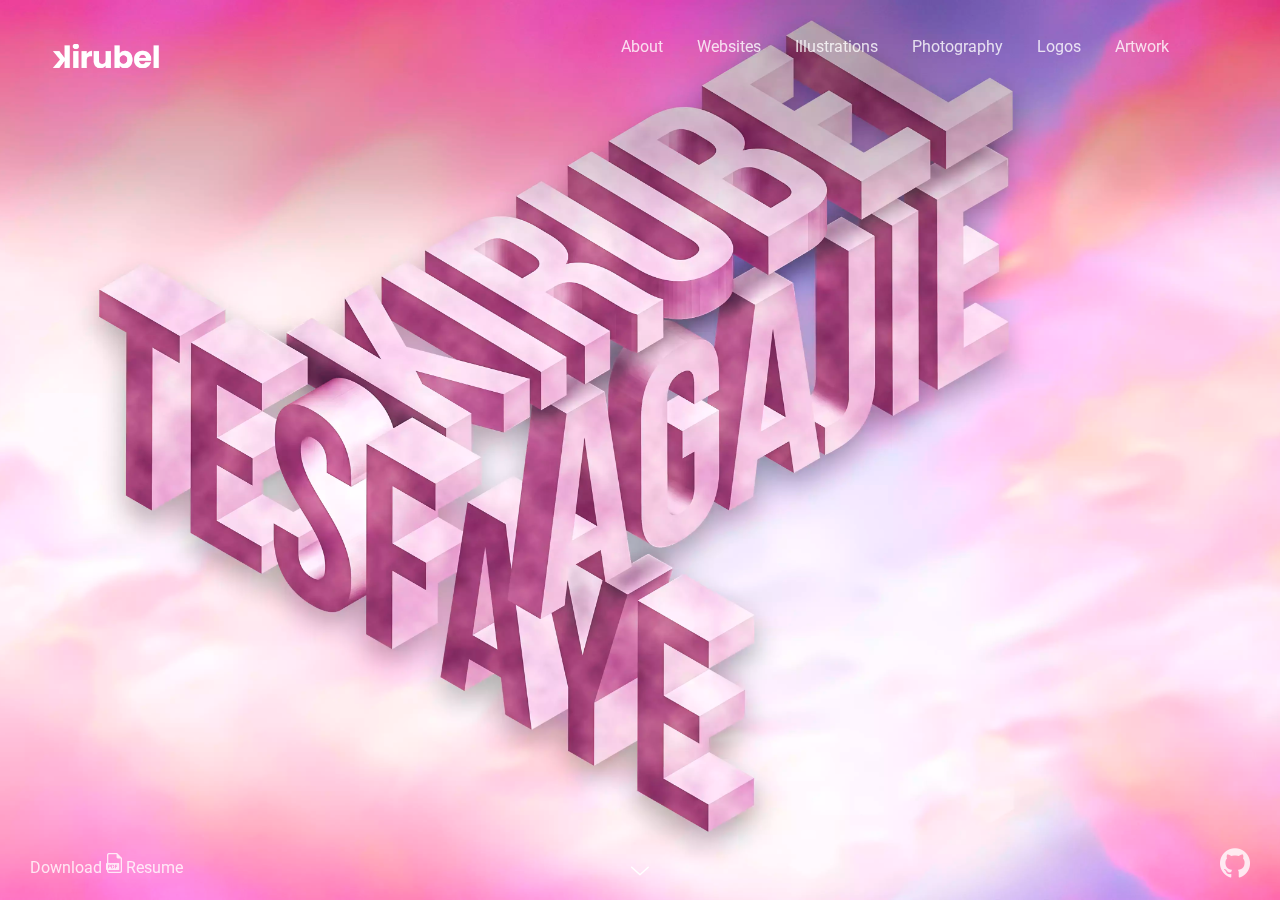
<file: index.html>
<!doctype html>
<html>
<head>
	<meta charset="UTF-8">
	<title>Kirubel Tesfaye</title>
	<meta name="viewport" content="width=device-width, height=device-height, initial-scale=1.0, viewport-fit=cover">
	<meta name="apple-mobile-web-app-capable" content="yes" />

	<!-- Compressed Styles -->
	<link href="css/slides.min.css" rel="stylesheet" type="text/css">

	<!-- Custom Styles -->
	<!-- <link href="css/custom.css" rel="stylesheet" type="text/css"> -->

	<!-- jQuery 3.3.1 -->
	<script src="https://ajax.googleapis.com/ajax/libs/jquery/3.3.1/jquery.min.js"></script>

	<!-- Compressed Scripts -->
	<script src="js/slides.min.js" type="text/javascript"></script>

	<!-- Custom Scripts -->
	<!-- <script src="js/custom.js" type="text/javascript"></script> -->

	<!-- Fonts and Material Icons -->
	<link rel="stylesheet" as="font" href="https://fonts.googleapis.com/css?family=Roboto:100,300,400,500,600,700|Material+Icons"/>

</head>
<body class="slides horizontal simplifiedMobile animated">

<!-- SVG Library -->
<svg xmlns="https://www.w3.org/2000/svg" style="display:none">

  <symbol id="logo" viewBox="0 0 106 31"><title>Slides Framework</title><path d="M17.413 14.04c-.56-5.84-5.6-7-8.52-7-4.6 0-8.6 2.92-8.6 7.52 0 3 2.4 4.88 5.28 5.8 4.24 1.64 5.88 1.84 5.88 3.36 0 1.08-1.2 1.72-2.32 1.72-.28 0-2.24 0-2.52-2.04h-6.6c.6 5.84 5.68 7.36 9.04 7.36 4.92 0 9.04-2.88 9.04-7.76 0-4.8-4-5.92-7.76-6.96-1.76-.52-3.4-1.2-3.4-2.2 0-.6.48-1.48 1.88-1.48 1.96 0 2.04 1.2 2.08 1.68h6.52zm2.222 15.96h6.64v-29.6h-6.64v29.6zm9.662-24.56h6.64v-5.04h-6.64v5.04zm0 24.56h6.64v-22.2h-6.64v22.2zm32.782-29.6h-6.64v9.28c-.72-.72-2.6-2.64-6.52-2.64-5.64 0-11 4.28-11 11.8 0 6.68 4.4 11.88 11.12 11.88 4.48 0 6.08-2.2 6.72-3.12v2.4h6.32v-29.6zm-17.52 18.4c0-2.56 1.8-5.56 5.64-5.56 1.56 0 2.96.56 3.96 1.56 1 .96 1.64 2.32 1.64 3.92.08 1.64-.52 3.08-1.56 4.12s-2.52 1.68-4.12 1.68c-3.12 0-5.56-2.28-5.56-5.68v-.04zm42.502 2.4c.52-4.08-.32-7.64-3.12-10.64-2.08-2.2-5-3.52-8.4-3.52-6.76 0-11.64 5.72-11.64 11.92 0 6.6 5.4 11.76 11.76 11.76 2.28 0 4.48-.68 6.32-2 1.88-1.28 3.44-3.2 4.52-5.68h-6.8c-.8 1.16-1.92 2.08-4.04 2.08-2.6 0-4.84-1.56-5.12-3.92h16.52zm-16.44-5.04c.16-1.04 1.52-3.52 4.96-3.52s4.8 2.48 4.96 3.52h-9.92zm34.502-2.12c-.56-5.84-5.6-7-8.52-7-4.6 0-8.6 2.92-8.6 7.52 0 3 2.4 4.88 5.28 5.8 4.24 1.64 5.88 1.84 5.88 3.36 0 1.08-1.2 1.72-2.32 1.72-.28 0-2.24 0-2.52-2.04h-6.6c.6 5.84 5.68 7.36 9.04 7.36 4.92 0 9.04-2.88 9.04-7.76 0-4.8-4-5.92-7.76-6.96-1.76-.52-3.4-1.2-3.4-2.2 0-.6.48-1.48 1.88-1.48 1.96 0 2.04 1.2 2.08 1.68h6.52z"/></symbol>

  <symbol id="logo-icon" viewBox="0 0 50 41"><title>Slides Framework</title><path d="M4,12h42c2.2,0,4,1.8,4,4v21c0,2.2-1.8,4-4,4H4c-2.2,0-4-1.8-4-4V16C0,13.8,1.8,12,4,12z"/><path opacity="0.6" d="M45.5,9h-41C3.7,9,3,8.3,3,7.5v0C3,6.7,3.7,6,4.5,6h41C46.3,6,47,6.7,47,7.5v0C47,8.3,46.3,9,45.5,9z"/><path opacity="0.4" d="M7.5,0h35C43.3,0,44,0.7,44,1.5v0C44,2.3,43.3,3,42.5,3h-35C6.7,3,6,2.3,6,1.5v0C6,0.7,6.7,0,7.5,0z"/></symbol>

  <symbol id="close" viewBox="0 0 30 30"><path d="M15 0c-8.3 0-15 6.7-15 15s6.7 15 15 15 15-6.7 15-15-6.7-15-15-15zm5.7 19.3c.4.4.4 1 0 1.4-.2.2-.4.3-.7.3s-.5-.1-.7-.3l-4.3-4.3-4.3 4.3c-.2.2-.4.3-.7.3s-.5-.1-.7-.3c-.4-.4-.4-1 0-1.4l4.3-4.3-4.3-4.3c-.4-.4-.4-1 0-1.4s1-.4 1.4 0l4.3 4.3 4.3-4.3c.4-.4 1-.4 1.4 0s.4 1 0 1.4l-4.3 4.3 4.3 4.3z"/></symbol>

  <symbol id="close-small" viewBox="0 0 11 11"><path d="M6.914 5.5l3.793-3.793c.391-.391.391-1.023 0-1.414s-1.023-.391-1.414 0l-3.793 3.793-3.793-3.793c-.391-.391-1.023-.391-1.414 0s-.391 1.023 0 1.414l3.793 3.793-3.793 3.793c-.391.391-.391 1.023 0 1.414.195.195.451.293.707.293s.512-.098.707-.293l3.793-3.793 3.793 3.793c.195.195.451.293.707.293s.512-.098.707-.293c.391-.391.391-1.023 0-1.414l-3.793-3.793z"/></symbol>

  <symbol id="arrow-left" viewBox="0 0 29 56"><path d="M28.7.3c.4.4.4 1 0 1.4l-26.3 26.3 26.3 26.3c.4.4.4 1 0 1.4-.4.4-1 .4-1.4 0l-27-27c-.4-.4-.4-1 0-1.4l27-27c.3-.3 1-.4 1.4 0z"/></symbol>

  <symbol id="arrow-right" viewBox="0 0 29 56"><path d="M.3 55.7c-.4-.4-.4-1 0-1.4l26.3-26.3-26.3-26.3c-.4-.4-.4-1 0-1.4.4-.4 1-.4 1.4 0l27 27c.4.4.4 1 0 1.4l-27 27c-.3.3-1 .4-1.4 0z"/></symbol>

  <symbol id="back" viewBox="0 0 20 20"><path d="M2.3 10.7l5 5c.4.4 1 .4 1.4 0s.4-1 0-1.4l-3.3-3.3h11.6c.6 0 1-.4 1-1s-.4-1-1-1h-11.6l3.3-3.3c.4-.4.4-1 0-1.4-.2-.2-.4-.3-.7-.3s-.5.1-.7.3l-5 5c-.2.2-.3.5-.3.7 0 .2.1.5.3.7z"/></symbol>

  <symbol id="menu" viewBox="0 0 18 18"><path d="M16 5h-14c-.6 0-1-.4-1-1 0-.5.4-1 1-1h14c.5 0 1 .4 1 1s-.4 1-1 1zm-14 5h14c.5 0 1-.4 1-1 0-.5-.4-1-1-1h-14c-.6 0-1 .4-1 1s.4 1 1 1zm14 3h-14c-.5 0-1 .4-1 1 0 .5.4 1 1 1h14c.5 0 1-.4 1-1s-.4-1-1-1z"/></symbol>

  <symbol id="share" viewBox="0 0 18 18"><path d="M16 8c-.6 0-1 .4-1 1v6h-12v-6c0-.6-.4-1-1-1s-1 .4-1 1v6c0 1.1.9 2 2 2h12c1.1 0 2-.9 2-2v-6c0-.6-.4-1-1-1zm-2.3-2.3c.4-.4.4-1 0-1.4l-4-4c-.4-.4-1-.4-1.4 0l-4 4c-.4.4-.4 1 0 1.4s1 .4 1.4 0l2.3-2.3v7.6c0 .6.4 1 1 1s1-.4 1-1v-7.6l2.3 2.3c.4.4 1 .4 1.4 0z"/></symbol>

  <symbol id="arrow-down" viewBox="0 0 24 24"><path d="M12 18c-.2 0-.5-.1-.7-.3l-11-10c-.4-.4-.4-1-.1-1.4.4-.4 1-.4 1.4-.1l10.4 9.4 10.3-9.4c.4-.4 1-.3 1.4.1.4.4.3 1-.1 1.4l-11 10c-.1.2-.4.3-.6.3z"/></symbol>

  <symbol id="arrow-up" viewBox="0 0 24 24"><path d="M11.9 5.9c.2 0 .5.1.7.3l11 10c.4.4.4 1 .1 1.4-.4.4-1 .4-1.4.1l-10.4-9.4-10.3 9.4c-.4.4-1 .3-1.4-.1-.4-.4-.3-1 .1-1.4l11-10c.1-.2.4-.3.6-.3z"/></symbol>

  <symbol id="arrow-top" viewBox="0 0 18 18"><path d="M15.7 7.3l-6-6c-.4-.4-1-.4-1.4 0l-6 6c-.4.4-.4 1 0 1.4.4.4 1 .4 1.4 0l4.3-4.3v11.6c0 .6.4 1 1 1s1-.4 1-1v-11.6l4.3 4.3c.2.2.4.3.7.3s.5-.1.7-.3c.4-.4.4-1 0-1.4z"/></symbol>

  <symbol id="play" viewBox="0 0 30 30"><path d="M7 30v-30l22 15z"/></symbol>

  <symbol id="chat" viewBox="0 0 18 18"><path d="M5,17c-0.2,0-0.3,0-0.4-0.1C4.2,16.7,4,16.4,4,16v-2H2c-1.1,0-2-0.9-2-2V3c0-1.1,0.9-2,2-2h14c1.1,0,2,0.9,2,2v9 c0,1.1-0.9,2-2,2H9.3l-3.7,2.8C5.4,16.9,5.2,17,5,17z M2,12h3.5C5.8,12,6,12.2,6,12.5V14l2.4-1.8C8.6,12.1,8.8,12,9,12h7V3H2V12z M13,7H5C4.4,7,4,6.6,4,6s0.4-1,1-1h8c0.6,0,1,0.4,1,1S13.6,7,13,7z M13,10H5c-0.6,0-1-0.4-1-1s0.4-1,1-1h8c0.6,0,1,0.4,1,1 S13.6,10,13,10z"/></symbol>

  <symbol id="mail" viewBox="0 0 18 18"><path d="M16 2h-14c-1.1 0-2 .9-2 2v10c0 1.1.9 2 2 2h14c1.1 0 2-.9 2-2v-10c0-1.1-.9-2-2-2zm0 2v.5l-7 4.3-7-4.4v-.4h14zm-14 10v-7.2l6.5 4c.1.1.3.2.5.2s.4-.1.5-.2l6.5-4v7.2h-14z"/></symbol>

  <symbol id="sound-on" viewBox="0 0 18 18"><path d="M8.5,0.1C8.1-0.1,7.7,0,7.4,0.2L3.7,3H2C0.9,3,0,3.9,0,5v6c0,1.1,0.9,2,2,2h1.7l3.7,2.8C7.6,15.9,7.8,16,8,16 c0.2,0,0.3,0,0.4-0.1C8.8,15.7,9,15.4,9,15V1C9,0.6,8.8,0.3,8.5,0.1z M7,13l-2.4-1.8C4.4,11.1,4.2,11,4,11l-2,0l0-6h2 c0.2,0,0.4-0.1,0.6-0.2L7,3V13z M11.7,9.9l0.7,1.9C13.9,11.2,15,9.7,15,8c0-1.7-1.1-3.2-2.7-3.8l-0.7,1.9C12.5,6.4,13,7.2,13,8C13,8.9,12.5,9.6,11.7,9.9z M12.2,1.1l-0.3,2C14.3,3.5,16,5.6,16,8s-1.8,4.5-4.2,4.9l0.3,2C15.6,14.3,18,11.4,18,8C18,4.6,15.6,1.7,12.2,1.1z"/></symbol>

  <symbol id="sound-off" viewBox="0 0 18 18"><path d="M15.9,8l1.8-1.8c0.4-0.4,0.4-1,0-1.4s-1-0.4-1.4,0l-1.8,1.8l-1.8-1.8c-0.4-0.4-1-0.4-1.4,0s-0.4,1,0,1.4L13.1,8l-1.8,1.8 c-0.4,0.4-0.4,1,0,1.4c0.2,0.2,0.5,0.3,0.7,0.3s0.5-0.1,0.7-0.3l1.8-1.8l1.8,1.8c0.2,0.2,0.5,0.3,0.7,0.3s0.5-0.1,0.7-0.3 c0.4-0.4,0.4-1,0-1.4L15.9,8z M8.5,0.1C8.1-0.1,7.7,0,7.4,0.2L3.7,3H2C0.9,3,0,3.9,0,5v6c0,1.1,0.9,2,2,2h1.7l3.7,2.8C7.6,15.9,7.8,16,8,16 c0.2,0,0.3,0,0.4-0.1C8.8,15.7,9,15.4,9,15V1C9,0.6,8.8,0.3,8.5,0.1z M7,13l-2.4-1.8C4.4,11.1,4.2,11,4,11l-2,0l0-6h2 c0.2,0,0.4-0.1,0.6-0.2L7,3V13z"/></symbol>

  <!-- social -->
  <symbol id="apple" viewBox="-1 1 24 24"><path d="M17.6 13.8c0-3 2.5-4.5 2.6-4.6-1.4-2.1-3.6-2.3-4.4-2.4-1.9-.2-3.6 1.1-4.6 1.1-.9 0-2.4-1.1-4-1-2 0-3.9 1.2-5 3-2.1 3.7-.5 9.1 1.5 12.1 1 1.5 2.2 3.1 3.8 3 1.5-.1 2.1-1 3.9-1s2.4 1 4 1 2.7-1.5 3.7-2.9c1.2-1.7 1.6-3.3 1.7-3.4-.1-.1-3.2-1.3-3.2-4.9zm-3.1-9c.8-1 1.4-2.4 1.2-3.8-1.2 0-2.7.8-3.5 1.8-.8.9-1.5 2.3-1.3 3.7 1.4.1 2.8-.7 3.6-1.7z"/></symbol>

  <symbol id="dribbble" viewBox="0 0 24 24"><path d="M12 0c-6.7 0-12 5.3-12 12s5.3 12 12 12 12-5.3 12-12-5.3-12-12-12zm7.9 5.7c1.3 1.7 2.1 3.9 2.3 6.1-.4-.1-2.4-.4-4.7-.4-.8 0-1.5 0-2.3.1 0-.1-.1-.3-.3-.5l-.7-1.5c3.7-1.4 5.3-3.4 5.7-3.8zm-7.9-3.8c2.5 0 4.9.9 6.7 2.5-.3.4-1.9 2.3-5.2 3.6-1.6-2.9-3.3-5.3-3.7-5.9.6-.1 1.4-.2 2.2-.2zm-4.4 1c.4.6 2.1 3 3.7 5.8-4.4 1.2-8.2 1.2-9.2 1.2h-.1c.8-3.1 2.9-5.6 5.6-7zm-5.7 9.1v-.3h.3c1.2 0 5.6-.1 10.1-1.5l.8 1.6c-.1 0-.3 0-.4.1-5.1 1.6-7.9 6-8.3 6.7-1.6-1.7-2.5-4.1-2.5-6.6zm10.1 10.1c-2.3 0-4.4-.8-6.1-2.1.3-.5 2.4-4.4 7.9-6.3 1.3 3.6 2 6.7 2.1 7.6-1.2.6-2.6.8-3.9.8zm5.7-1.8c-.1-.8-.7-3.6-2-7.1.7-.1 1.3-.1 2-.1 2.1 0 3.7.4 4.1.5-.3 2.8-1.8 5.2-4.1 6.7z"/></symbol>

  <symbol id="facebook" viewBox="0 0 24 24"><path d="M24 1.3v21.3c0 .7-.6 1.3-1.3 1.3h-6.1v-9.3h3.1l.5-3.6h-3.6v-2.2c0-1.1.3-1.8 1.8-1.8h1.9v-3.2c-.3 0-1.5-.1-2.8-.1-2.8 0-4.7 1.7-4.7 4.8v2.7h-3.1v3.6h3.1v9.2h-11.5c-.7 0-1.3-.6-1.3-1.3v-21.4c0-.7.6-1.3 1.3-1.3h21.3c.8 0 1.4.6 1.4 1.3z"/></symbol>

  <symbol id="github" viewBox="0 0 24 24"><path d="M24 1.3v21.3c0 .7-.6 1.3-1.3 1.3h-6.1v-9.3h3.1l.5-3.6h-3.6v-2.2c0-1.1.3-1.8 1.8-1.8h1.9v-3.2c-.3 0-1.5-.1-2.8-.1-2.8 0-4.7 1.7-4.7 4.8v2.7h-3.1v3.6h3.1v9.2h-11.5c-.7 0-1.3-.6-1.3-1.3v-21.4c0-.7.6-1.3 1.3-1.3h21.3c.8 0 1.4.6 1.4 1.3z"/></symbol>

  <symbol id="facebook2" viewBox="0 0 512 512"><path d="M288 176v-64c0-17.664 14.336-32 32-32h32v-80h-64c-53.024 0-96 42.976-96 96v80h-64v80h64v256h96v-256h64l32-80h-96z"/></symbol>

  <symbol id="fb-like" viewBox="0 0 20 20"><path d="M0 8v12h5v-12h-5zm2.5 10.8c-.4 0-.8-.3-.8-.8 0-.4.3-.8.8-.8s.8.3.8.8c0 .4-.4.8-.8.8zm3.5-.8h9.5c1.1 0 1.7-1 1.7-1.7 0-.3-.4-1-.4-1 1.4-.3 1.7-1.2 1.7-1.7-.1-.5-.3-.9-.5-1 1-.4 1.5-1.1 1.4-1.9-.1-.8-1-1.5-1-1.5 1-.6.9-1.5.9-1.5-.3-1.3-1.5-1.7-1.7-1.7h-5.6s.3-.5.3-2.4-1.3-3.6-2.6-3.6c0 0-.7.1-1 .3v3.5l-2.7 4.4v9.8z"/></symbol>

  <symbol id="googlePlus" viewBox="0 1 24 24"><path d="M7.8 13.5h4.6c-.6 2-2.5 3.4-4.6 3.4-2.7 0-4.9-2.2-4.9-4.9s2.2-4.9 4.9-4.9c1.1 0 2.1.3 3 1l1.8-2.4c-1.4-1.1-3-1.6-4.8-1.6-4.3 0-7.9 3.5-7.9 7.9s3.5 7.9 7.9 7.9 7.9-3.5 7.9-7.9v-1.5h-7.9v3zM21.7 11v-2.2h-2v2.2h-2.2v2h2.2v2.2h2v-2.2h2.2v-2z"/></symbol>

  <symbol id="instagram" viewBox="0 0 20 20"><circle cx="10" cy="10" r="3.3"/><path d="M13,0H7C2.2,0,0,2.2,0,7v6c0,4.8,2.1,7,7,7h6c4.8,0,7-2.2,7-7V7C20,2.2,17.9,0,13,0z M10,15.1c-2.8,0-5.1-2.3-5.1-5.1 S7.2,4.9,10,4.9s5.1,2.3,5.1,5.1S12.8,15.1,10,15.1z M15.3,5.9c-0.7,0-1.2-0.5-1.2-1.2c0-0.7,0.5-1.2,1.2-1.2s1.2,0.5,1.2,1.2 C16.5,5.3,16,5.9,15.3,5.9z"/></symbol>

  <symbol id="behance" viewBox="0 0 511.958 511.958"><path d="M210.624 240.619c10.624-5.344 18.656-11.296 24.16-17.728 9.792-11.584 14.624-26.944 14.624-45.984 0-18.528-4.832-34.368-14.496-47.648-16.128-21.632-43.424-32.704-82.016-33.28h-152.896v312.096h142.56c16.064 0 30.944-1.376 44.704-4.192 13.76-2.848 25.664-8.064 35.744-15.68 8.96-6.624 16.448-14.848 22.4-24.544 9.408-14.656 14.112-31.264 14.112-49.76 0-17.92-4.128-33.184-12.32-45.728-8.288-12.544-20.448-21.728-36.576-27.552zm-147.552-90.432h68.864c15.136 0 27.616 1.632 37.408 4.864 11.328 4.704 16.992 14.272 16.992 28.864 0 13.088-4.32 22.24-12.864 27.392-8.608 5.152-19.776 7.744-33.472 7.744h-76.928v-68.864zm108.896 198.24c-7.616 3.68-18.336 5.504-32.064 5.504h-76.832v-83.232h77.888c13.568.096 24.128 1.888 31.68 5.248 13.44 6.08 20.128 17.216 20.128 33.504 0 19.2-6.912 32.128-20.8 38.976zM327.168 110.539h135.584v38.848h-135.584zM509.856 263.851c-2.816-18.08-9.024-33.984-18.688-47.712-10.592-15.552-24.032-26.944-40.384-34.144-16.288-7.232-34.624-10.848-55.04-10.816-34.272 0-62.112 10.72-83.648 32-21.472 21.344-32.224 52.032-32.224 92.032 0 42.656 11.872 73.472 35.744 92.384 23.776 18.944 51.232 28.384 82.4 28.384 37.728 0 67.072-11.232 88.032-33.632 13.408-14.144 20.992-28.064 22.656-41.728h-62.464c-3.616 6.752-7.808 12.032-12.608 15.872-8.704 7.04-20.032 10.56-33.92 10.56-13.216 0-24.416-2.912-33.76-8.704-15.424-9.28-23.488-25.536-24.512-48.672h170.464c.256-19.936-.384-35.264-2.048-45.824zm-166.88 5.984c2.24-15.008 7.68-26.912 16.32-35.712 8.64-8.768 20.864-13.184 36.512-13.216 14.432 0 26.496 4.128 36.32 12.416 9.696 8.352 15.168 20.48 16.288 36.512h-105.44z"/></symbol>

  <symbol id="linkedin" viewBox="0 0 24 24"><path d="M5.9 21.9h-4.7v-14.2h4.7v14.2zm-2.3-16.1c-1.6 0-2.6-1.1-2.6-2.5s1-2.5 2.7-2.5c1.6 0 2.6 1 2.6 2.5-.1 1.4-1.2 2.5-2.7 2.5zm19.2 16.1h-4.7v-7.6c0-2-.7-3.3-2.3-3.3-1.3 0-2.1.9-2.5 1.7-.1.3-.1.8-.1 1.2v7.9h-4.7v-14.1h4.7v2c.7-.9 1.7-2.3 4.3-2.3 3.1 0 5.5 2.1 5.5 6.4v8.2h-.2z"/></symbol>

  <symbol id="medium" viewBox="0 0 130.8 104"><path d="M15.5 21.2c.2-1.6-.5-3.2-1.7-4.3l-12.1-14.7v-2.2h38l29.3 64.4 25.8-64.4h36.2v2.2l-10.5 10c-.9.7-1.3 1.8-1.2 2.9v73.7c0 1.1.3 2.2 1.2 2.9l10.2 10v2.2h-51.3v-2.2l10.6-10.2c1-1 1-1.3 1-2.9v-59.6l-29.4 74.7h-4l-34.2-74.7v50.3c0 2.2.4 4.2 1.9 5.7l13.7 16.8v2.2h-39v-2.2l13.8-16.7c1.5-1.5 1.8-3.3 1.8-5.7l-.1-58.2z"/></symbol>

  <symbol id="pinterest" viewBox="0 0 24 24"><path d="M5.9 13.9c1.2-2-.4-2.5-.6-4-1-6.1 7.1-10.2 11.4-6 2.9 2.9 1 12-3.7 11-4.6-.9 2.2-8.1-1.4-9.5-3-1.1-4.6 3.6-3.2 5.9-.8 4-2.5 7.7-1.8 12.7 2.3-1.7 3.1-4.8 3.7-8.1 1.2.7 1.8 1.4 3.3 1.5 5.5.4 8.6-5.4 7.8-10.7-.7-4.7-5.5-7.1-10.6-6.6-4.1.4-8.1 3.7-8.3 8.3-.1 2.8.7 4.9 3.4 5.5z"/></symbol>

  <symbol id="stumbleupon" viewBox="0 0 24 24"><path d="M13.3 9.6l1.6.8 2.5-.8v-1.4c0-3-2.4-5.4-5.4-5.4s-5.4 2.4-5.4 5.4v7.5c0 .7-.6 1.3-1.3 1.3s-1.3-.6-1.3-1.3v-3.2h-4v3.2c0 3 2.4 5.4 5.4 5.4s5.4-2.4 5.4-5.4v-7.5c0-.7.6-1.3 1.3-1.3s1.3.6 1.3 1.3l-.1 1.4zm6.6 2.9v3.2c0 .7-.6 1.3-1.3 1.3s-1.3-.6-1.3-1.3v-3.2l-2.5.8-1.6-.8v3.2c0 3 2.4 5.4 5.4 5.4s5.4-2.4 5.4-5.4v-3.2h-4.1z"/></symbol>

  <symbol id="twitter" viewBox="0 1 24 23"><path d="M21.5 7.6v.6c0 6.6-5 14.1-14 14.1-2.8 0-5.4-.8-7.6-2.2l1.2.1c2.3 0 4.4-.8 6.1-2.1-2.2 0-4-1.5-4.6-3.4.3.1.6.1.9.1.5 0 .9-.1 1.3-.2-2.1-.6-3.8-2.6-3.8-5 .7.4 1.4.6 2.2.6-1.3-.9-2.2-2.4-2.2-4.1 0-.9.2-1.8.7-2.5 2.4 3 6.1 5 10.2 5.2-.1-.4-.1-.7-.1-1.1 0-2.7 2.2-5 4.9-5 1.4 0 2.7.6 3.6 1.6 1-.3 2.1-.7 3-1.3-.4 1.2-1.1 2.1-2.2 2.7 1-.1 1.9-.4 2.8-.8-.6 1.1-1.4 2-2.4 2.7z"/></symbol>

  <symbol id="tumblr" viewBox="0 0 23 23"><path d="M12.573 4.94v-4.94h-3.188c-.072.183-.11.4-.11.622-.034.107-.072.184-.072.293-.328 1.829-1.28 3.11-2.892 3.807-.476.218-.914.253-1.39.218v3.987h2.342c.039 5.603.039 8.493.039 8.64v.332c.294 2.449 1.573 3.914 3.843 4.463.914.257 1.901.366 2.892.366 1.279-.036 2.525-.256 3.771-.659v-4.685c-.731.22-1.395.402-1.977.583-1.135.333-2.087.113-2.857-.619-.073-.11-.183-.257-.221-.403-.106-.586-.178-1.206-.178-1.795v-6.222h5.083v-3.988h-5.085z"/></symbol>

  <symbol id="xing" viewBox="0 0 24 24"><path d="M3.647 4.74c-.208 0-.384.073-.472.216-.091.148-.077.338.02.531l2.34 4.051v.02l-3.678 6.49c-.096.191-.091.383 0 .531.088.142.244.236.452.236h3.461c.518 0 .767-.349.944-.669l3.737-6.608-2.38-4.15c-.172-.307-.433-.649-.964-.649h-3.46zm14.542-4.74c-.517 0-.741.326-.927.659l-7.702 13.658 4.918 9.023c.172.307.437.659.967.659h3.457c.208 0 .371-.079.459-.221.092-.148.09-.343-.007-.535l-4.88-8.915v-.023l7.664-13.551c.096-.191.098-.386.007-.534-.088-.142-.252-.221-.46-.221h-3.496z"/></symbol>

  <symbol id="whatsapp" viewBox="0 0 512 512"><path d="M256.064 0h-.128c-141.152 0-255.936 114.816-255.936 256 0 56 18.048 107.904 48.736 150.048l-31.904 95.104 98.4-31.456c40.48 26.816 88.768 42.304 140.832 42.304 141.152 0 255.936-114.848 255.936-256s-114.784-256-255.936-256zm148.96 361.504c-6.176 17.44-30.688 31.904-50.24 36.128-13.376 2.848-30.848 5.12-89.664-19.264-75.232-31.168-123.68-107.616-127.456-112.576-3.616-4.96-30.4-40.48-30.4-77.216s18.656-54.624 26.176-62.304c6.176-6.304 16.384-9.184 26.176-9.184 3.168 0 6.016.16 8.576.288 7.52.32 11.296.768 16.256 12.64 6.176 14.88 21.216 51.616 23.008 55.392 1.824 3.776 3.648 8.896 1.088 13.856-2.4 5.12-4.512 7.392-8.288 11.744-3.776 4.352-7.36 7.68-11.136 12.352-3.456 4.064-7.36 8.416-3.008 15.936 4.352 7.36 19.392 31.904 41.536 51.616 28.576 25.44 51.744 33.568 60.032 37.024 6.176 2.56 13.536 1.952 18.048-2.848 5.728-6.176 12.8-16.416 20-26.496 5.12-7.232 11.584-8.128 18.368-5.568 6.912 2.4 43.488 20.48 51.008 24.224 7.52 3.776 12.48 5.568 14.304 8.736 1.792 3.168 1.792 18.048-4.384 35.52z"/></symbol>

  <symbol id="youtube" viewBox="0 0 24 24"><path d="M23.6 6.3c-.3-1.2-1.4-2.2-2.6-2.3-3-.3-6-.3-9-.3s-6 0-9 .3c-1.2.1-2.3 1.1-2.6 2.3-.4 1.8-.4 3.8-.4 5.7 0 1.9 0 3.9.4 5.7.3 1.2 1.4 2.2 2.6 2.3 3 .3 6 .3 9 .3s6 0 9-.3c1.3-.1 2.3-1.1 2.6-2.4.4-1.7.4-3.7.4-5.6 0-1.9 0-3.9-.4-5.7zm-14.1 9v-6.6l6.5 3.3-6.5 3.3z"/></symbol>

</svg>
<style>
.bg-image {
  /* Full height */
  height: 100%;

  /* Center and scale the image nicely */
  background-position: center;
  background-repeat: no-repeat;
  background-size: cover;
}

/* Images used */
.img1 {
    background-image: url("Edited/FRONTPAGE.webp");
    background-attachment: fixed;

}
.img2 { background-image: url("Edited/LogoCollage.webp");
}
.img3 { background-image: url("Edited/strawberry.webp");
    background-attachment: fixed;
}
.img4 { background-image: url("Edited/Golf.webp"); }
.img5 { background-image: url("Edited/rain.webp"); }
.ft-size {font-size: 90px;}

.row {
  display: -ms-flexbox; /* IE10 */
  display: flex;
  -ms-flex-wrap: wrap; /* IE10 */
  flex-wrap: wrap;
  padding: 0 4px;
}

/* Create four equal columns that sits next to each other */
.column {
  -ms-flex: 25%; /* IE10 */
  flex: 25%;
  max-width: 25%;
  padding: 0 4px;
}

.column img {
  margin-top: 8px;
  vertical-align: middle;
  width: 100%;
}

.col-container {
    display: table; /* Make the container element behave like a table */
    width: 100%; /* Set full-width to expand the whole page */
}

.col {
    display: table-cell; /* Make elements inside the container behave like table cells */
}

/* Responsive layout - makes a two column-layout instead of four columns */
@media screen and (max-width: 800px) {
  .column {
    -ms-flex: 50%;
    flex: 50%;
    max-width: 50%;
  }
}

/* Responsive layout - makes the two columns stack on top of each other instead of next to each other */
@media screen and (max-width: 600px) {
  .column {
    -ms-flex: 100%;
    flex: 100%;
    max-width: 100%;
  }
}
</style>
<!-- Panel Top #05 -->
<nav class="panel top">
  <div class="sections desktop">
	  <div class="left"><a href="index.html" title="Slides Framework"><svg style="width:82px;height:24px"><div class="logo"><img src="Edited/namelgo.webp" width="30%"></div></svg></a></div>
    <div class="center">
     <ul class="menu">
        <li><a href="about.html">About</a></li>
        <li><a href="responsive websites.html">Websites</a></li>
        <li><a href="illustrations.html">Illustrations</a></li>
        <li><a href="photography.html">Photography</a></li>
        <li><a href="logos.html">Logos</a></li>
        <li><a href="artwork.html">Artwork</a></li>
      </ul>
    </div>
    <!-- <div class="right"><a class="button blue gradient" href="#">Profile</a><a class="button green gradient" href="#">Get App</a></div> -->
  </div>
  <div class="sections compact hidden">
    <div class="left"><a href="index.html" title="Slides Framework"><svg style="width:82px;height:24px"><img src="Edited/namelgo.webp"></use></svg></a></div>
    <div class="right"><span class="button actionButton sidebarTrigger" data-sidebar-id="1"><svg><use xmlns:xlink="https://www.w3.org/1999/xlink" xlink:href="#menu"></use></svg></span</div>
  </div>
</nav>

<!-- Sidebar -->
<nav class="sidebar" data-sidebar-id="1">
  <div class="close"><svg><use xmlns:xlink="https://www.w3.org/1999/xlink" xlink:href="#close"></use></svg></div>
  <div class="content">
    <a href="#" class="logo"><svg width="37" height="30"><use xmlns:xlink="https://www.w3.org/1999/xlink" xlink:href="#logo-icon"></use></svg></a>
    <ul class="mainMenu margin-top-3">
      <li><a href="about.html">About</a></li>
      <li><a href="responsive websites.html">Websites</a></li>
      <li><a href="illustrations.html">Illustrations</a></li>
      <li><a href="photography.html">Photography</a></li>
      <li><a href="logos.html">Logos</a></li>
      <li><a href="artwork.html">Artwork</a></li>
    </ul>
    <ul class="social opacity-8">
      <li><a href="#"><svg><use xmlns:xlink="https://www.linkedin.com/in/kirubel-tesfaye/" xlink:href="#linkedin"></use></svg></a></li>
    </ul>
  </div>
</nav>

<!-- Front Page (#34) -->
<section class="slide fade-6 kenBurns">
  <!-- <div class="content"></div> -->
  <div class="bg-image img1"></div>
</section>

<!-- Logos (#60) -->
<section class="slide fade-6 kenBurns">
  <div class="content">
    <div class="container">
      <div class="wrap">

        <div class="fix-12-12">
          <ul class="grid">
            <li class="col-6-12 left">
              <h2 class="ae-2 fromLeft ft-size">Logos</h2>
              <p class="ae-3 fromLeft"><span class="opacity-8">Personal projects, Professional work and class practice logos.</span></p>
			  <a href="logos.html" class="button blue gradient ae-3">View All</a>
            </li>
          </ul>
        </div>

      </div>
    </div>
  </div>
 <div class="bg-image img2"></div>
</section>

<!-- Photography (#27) -->
<section class="slide fade-6 kenBurns">
  <div class="content">
    <div class="container">
      <div class="wrap">

        <div class="fix-12-12">
          <ul class="flex verticalCenter">
            <li class="col-5-12 cell-27">
              <div class="fix-4-12">
                <ul class="slider clickable ae-1 fromAbove" data-slider-id="27-2">
                  <li class="selected"><a href="photography.html"><img src="Edited/IMG_0127.webp" alt="Apple Watch Thumbnail"/></a></li>
                  <li><a href="photography.html"><img src="Edited/MG_0719.webp" alt="Apple Watch Thumbnail"/></a></li>
                  <li><a href="photography.html"><img src="Chosen Few/20170909_142904.webp" alt="Apple Watch Thumbnail"/></a></li>
                  <li><a href="photography.html"><img src="Chosen Few/MG_0619.webp" alt="Apple Watch Thumbnail"/></a></li>
                </ul>
                <ul class="controller dots ae-2 fromCenter margin-top-3" data-slider-id="27-2">
                  <li class="dot selected"></li>
                  <li class="dot"></li>
                  <li class="dot"></li>
                  <li class="dot"></li>
                </ul>
              </div>
            </li>
            <li class="col-7-12 left">
              <h1 class="ae-2 fromRight  ft-size">Photography</h1>
              <div class="ae-3 fromRight">
                <p class="opacity-8">After years of collection, these are some of the chosen pictures. Includes some abstract, portrait and landscape photography.</p>
              </div>
            </li>
          </ul>
        </div>

      </div>
    </div>
  </div>
  <div class="bg-image img3"></div>
</section>

<!-- Website (#26) -->
<section class="slide fade-6 kenBurns">
  <div class="content">
    <div class="container">
      <div class="wrap">

        <div class="fix-12-12">
          <ul class="flex reverse verticalCenter">
            <li class="col-7-12 left cell-26">
              <h1 class="ae-1 fromLeft">Responsive Websites</h1>
              <div class="ae-2 fromLeft">
                <p class="opacity-8">Professional Websites created in summer internship.</p>
              </div>
            <li class="col-8-15">
              <div class="fix-8-14 center">
                <ul class="slider clickable ae-1 fromAbove" data-slider-id="20-3">
                  <li class="selected"><a href="https://www.thejusticebeat.com/"><img src="Edited/Website.webp" alt="TheJusticeBeat"/></a></li>
				          <li><a href="https://www.nxgeninterns.com/"></a><img src="Edited/Website2.webp" alt="NxGenMedia"/></a></li>
                </ul>
                <ul class="controller dots ae-3 fromCenter margin-top-3" data-slider-id="26-3">
                  <li class="dot selected"></li>
                  <li class="dot"></li>
                </ul>
              </div>
            </li>
          </ul>
        </div>

      </div>
    </div>
  </div>
 <div class="bg-image img5"></div></section>

<!-- Illustrations (#91) -->
<section class="slide fade-6 kenBurns">
  <div class="content">
    <div class="container">
      <div class="wrap">

        <div class="fix-12-12 toCenter">
          <div class="fix-7-12">
            <h1 class="ae-2 huge fromAbove margin-bottom-2 ft-size">Illustrations and Posters</h1>
            <a href="illustrations.html" class="button green gradient ae-3">View More</a>
          </div>
		  	<li><img src="Chosen Few/grid.webp" alt="NxGenMedia"/></li>

        </div>

      </div>
    </div>
  </div>
  <div class="bg-image img4"></div>
</section>

<!-- Panel Bottom #01 -->
<nav class="panel bottom forceMobileView">
  <div class="sections desktop">
    <div class="left"><a href="Edited/Kirubel Tesfaye Resume.pdf" download="resume" class="opacity-8">Download <img src="Chosen Few/pdf.png" height="40%">  Resume</a></div>
    <div class="center"><span class="nextSlide"><svg><use xmlns:xlink="https://www.w3.org/1999/xlink" xlink:href="#arrow-down"></use></svg></span></div>
    <div class="right"><a href="https://github.com/ktesfaye" class="opacity-8"> <img src="Chosen Few/GitHub-Mark-120px-plus.png" height="60%"></a></div>
  </div>
  <div class="sections compact hidden">
    <div class="right">
      <span data-dropdown-id="2" class="button actionButton dropdownTrigger"><svg><use xmlns:xlink="https://www.w3.org/1999/xlink" xlink:href="#github"></use></svg></span>
    </div>
  </div>
</nav>

<!-- Share Window -->
<div class="dropdown share bottom right" data-dropdown-id="2" data-text="Take a look at this" data-url="https://designmodo.com" data-pinterest-image="https://designmodo.com/wp-content/uploads/2015/10/Presentation.webp">
  <div class="center padding-2">
    <div class="title">Share</div>
    <a href="about.html">Contact Me</a>
  </div>
  <ul>
    <li class="social-linkedin"><svg><use xmlns:xlink="https://www.linkedin.com/in/kirubel-tesfaye/" xlink:href="#linkedin"></use></svg></li>
    <li class="mail" data-subject="Subject" data-body="Body">share by email</li>
  </ul>
</div>

<!-- Loading Progress Bar -->
<div class="progress-bar blue"></div>

</body>
</html>
</file>
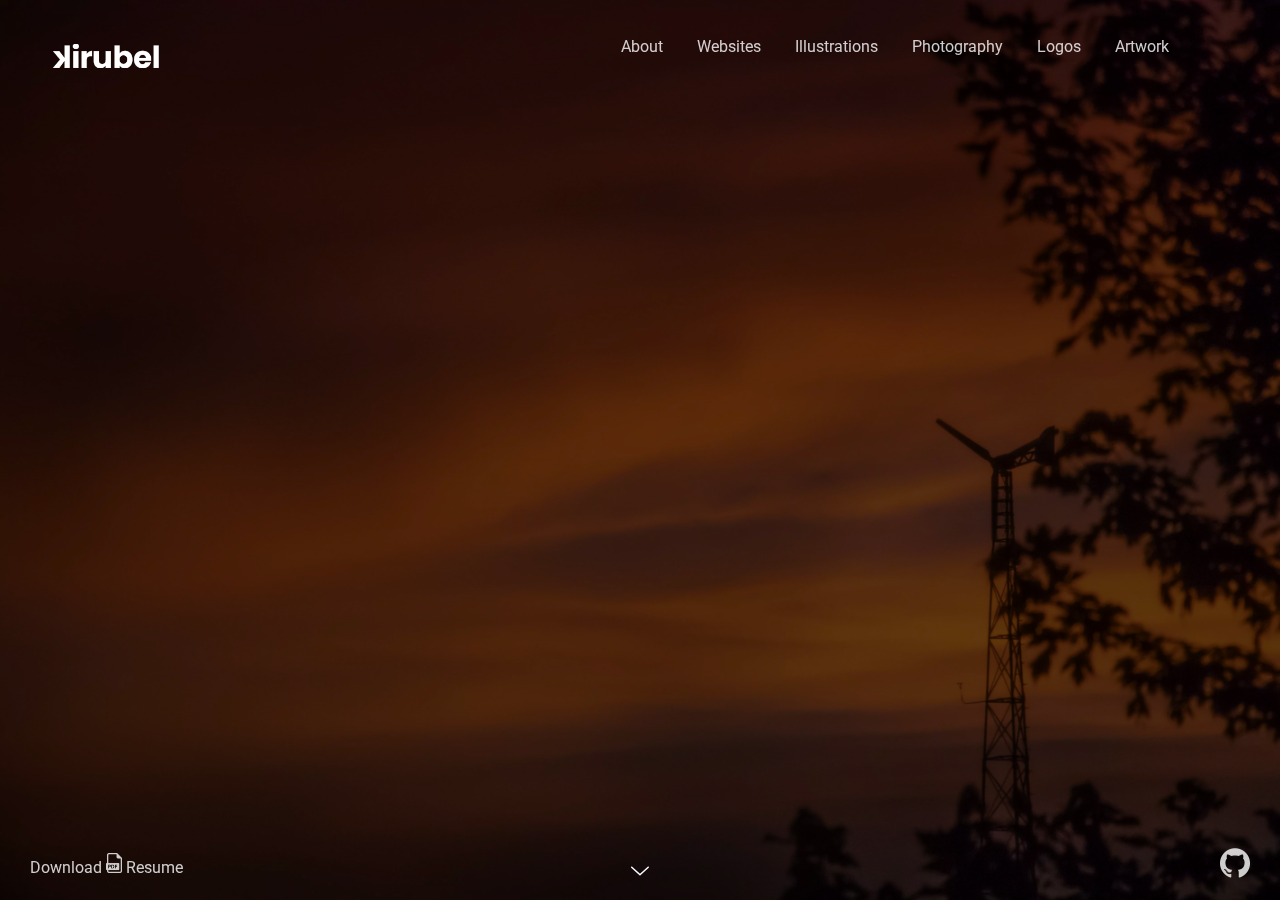
<file: about.html>
<!doctype html>
<html>
<head>
	<meta charset="UTF-8">
	<meta name="viewport" content="width=device-width, height=device-height, initial-scale=1.0, viewport-fit=cover">
	<meta name="apple-mobile-web-app-capable" content="yes" />

	<!-- Page Title -->
	<title>Kirubel Tesfaye</title>

	<!-- Compressed Styles -->
	<link href="css/slides.min.css" rel="stylesheet" type="text/css">

	<!-- Custom Styles -->
	<!-- <link href="css/custom.css" rel="stylesheet" type="text/css"> -->

	<!-- jQuery 3.3.1 -->
	<script src="https://ajax.googleapis.com/ajax/libs/jquery/3.3.1/jquery.min.js"></script>

	<!-- Compressed Scripts -->
	<script src="js/slides.min.js" type="text/javascript"></script>

	<!-- Custom Scripts -->
	<!-- <script src="js/custom.js" type="text/javascript"></script> -->

	<!-- Fonts and Material Icons -->
	<link rel="stylesheet" as="font" href="https://fonts.googleapis.com/css?family=Roboto:100,300,400,500,600,700|Material+Icons"/>

</head>
<body class="slides horizontal simplifiedMobile animated">

<!-- SVG Library -->
<svg xmlns="https://www.w3.org/2000/svg" style="display:none">

  <symbol id="logo" viewBox="0 0 106 31"><title>Slides Framework</title><path d="M17.413 14.04c-.56-5.84-5.6-7-8.52-7-4.6 0-8.6 2.92-8.6 7.52 0 3 2.4 4.88 5.28 5.8 4.24 1.64 5.88 1.84 5.88 3.36 0 1.08-1.2 1.72-2.32 1.72-.28 0-2.24 0-2.52-2.04h-6.6c.6 5.84 5.68 7.36 9.04 7.36 4.92 0 9.04-2.88 9.04-7.76 0-4.8-4-5.92-7.76-6.96-1.76-.52-3.4-1.2-3.4-2.2 0-.6.48-1.48 1.88-1.48 1.96 0 2.04 1.2 2.08 1.68h6.52zm2.222 15.96h6.64v-29.6h-6.64v29.6zm9.662-24.56h6.64v-5.04h-6.64v5.04zm0 24.56h6.64v-22.2h-6.64v22.2zm32.782-29.6h-6.64v9.28c-.72-.72-2.6-2.64-6.52-2.64-5.64 0-11 4.28-11 11.8 0 6.68 4.4 11.88 11.12 11.88 4.48 0 6.08-2.2 6.72-3.12v2.4h6.32v-29.6zm-17.52 18.4c0-2.56 1.8-5.56 5.64-5.56 1.56 0 2.96.56 3.96 1.56 1 .96 1.64 2.32 1.64 3.92.08 1.64-.52 3.08-1.56 4.12s-2.52 1.68-4.12 1.68c-3.12 0-5.56-2.28-5.56-5.68v-.04zm42.502 2.4c.52-4.08-.32-7.64-3.12-10.64-2.08-2.2-5-3.52-8.4-3.52-6.76 0-11.64 5.72-11.64 11.92 0 6.6 5.4 11.76 11.76 11.76 2.28 0 4.48-.68 6.32-2 1.88-1.28 3.44-3.2 4.52-5.68h-6.8c-.8 1.16-1.92 2.08-4.04 2.08-2.6 0-4.84-1.56-5.12-3.92h16.52zm-16.44-5.04c.16-1.04 1.52-3.52 4.96-3.52s4.8 2.48 4.96 3.52h-9.92zm34.502-2.12c-.56-5.84-5.6-7-8.52-7-4.6 0-8.6 2.92-8.6 7.52 0 3 2.4 4.88 5.28 5.8 4.24 1.64 5.88 1.84 5.88 3.36 0 1.08-1.2 1.72-2.32 1.72-.28 0-2.24 0-2.52-2.04h-6.6c.6 5.84 5.68 7.36 9.04 7.36 4.92 0 9.04-2.88 9.04-7.76 0-4.8-4-5.92-7.76-6.96-1.76-.52-3.4-1.2-3.4-2.2 0-.6.48-1.48 1.88-1.48 1.96 0 2.04 1.2 2.08 1.68h6.52z"/></symbol>

  <symbol id="logo-icon" viewBox="0 0 50 41"><title>Slides Framework</title><path d="M4,12h42c2.2,0,4,1.8,4,4v21c0,2.2-1.8,4-4,4H4c-2.2,0-4-1.8-4-4V16C0,13.8,1.8,12,4,12z"/><path opacity="0.6" d="M45.5,9h-41C3.7,9,3,8.3,3,7.5v0C3,6.7,3.7,6,4.5,6h41C46.3,6,47,6.7,47,7.5v0C47,8.3,46.3,9,45.5,9z"/><path opacity="0.4" d="M7.5,0h35C43.3,0,44,0.7,44,1.5v0C44,2.3,43.3,3,42.5,3h-35C6.7,3,6,2.3,6,1.5v0C6,0.7,6.7,0,7.5,0z"/></symbol>

  <symbol id="close" viewBox="0 0 30 30"><path d="M15 0c-8.3 0-15 6.7-15 15s6.7 15 15 15 15-6.7 15-15-6.7-15-15-15zm5.7 19.3c.4.4.4 1 0 1.4-.2.2-.4.3-.7.3s-.5-.1-.7-.3l-4.3-4.3-4.3 4.3c-.2.2-.4.3-.7.3s-.5-.1-.7-.3c-.4-.4-.4-1 0-1.4l4.3-4.3-4.3-4.3c-.4-.4-.4-1 0-1.4s1-.4 1.4 0l4.3 4.3 4.3-4.3c.4-.4 1-.4 1.4 0s.4 1 0 1.4l-4.3 4.3 4.3 4.3z"/></symbol>

  <symbol id="close-small" viewBox="0 0 11 11"><path d="M6.914 5.5l3.793-3.793c.391-.391.391-1.023 0-1.414s-1.023-.391-1.414 0l-3.793 3.793-3.793-3.793c-.391-.391-1.023-.391-1.414 0s-.391 1.023 0 1.414l3.793 3.793-3.793 3.793c-.391.391-.391 1.023 0 1.414.195.195.451.293.707.293s.512-.098.707-.293l3.793-3.793 3.793 3.793c.195.195.451.293.707.293s.512-.098.707-.293c.391-.391.391-1.023 0-1.414l-3.793-3.793z"/></symbol>

  <symbol id="arrow-left" viewBox="0 0 29 56"><path d="M28.7.3c.4.4.4 1 0 1.4l-26.3 26.3 26.3 26.3c.4.4.4 1 0 1.4-.4.4-1 .4-1.4 0l-27-27c-.4-.4-.4-1 0-1.4l27-27c.3-.3 1-.4 1.4 0z"/></symbol>

  <symbol id="arrow-right" viewBox="0 0 29 56"><path d="M.3 55.7c-.4-.4-.4-1 0-1.4l26.3-26.3-26.3-26.3c-.4-.4-.4-1 0-1.4.4-.4 1-.4 1.4 0l27 27c.4.4.4 1 0 1.4l-27 27c-.3.3-1 .4-1.4 0z"/></symbol>

  <symbol id="back" viewBox="0 0 20 20"><path d="M2.3 10.7l5 5c.4.4 1 .4 1.4 0s.4-1 0-1.4l-3.3-3.3h11.6c.6 0 1-.4 1-1s-.4-1-1-1h-11.6l3.3-3.3c.4-.4.4-1 0-1.4-.2-.2-.4-.3-.7-.3s-.5.1-.7.3l-5 5c-.2.2-.3.5-.3.7 0 .2.1.5.3.7z"/></symbol>

  <symbol id="menu" viewBox="0 0 18 18"><path d="M16 5h-14c-.6 0-1-.4-1-1 0-.5.4-1 1-1h14c.5 0 1 .4 1 1s-.4 1-1 1zm-14 5h14c.5 0 1-.4 1-1 0-.5-.4-1-1-1h-14c-.6 0-1 .4-1 1s.4 1 1 1zm14 3h-14c-.5 0-1 .4-1 1 0 .5.4 1 1 1h14c.5 0 1-.4 1-1s-.4-1-1-1z"/></symbol>

  <symbol id="share" viewBox="0 0 18 18"><path d="M16 8c-.6 0-1 .4-1 1v6h-12v-6c0-.6-.4-1-1-1s-1 .4-1 1v6c0 1.1.9 2 2 2h12c1.1 0 2-.9 2-2v-6c0-.6-.4-1-1-1zm-2.3-2.3c.4-.4.4-1 0-1.4l-4-4c-.4-.4-1-.4-1.4 0l-4 4c-.4.4-.4 1 0 1.4s1 .4 1.4 0l2.3-2.3v7.6c0 .6.4 1 1 1s1-.4 1-1v-7.6l2.3 2.3c.4.4 1 .4 1.4 0z"/></symbol>

  <symbol id="arrow-down" viewBox="0 0 24 24"><path d="M12 18c-.2 0-.5-.1-.7-.3l-11-10c-.4-.4-.4-1-.1-1.4.4-.4 1-.4 1.4-.1l10.4 9.4 10.3-9.4c.4-.4 1-.3 1.4.1.4.4.3 1-.1 1.4l-11 10c-.1.2-.4.3-.6.3z"/></symbol>

  <symbol id="arrow-up" viewBox="0 0 24 24"><path d="M11.9 5.9c.2 0 .5.1.7.3l11 10c.4.4.4 1 .1 1.4-.4.4-1 .4-1.4.1l-10.4-9.4-10.3 9.4c-.4.4-1 .3-1.4-.1-.4-.4-.3-1 .1-1.4l11-10c.1-.2.4-.3.6-.3z"/></symbol>

  <symbol id="arrow-top" viewBox="0 0 18 18"><path d="M15.7 7.3l-6-6c-.4-.4-1-.4-1.4 0l-6 6c-.4.4-.4 1 0 1.4.4.4 1 .4 1.4 0l4.3-4.3v11.6c0 .6.4 1 1 1s1-.4 1-1v-11.6l4.3 4.3c.2.2.4.3.7.3s.5-.1.7-.3c.4-.4.4-1 0-1.4z"/></symbol>

  <symbol id="play" viewBox="0 0 30 30"><path d="M7 30v-30l22 15z"/></symbol>

  <symbol id="chat" viewBox="0 0 18 18"><path d="M5,17c-0.2,0-0.3,0-0.4-0.1C4.2,16.7,4,16.4,4,16v-2H2c-1.1,0-2-0.9-2-2V3c0-1.1,0.9-2,2-2h14c1.1,0,2,0.9,2,2v9 c0,1.1-0.9,2-2,2H9.3l-3.7,2.8C5.4,16.9,5.2,17,5,17z M2,12h3.5C5.8,12,6,12.2,6,12.5V14l2.4-1.8C8.6,12.1,8.8,12,9,12h7V3H2V12z M13,7H5C4.4,7,4,6.6,4,6s0.4-1,1-1h8c0.6,0,1,0.4,1,1S13.6,7,13,7z M13,10H5c-0.6,0-1-0.4-1-1s0.4-1,1-1h8c0.6,0,1,0.4,1,1 S13.6,10,13,10z"/></symbol>

  <symbol id="mail" viewBox="0 0 18 18"><path d="M16 2h-14c-1.1 0-2 .9-2 2v10c0 1.1.9 2 2 2h14c1.1 0 2-.9 2-2v-10c0-1.1-.9-2-2-2zm0 2v.5l-7 4.3-7-4.4v-.4h14zm-14 10v-7.2l6.5 4c.1.1.3.2.5.2s.4-.1.5-.2l6.5-4v7.2h-14z"/></symbol>

  <symbol id="sound-on" viewBox="0 0 18 18"><path d="M8.5,0.1C8.1-0.1,7.7,0,7.4,0.2L3.7,3H2C0.9,3,0,3.9,0,5v6c0,1.1,0.9,2,2,2h1.7l3.7,2.8C7.6,15.9,7.8,16,8,16 c0.2,0,0.3,0,0.4-0.1C8.8,15.7,9,15.4,9,15V1C9,0.6,8.8,0.3,8.5,0.1z M7,13l-2.4-1.8C4.4,11.1,4.2,11,4,11l-2,0l0-6h2 c0.2,0,0.4-0.1,0.6-0.2L7,3V13z M11.7,9.9l0.7,1.9C13.9,11.2,15,9.7,15,8c0-1.7-1.1-3.2-2.7-3.8l-0.7,1.9C12.5,6.4,13,7.2,13,8C13,8.9,12.5,9.6,11.7,9.9z M12.2,1.1l-0.3,2C14.3,3.5,16,5.6,16,8s-1.8,4.5-4.2,4.9l0.3,2C15.6,14.3,18,11.4,18,8C18,4.6,15.6,1.7,12.2,1.1z"/></symbol>

  <symbol id="sound-off" viewBox="0 0 18 18"><path d="M15.9,8l1.8-1.8c0.4-0.4,0.4-1,0-1.4s-1-0.4-1.4,0l-1.8,1.8l-1.8-1.8c-0.4-0.4-1-0.4-1.4,0s-0.4,1,0,1.4L13.1,8l-1.8,1.8 c-0.4,0.4-0.4,1,0,1.4c0.2,0.2,0.5,0.3,0.7,0.3s0.5-0.1,0.7-0.3l1.8-1.8l1.8,1.8c0.2,0.2,0.5,0.3,0.7,0.3s0.5-0.1,0.7-0.3 c0.4-0.4,0.4-1,0-1.4L15.9,8z M8.5,0.1C8.1-0.1,7.7,0,7.4,0.2L3.7,3H2C0.9,3,0,3.9,0,5v6c0,1.1,0.9,2,2,2h1.7l3.7,2.8C7.6,15.9,7.8,16,8,16 c0.2,0,0.3,0,0.4-0.1C8.8,15.7,9,15.4,9,15V1C9,0.6,8.8,0.3,8.5,0.1z M7,13l-2.4-1.8C4.4,11.1,4.2,11,4,11l-2,0l0-6h2 c0.2,0,0.4-0.1,0.6-0.2L7,3V13z"/></symbol>

  <!-- social -->
  <symbol id="apple" viewBox="-1 1 24 24"><path d="M17.6 13.8c0-3 2.5-4.5 2.6-4.6-1.4-2.1-3.6-2.3-4.4-2.4-1.9-.2-3.6 1.1-4.6 1.1-.9 0-2.4-1.1-4-1-2 0-3.9 1.2-5 3-2.1 3.7-.5 9.1 1.5 12.1 1 1.5 2.2 3.1 3.8 3 1.5-.1 2.1-1 3.9-1s2.4 1 4 1 2.7-1.5 3.7-2.9c1.2-1.7 1.6-3.3 1.7-3.4-.1-.1-3.2-1.3-3.2-4.9zm-3.1-9c.8-1 1.4-2.4 1.2-3.8-1.2 0-2.7.8-3.5 1.8-.8.9-1.5 2.3-1.3 3.7 1.4.1 2.8-.7 3.6-1.7z"/></symbol>

  <symbol id="dribbble" viewBox="0 0 24 24"><path d="M12 0c-6.7 0-12 5.3-12 12s5.3 12 12 12 12-5.3 12-12-5.3-12-12-12zm7.9 5.7c1.3 1.7 2.1 3.9 2.3 6.1-.4-.1-2.4-.4-4.7-.4-.8 0-1.5 0-2.3.1 0-.1-.1-.3-.3-.5l-.7-1.5c3.7-1.4 5.3-3.4 5.7-3.8zm-7.9-3.8c2.5 0 4.9.9 6.7 2.5-.3.4-1.9 2.3-5.2 3.6-1.6-2.9-3.3-5.3-3.7-5.9.6-.1 1.4-.2 2.2-.2zm-4.4 1c.4.6 2.1 3 3.7 5.8-4.4 1.2-8.2 1.2-9.2 1.2h-.1c.8-3.1 2.9-5.6 5.6-7zm-5.7 9.1v-.3h.3c1.2 0 5.6-.1 10.1-1.5l.8 1.6c-.1 0-.3 0-.4.1-5.1 1.6-7.9 6-8.3 6.7-1.6-1.7-2.5-4.1-2.5-6.6zm10.1 10.1c-2.3 0-4.4-.8-6.1-2.1.3-.5 2.4-4.4 7.9-6.3 1.3 3.6 2 6.7 2.1 7.6-1.2.6-2.6.8-3.9.8zm5.7-1.8c-.1-.8-.7-3.6-2-7.1.7-.1 1.3-.1 2-.1 2.1 0 3.7.4 4.1.5-.3 2.8-1.8 5.2-4.1 6.7z"/></symbol>

  <symbol id="facebook" viewBox="0 0 24 24"><path d="M24 1.3v21.3c0 .7-.6 1.3-1.3 1.3h-6.1v-9.3h3.1l.5-3.6h-3.6v-2.2c0-1.1.3-1.8 1.8-1.8h1.9v-3.2c-.3 0-1.5-.1-2.8-.1-2.8 0-4.7 1.7-4.7 4.8v2.7h-3.1v3.6h3.1v9.2h-11.5c-.7 0-1.3-.6-1.3-1.3v-21.4c0-.7.6-1.3 1.3-1.3h21.3c.8 0 1.4.6 1.4 1.3z"/></symbol>

  <symbol id="facebook2" viewBox="0 0 512 512"><path d="M288 176v-64c0-17.664 14.336-32 32-32h32v-80h-64c-53.024 0-96 42.976-96 96v80h-64v80h64v256h96v-256h64l32-80h-96z"/></symbol>

  <symbol id="fb-like" viewBox="0 0 20 20"><path d="M0 8v12h5v-12h-5zm2.5 10.8c-.4 0-.8-.3-.8-.8 0-.4.3-.8.8-.8s.8.3.8.8c0 .4-.4.8-.8.8zm3.5-.8h9.5c1.1 0 1.7-1 1.7-1.7 0-.3-.4-1-.4-1 1.4-.3 1.7-1.2 1.7-1.7-.1-.5-.3-.9-.5-1 1-.4 1.5-1.1 1.4-1.9-.1-.8-1-1.5-1-1.5 1-.6.9-1.5.9-1.5-.3-1.3-1.5-1.7-1.7-1.7h-5.6s.3-.5.3-2.4-1.3-3.6-2.6-3.6c0 0-.7.1-1 .3v3.5l-2.7 4.4v9.8z"/></symbol>

  <symbol id="googlePlus" viewBox="0 1 24 24"><path d="M7.8 13.5h4.6c-.6 2-2.5 3.4-4.6 3.4-2.7 0-4.9-2.2-4.9-4.9s2.2-4.9 4.9-4.9c1.1 0 2.1.3 3 1l1.8-2.4c-1.4-1.1-3-1.6-4.8-1.6-4.3 0-7.9 3.5-7.9 7.9s3.5 7.9 7.9 7.9 7.9-3.5 7.9-7.9v-1.5h-7.9v3zM21.7 11v-2.2h-2v2.2h-2.2v2h2.2v2.2h2v-2.2h2.2v-2z"/></symbol>

  <symbol id="instagram" viewBox="0 0 20 20"><circle cx="10" cy="10" r="3.3"/><path d="M13,0H7C2.2,0,0,2.2,0,7v6c0,4.8,2.1,7,7,7h6c4.8,0,7-2.2,7-7V7C20,2.2,17.9,0,13,0z M10,15.1c-2.8,0-5.1-2.3-5.1-5.1 S7.2,4.9,10,4.9s5.1,2.3,5.1,5.1S12.8,15.1,10,15.1z M15.3,5.9c-0.7,0-1.2-0.5-1.2-1.2c0-0.7,0.5-1.2,1.2-1.2s1.2,0.5,1.2,1.2 C16.5,5.3,16,5.9,15.3,5.9z"/></symbol>

  <symbol id="behance" viewBox="0 0 511.958 511.958"><path d="M210.624 240.619c10.624-5.344 18.656-11.296 24.16-17.728 9.792-11.584 14.624-26.944 14.624-45.984 0-18.528-4.832-34.368-14.496-47.648-16.128-21.632-43.424-32.704-82.016-33.28h-152.896v312.096h142.56c16.064 0 30.944-1.376 44.704-4.192 13.76-2.848 25.664-8.064 35.744-15.68 8.96-6.624 16.448-14.848 22.4-24.544 9.408-14.656 14.112-31.264 14.112-49.76 0-17.92-4.128-33.184-12.32-45.728-8.288-12.544-20.448-21.728-36.576-27.552zm-147.552-90.432h68.864c15.136 0 27.616 1.632 37.408 4.864 11.328 4.704 16.992 14.272 16.992 28.864 0 13.088-4.32 22.24-12.864 27.392-8.608 5.152-19.776 7.744-33.472 7.744h-76.928v-68.864zm108.896 198.24c-7.616 3.68-18.336 5.504-32.064 5.504h-76.832v-83.232h77.888c13.568.096 24.128 1.888 31.68 5.248 13.44 6.08 20.128 17.216 20.128 33.504 0 19.2-6.912 32.128-20.8 38.976zM327.168 110.539h135.584v38.848h-135.584zM509.856 263.851c-2.816-18.08-9.024-33.984-18.688-47.712-10.592-15.552-24.032-26.944-40.384-34.144-16.288-7.232-34.624-10.848-55.04-10.816-34.272 0-62.112 10.72-83.648 32-21.472 21.344-32.224 52.032-32.224 92.032 0 42.656 11.872 73.472 35.744 92.384 23.776 18.944 51.232 28.384 82.4 28.384 37.728 0 67.072-11.232 88.032-33.632 13.408-14.144 20.992-28.064 22.656-41.728h-62.464c-3.616 6.752-7.808 12.032-12.608 15.872-8.704 7.04-20.032 10.56-33.92 10.56-13.216 0-24.416-2.912-33.76-8.704-15.424-9.28-23.488-25.536-24.512-48.672h170.464c.256-19.936-.384-35.264-2.048-45.824zm-166.88 5.984c2.24-15.008 7.68-26.912 16.32-35.712 8.64-8.768 20.864-13.184 36.512-13.216 14.432 0 26.496 4.128 36.32 12.416 9.696 8.352 15.168 20.48 16.288 36.512h-105.44z"/></symbol>

  <symbol id="linkedin" viewBox="0 0 24 24"><path d="M5.9 21.9h-4.7v-14.2h4.7v14.2zm-2.3-16.1c-1.6 0-2.6-1.1-2.6-2.5s1-2.5 2.7-2.5c1.6 0 2.6 1 2.6 2.5-.1 1.4-1.2 2.5-2.7 2.5zm19.2 16.1h-4.7v-7.6c0-2-.7-3.3-2.3-3.3-1.3 0-2.1.9-2.5 1.7-.1.3-.1.8-.1 1.2v7.9h-4.7v-14.1h4.7v2c.7-.9 1.7-2.3 4.3-2.3 3.1 0 5.5 2.1 5.5 6.4v8.2h-.2z"/></symbol>

  <symbol id="medium" viewBox="0 0 130.8 104"><path d="M15.5 21.2c.2-1.6-.5-3.2-1.7-4.3l-12.1-14.7v-2.2h38l29.3 64.4 25.8-64.4h36.2v2.2l-10.5 10c-.9.7-1.3 1.8-1.2 2.9v73.7c0 1.1.3 2.2 1.2 2.9l10.2 10v2.2h-51.3v-2.2l10.6-10.2c1-1 1-1.3 1-2.9v-59.6l-29.4 74.7h-4l-34.2-74.7v50.3c0 2.2.4 4.2 1.9 5.7l13.7 16.8v2.2h-39v-2.2l13.8-16.7c1.5-1.5 1.8-3.3 1.8-5.7l-.1-58.2z"/></symbol>

  <symbol id="pinterest" viewBox="0 0 24 24"><path d="M5.9 13.9c1.2-2-.4-2.5-.6-4-1-6.1 7.1-10.2 11.4-6 2.9 2.9 1 12-3.7 11-4.6-.9 2.2-8.1-1.4-9.5-3-1.1-4.6 3.6-3.2 5.9-.8 4-2.5 7.7-1.8 12.7 2.3-1.7 3.1-4.8 3.7-8.1 1.2.7 1.8 1.4 3.3 1.5 5.5.4 8.6-5.4 7.8-10.7-.7-4.7-5.5-7.1-10.6-6.6-4.1.4-8.1 3.7-8.3 8.3-.1 2.8.7 4.9 3.4 5.5z"/></symbol>

  <symbol id="stumbleupon" viewBox="0 0 24 24"><path d="M13.3 9.6l1.6.8 2.5-.8v-1.4c0-3-2.4-5.4-5.4-5.4s-5.4 2.4-5.4 5.4v7.5c0 .7-.6 1.3-1.3 1.3s-1.3-.6-1.3-1.3v-3.2h-4v3.2c0 3 2.4 5.4 5.4 5.4s5.4-2.4 5.4-5.4v-7.5c0-.7.6-1.3 1.3-1.3s1.3.6 1.3 1.3l-.1 1.4zm6.6 2.9v3.2c0 .7-.6 1.3-1.3 1.3s-1.3-.6-1.3-1.3v-3.2l-2.5.8-1.6-.8v3.2c0 3 2.4 5.4 5.4 5.4s5.4-2.4 5.4-5.4v-3.2h-4.1z"/></symbol>

  <symbol id="twitter" viewBox="0 1 24 23"><path d="M21.5 7.6v.6c0 6.6-5 14.1-14 14.1-2.8 0-5.4-.8-7.6-2.2l1.2.1c2.3 0 4.4-.8 6.1-2.1-2.2 0-4-1.5-4.6-3.4.3.1.6.1.9.1.5 0 .9-.1 1.3-.2-2.1-.6-3.8-2.6-3.8-5 .7.4 1.4.6 2.2.6-1.3-.9-2.2-2.4-2.2-4.1 0-.9.2-1.8.7-2.5 2.4 3 6.1 5 10.2 5.2-.1-.4-.1-.7-.1-1.1 0-2.7 2.2-5 4.9-5 1.4 0 2.7.6 3.6 1.6 1-.3 2.1-.7 3-1.3-.4 1.2-1.1 2.1-2.2 2.7 1-.1 1.9-.4 2.8-.8-.6 1.1-1.4 2-2.4 2.7z"/></symbol>

  <symbol id="tumblr" viewBox="0 0 23 23"><path d="M12.573 4.94v-4.94h-3.188c-.072.183-.11.4-.11.622-.034.107-.072.184-.072.293-.328 1.829-1.28 3.11-2.892 3.807-.476.218-.914.253-1.39.218v3.987h2.342c.039 5.603.039 8.493.039 8.64v.332c.294 2.449 1.573 3.914 3.843 4.463.914.257 1.901.366 2.892.366 1.279-.036 2.525-.256 3.771-.659v-4.685c-.731.22-1.395.402-1.977.583-1.135.333-2.087.113-2.857-.619-.073-.11-.183-.257-.221-.403-.106-.586-.178-1.206-.178-1.795v-6.222h5.083v-3.988h-5.085z"/></symbol>

  <symbol id="xing" viewBox="0 0 24 24"><path d="M3.647 4.74c-.208 0-.384.073-.472.216-.091.148-.077.338.02.531l2.34 4.051v.02l-3.678 6.49c-.096.191-.091.383 0 .531.088.142.244.236.452.236h3.461c.518 0 .767-.349.944-.669l3.737-6.608-2.38-4.15c-.172-.307-.433-.649-.964-.649h-3.46zm14.542-4.74c-.517 0-.741.326-.927.659l-7.702 13.658 4.918 9.023c.172.307.437.659.967.659h3.457c.208 0 .371-.079.459-.221.092-.148.09-.343-.007-.535l-4.88-8.915v-.023l7.664-13.551c.096-.191.098-.386.007-.534-.088-.142-.252-.221-.46-.221h-3.496z"/></symbol>

  <symbol id="whatsapp" viewBox="0 0 512 512"><path d="M256.064 0h-.128c-141.152 0-255.936 114.816-255.936 256 0 56 18.048 107.904 48.736 150.048l-31.904 95.104 98.4-31.456c40.48 26.816 88.768 42.304 140.832 42.304 141.152 0 255.936-114.848 255.936-256s-114.784-256-255.936-256zm148.96 361.504c-6.176 17.44-30.688 31.904-50.24 36.128-13.376 2.848-30.848 5.12-89.664-19.264-75.232-31.168-123.68-107.616-127.456-112.576-3.616-4.96-30.4-40.48-30.4-77.216s18.656-54.624 26.176-62.304c6.176-6.304 16.384-9.184 26.176-9.184 3.168 0 6.016.16 8.576.288 7.52.32 11.296.768 16.256 12.64 6.176 14.88 21.216 51.616 23.008 55.392 1.824 3.776 3.648 8.896 1.088 13.856-2.4 5.12-4.512 7.392-8.288 11.744-3.776 4.352-7.36 7.68-11.136 12.352-3.456 4.064-7.36 8.416-3.008 15.936 4.352 7.36 19.392 31.904 41.536 51.616 28.576 25.44 51.744 33.568 60.032 37.024 6.176 2.56 13.536 1.952 18.048-2.848 5.728-6.176 12.8-16.416 20-26.496 5.12-7.232 11.584-8.128 18.368-5.568 6.912 2.4 43.488 20.48 51.008 24.224 7.52 3.776 12.48 5.568 14.304 8.736 1.792 3.168 1.792 18.048-4.384 35.52z"/></symbol>

  <symbol id="youtube" viewBox="0 0 24 24"><path d="M23.6 6.3c-.3-1.2-1.4-2.2-2.6-2.3-3-.3-6-.3-9-.3s-6 0-9 .3c-1.2.1-2.3 1.1-2.6 2.3-.4 1.8-.4 3.8-.4 5.7 0 1.9 0 3.9.4 5.7.3 1.2 1.4 2.2 2.6 2.3 3 .3 6 .3 9 .3s6 0 9-.3c1.3-.1 2.3-1.1 2.6-2.4.4-1.7.4-3.7.4-5.6 0-1.9 0-3.9-.4-5.7zm-14.1 9v-6.6l6.5 3.3-6.5 3.3z"/></symbol>

</svg>
<style>
.bg-image {
  /* Full height */
  height: 100%;

  /* Center and scale the image nicely */
  background-position: center;
  background-repeat: no-repeat;
  background-size: cover;
}

/* Images used */
.img1 {
    background-image: url("Edited/FRONtPAGE3 (1).webp");
    background-attachment: fixed;

}
.img2 { background-image: url("Edited/LogoCollage.webp");
}
.img3 { background-image: url("Chosen Few/IMG_0619.webp");
    background-attachment: fixed;
}
.img4 { background-image: url("Edited/Golf.webp"); }
.img5 { background-image: url("Edited/MG_1877.webp"); }
.img6 { background-image: url("Edited/img_woods.webp"); }
.ft-size {font-size: 90px;}

.row {
  display: -ms-flexbox; /* IE10 */
  display: flex;
  -ms-flex-wrap: wrap; /* IE10 */
  flex-wrap: wrap;
  padding: 0 4px;
}

/* Create four equal columns that sits next to each other */
.column {
  -ms-flex: 25%; /* IE10 */
  flex: 25%;
  max-width: 25%;
  padding: 0 4px;
}

.column img {
  margin-top: 8px;
  vertical-align: middle;
  width: 100%;
}

.col-container {
    display: table; /* Make the container element behave like a table */
    width: 100%; /* Set full-width to expand the whole page */
}

.col {
    display: table-cell; /* Make elements inside the container behave like table cells */
}

/* Responsive layout - makes a two column-layout instead of four columns */
@media screen and (max-width: 800px) {
  .column {
    -ms-flex: 50%;
    flex: 50%;
    max-width: 50%;
  }
}

/* Responsive layout - makes the two columns stack on top of each other instead of next to each other */
@media screen and (max-width: 600px) {
  .column {
    -ms-flex: 100%;
    flex: 100%;
    max-width: 100%;
  }
}
</style>
<!-- Panel Top #05 -->
<nav class="panel top">
  <div class="sections desktop">
    <div class="left"><a href="index.html" title="Slides Framework"><svg style="width:82px;height:24px"><div class="logo"><img src="Edited/namelgo.webp" width="30%"></div></svg></a></div>
    <div class="center">
     <ul class="menu">
        <li><a href="about.html">About</a></li>
        <li><a href="responsive websites.html">Websites</a></li> 
        <li><a href="illustrations.html">Illustrations</a></li>
        <li><a href="photography.html">Photography</a></li>
        <li><a href="logos.html">Logos</a></li>
        <li><a href="artwork.html">Artwork</a></li>
      </ul>
    </div>
    <!-- <div class="right"><a class="button blue gradient" href="#">Profile</a><a class="button green gradient" href="#">Get App</a></div> -->
  </div>
  <div class="sections compact hidden">
  <div class="left"><a href="index.html" title="Slides Framework"><svg style="width:82px;height:24px"><div class="logo"><img src="Edited/namelgo.webp" width="30%"></div></svg></a></div>
    <div class="right"><span class="button actionButton sidebarTrigger" data-sidebar-id="1"><svg><use xmlns:xlink="https://www.w3.org/1999/xlink" xlink:href="#menu"></use></svg></span</div>
  </div>
</nav>

<!-- Sidebar -->
<nav class="sidebar" data-sidebar-id="1">
  <div class="close"><svg><use xmlns:xlink="https://www.w3.org/1999/xlink" xlink:href="#close"></use></svg></div>
  <div class="content">
    <a href="#" class="logo"><svg width="37" height="30"><use xmlns:xlink="https://www.w3.org/1999/xlink" xlink:href="#logo-icon"></use></svg></a>
    <ul class="mainMenu margin-top-3">
    <li><a href="about.html">About</a></li>
    <li><a href="responsive websites.html">Websites</a></li>
		<li><a href="illustrations.html">Illustrations</a></li>
		<li><a href="photography.html">Photography</a></li>
		<li><a href="logos.html">Logos</a></li>
    </ul>
    <ul class="social opacity-8">
      <li><a href="#"><svg><use xmlns:xlink="https://www.w3.org/1999/xlink" xlink:href="#facebook"></use></svg></a></li>
      <li><a href="#"><svg><use xmlns:xlink="https://www.w3.org/1999/xlink" xlink:href="#twitter"></use></svg></a></li>
      <li><a href="#"><svg><use xmlns:xlink="https://www.w3.org/1999/xlink" xlink:href="#instagram"></use></svg></a></li>
    </ul>
  </div>
</nav>


<!-- Photography (#27) -->
<section class="slide fade-6 kenBurns">
  <div class="content">
    <div class="container">
      <div class="wrap">

        <div class="fix-12-12">
          <ul class="flex verticalCenter">
            <li class="col-5-12 cell-27">
              <div class="fix-4-12">
                <ul class="slider clickable ae-1 fromAbove" data-slider-id="27-2">
                  <li class="selected"><a href="photography.html"><img src="Edited/Masterpiece.webp" alt="Apple Watch Thumbnail"/></a></li>
                </ul>

              </div>
            </li>
            <li class="col-7-12 left">
              <h1 class="ae-2 fromRight  ft-size">Kirubel Tesfaye</h1>
              <div class="ae-3 fromRight">
                <p class="opacity-8">As a student of both Computer Science and Art, I am fascinated by the intersection of technology and art. I split my free time between broadening my software development experience and developing my art skills. With a wide breadth of both academic and occupational experience in design and programming languages, I am confident I can bring the necessary skills and enthusiasm to the field. 
				   </p>
				   <p>
					   mail: takirubel@gmail.com
				   </p>
			   	<p>
					   tel: (315)-723-1651</p>
              </div>
            </li>
          </ul>
        </div>

      </div>
    </div>
  </div>
  <div class="bg-image img3"></div>
</section>

<!-- Panel Bottom #01 -->
<nav class="panel bottom forceMobileView">
  <div class="sections desktop">
    <div class="left"><a href="Edited/Main resume Updated_Kirubel_AT.pdf" download="resume" class="opacity-8">Download <img src="Chosen Few/pdf.png" height="40%">  Resume</a></div>
    <div class="center"><span class="nextSlide"><svg><use xmlns:xlink="https://www.w3.org/1999/xlink" xlink:href="#arrow-down"></use></svg></span></div>
    <div class="right"><a href="https://github.com/ktesfaye" class="opacity-8"> <img src="Chosen Few/GitHub-Mark-120px-plus.png" height="60%"></a></div>
  </div>
  <div class="sections compact hidden">
    <div class="right">
      <span data-dropdown-id="2" class="button actionButton dropdownTrigger"><svg><use xmlns:xlink="https://www.w3.org/1999/xlink" xlink:href="#share"></use></svg></span>
    </div>
  </div>
</nav>

<!-- Share Window -->
<div class="dropdown share bottom right" data-dropdown-id="2" data-text="Take a look at this" data-url="https://designmodo.com" data-pinterest-image="https://designmodo.com/wp-content/uploads/2015/10/Presentation.webp">
  <div class="center padding-2">
    <div class="title">Share</div>
    <a href="about.html">Contact Me</a>
  </div>
  <ul>
    <li class="social-facebook"><svg><use xmlns:xlink="https://www.w3.org/1999/xlink" xlink:href="#fb-like"></use></svg></li>
    <li class="social-twitter"><svg><use xmlns:xlink="https://www.w3.org/1999/xlink" xlink:href="#twitter"></use></svg></li>
    <li class="social-googlePlus"><svg><use xmlns:xlink="https://www.w3.org/1999/xlink" xlink:href="#googlePlus"></use></svg></li>
    <li class="social-linkedin"><svg><use xmlns:xlink="https://www.w3.org/1999/xlink" xlink:href="#linkedin"></use></svg></li>
    <li class="mail" data-subject="Subject" data-body="Body">share by email</li>
  </ul>
</div>

<!-- Loading Progress Bar -->
<div class="progress-bar blue"></div>

</body>
</html>
</file>
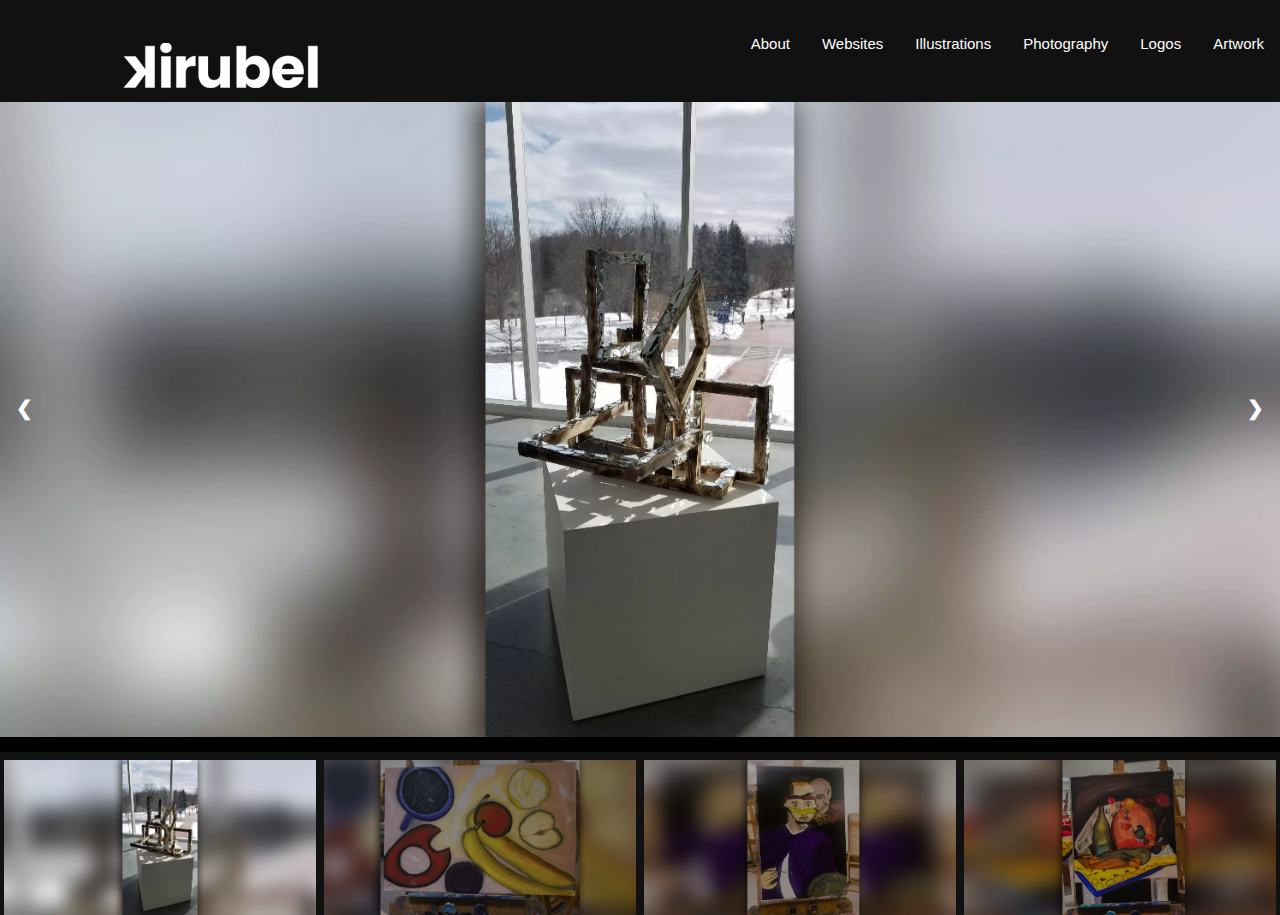
<file: artwork.html>
<!DOCTYPE html>
<html lang="en">
<title>Kirubel Tesfaye</title>
<meta charset="UTF-8">
<meta name="viewport" content="width=device-width, initial-scale=1">
<link rel="stylesheet" href="https://www.w3schools.com/w3css/4/w3.css">
<link rel="stylesheet" href="https://fonts.googleapis.com/css?family=Raleway">
<style>
.bg-image {
  /* Full height */
  height: 100%;

  /* Center and scale the image nicely */
  background-position: center;
  background-repeat: no-repeat;
  background-size: cover;
}

/* Images used */
.img1 {
    background-image: url("Edited/FRONtPAGE3 (1).webp");
    background-attachment: fixed;

}
.img2 { background-image: url("Edited/LogoCollage.webp");
}
.img3 { background-image: url("Chosen Few/MG_0619.webp");
    background-attachment: fixed;
}
.img4 { background-image: url("Edited/Golf.webp"); }
.img5 { background-image: url("Edited/MG_1877.webp"); }
.img6 { background-image: url("Edited/img_woods.webp"); }
.ft-size {font-size: 90px;}

.row {
  display: -ms-flexbox; /* IE10 */
  display: flex;
  -ms-flex-wrap: wrap; /* IE10 */
  flex-wrap: wrap;
  padding: 0 4px;
}

/* Create four equal columns that sits next to each other */
.column {
  -ms-flex: 25%; /* IE10 */
  flex: 25%;
  max-width: 25%;
  padding: 0 4px;
}

.column img {
  margin-top: 8px;
  vertical-align: middle;
  width: 100%;
}

.col-container {
    display: table; /* Make the container element behave like a table */
    width: 100%; /* Set full-width to expand the whole page */
}

.col {
    display: table-cell; /* Make elements inside the container behave like table cells */
}

body {
  font-family: Verdana, sans-serif;
  margin: 0;
}

* {
  box-sizing: border-box;
}

.row > .column {
  padding: 0 8px;
}

.row:after {
  content: "";
  display: table;
  clear: both;
}

.column {
  float: left;
  width: 25%;
}

/* The Modal (background) */
.modal {
  display: none;
  position: fixed;
  z-index: 1;
  padding-top: 100px;
  left: 0;
  top: 0;
  width: 100%;
  height: 100%;
  overflow: hidden;
  background-color: black;
}

/* Modal Content */
.modal-content {
  position: relative;
  background-color: #fefefe;
  margin: auto;
  padding: 0;
  width: 100%;
  max-width: 2000px;
}



.mySlides {
  display: none;
}

.cursor {
  cursor: pointer;
}

/* Next & previous buttons */
.prev,
.next {
  cursor: pointer;
  position: absolute;
  top: 50%;
  width: auto;
  padding: 16px;
  margin-top: -50px;
  color: white;
  font-weight: bold;
  font-size: 20px;
  transition: 0.6s ease;
  border-radius: 0 3px 3px 0;
  user-select: none;
  -webkit-user-select: none;
}

/* Position the "next button" to the right */
.next {
  right: 0;
  border-radius: 3px 0 0 3px;
}

/* On hover, add a black background color with a little bit see-through */
.prev:hover,
.next:hover {
  background-color: rgba(0, 0, 0, 0.8);
}

/* Number text (1/3 etc) */
.numbertext {
  color: #f2f2f2;
  font-size: 12px;
  padding: 8px 12px;
  position: absolute;
  top: 0;
}

img {
  margin-bottom: -4px;
}

.caption-container {
  text-align: center;
  background-color: black;
  padding: 2px 16px;
  color: white;
}

.demo {
  opacity: 0.6;
}

.active,
.demo:hover {
  opacity: 1;
}

img.hover-shadow {
  transition: 0.3s;
}

.hover-shadow:hover {
  box-shadow: 0 4px 8px 0 rgba(0, 0, 0, 0.2), 0 6px 20px 0 rgba(0, 0, 0, 0.19);
}

/* Responsive layout - makes a two column-layout instead of four columns */
@media screen and (max-width: 800px) {
  .column {
    -ms-flex: 50%;
    flex: 50%;
    max-width: 50%;
  }
}

/* Responsive layout - makes the two columns stack on top of each other instead of next to each other */
@media screen and (max-width: 600px) {
  .column {
    -ms-flex: 100%;
    flex: 100%;
    max-width: 100%;
  }
}
body {
  background-color: #111111;
}
h1,h2,h3,h4,h5 {font-family: "Segoe UI", sans-serif}
.w3-third img{margin-bottom: 10px; opacity: 0.8; cursor: pointer}
.w3-third img:hover{opacity: 1}

.txt {
  color: white;
}
</style>
<div class="w3-large" style="margin-top:25px"></div>

<div class="w3-bar">
  <div class="left"><a href="index.html" title="Slides Framework"><svg style="width:82px;height:24px"><img src="Edited/namelgo.webp"></use></svg></a>

  <a href="artwork.html" class="w3-right w3-bar-item w3-button txt">Artwork</a>
  <a href="logos.html" class="w3-right w3-bar-item w3-button txt">Logos</a>
  <a href="photography.html" class="w3-right w3-bar-item w3-button txt">Photography</a>
  <a href="illustrations.html" class="w3-right w3-bar-item w3-button txt">Illustrations</a>
  <a href="responsive websites.html" class="w3-right w3-bar-item w3-button txt">Websites</a>
  <a href="about.html" class="w3-right w3-bar-item w3-button txt">About</a>
</div></div>

  <!-- Footer -->


  <div class="myModal">
    <div class="modal-content">
        <div class="mySlides">
            <img src="Chosen Few/scul.webp" style="width:100%">
        </div>
  	  <div class="mySlides">
  		  <img src="Chosen Few/Painting2.webp" style="width:100%">
  	  </div>
      <div class="mySlides">
        <img src="Chosen Few/Painting3.webp" style="width:100%">
      </div>
      <div class="mySlides">
        <img src="Chosen Few/Painting.webp" style="width:100%">
      </div>

      <a class="prev" onclick="plusSlides(-1)">&#10094;</a>
      <a class="next" onclick="plusSlides(1)">&#10095;</a>

      <div class="caption-container">
        <p id="caption"></p>
      </div>


  	<div class="column">
  		<img class="demo cursor" src="Chosen Few/scul.webp" style="width:100%" onclick="currentSlide(1)" alt="">
  	</div>
      <div class="column">
        <img class="demo cursor" src="Chosen Few/Painting2.webp" style="width:100%" onclick="currentSlide(2)" alt="">
      </div>
      <div class="column">
        <img class="demo cursor" src="Chosen Few/Painting3.webp" style="width:100%" onclick="currentSlide(3)" alt="">
      </div>
      <div class="column">
        <img class="demo cursor" src="Chosen Few/Painting.webp" style="width:100%" onclick="currentSlide(4)" alt="">
      </div>
    </div>
  </div>




<!-- End page content -->
</div>

<script>
// Script to open and close sidebar
function w3_open() {
  document.getElementById("mySidebar").style.display = "block";
  document.getElementById("myOverlay").style.display = "block";
}


// Modal Image Gallery
function onClick(element) {
  document.getElementById("img01").src = element.src;
  document.getElementById("modal01").style.display = "block";
  var captionText = document.getElementById("caption");
  captionText.innerHTML = element.alt;
}
function openModal() {
  document.getElementById("myModal").style.display = "block";
}


var slideIndex = 1;
showSlides(slideIndex);

function plusSlides(n) {
  showSlides(slideIndex += n);
}

function currentSlide(n) {
  showSlides(slideIndex = n);
}

function showSlides(n) {
  var i;
  var slides = document.getElementsByClassName("mySlides");
  var dots = document.getElementsByClassName("demo");
  var captionText = document.getElementById("caption");
  if (n > slides.length) {slideIndex = 1}
  if (n < 1) {slideIndex = slides.length}
  for (i = 0; i < slides.length; i++) {
      slides[i].style.display = "none";
  }
  for (i = 0; i < dots.length; i++) {
      dots[i].className = dots[i].className.replace(" active", "");
  }
  slides[slideIndex-1].style.display = "block";
  dots[slideIndex-1].className += " active";
  captionText.innerHTML = dots[slideIndex-1].alt;
}
</script>


</body>
</html>
</file>
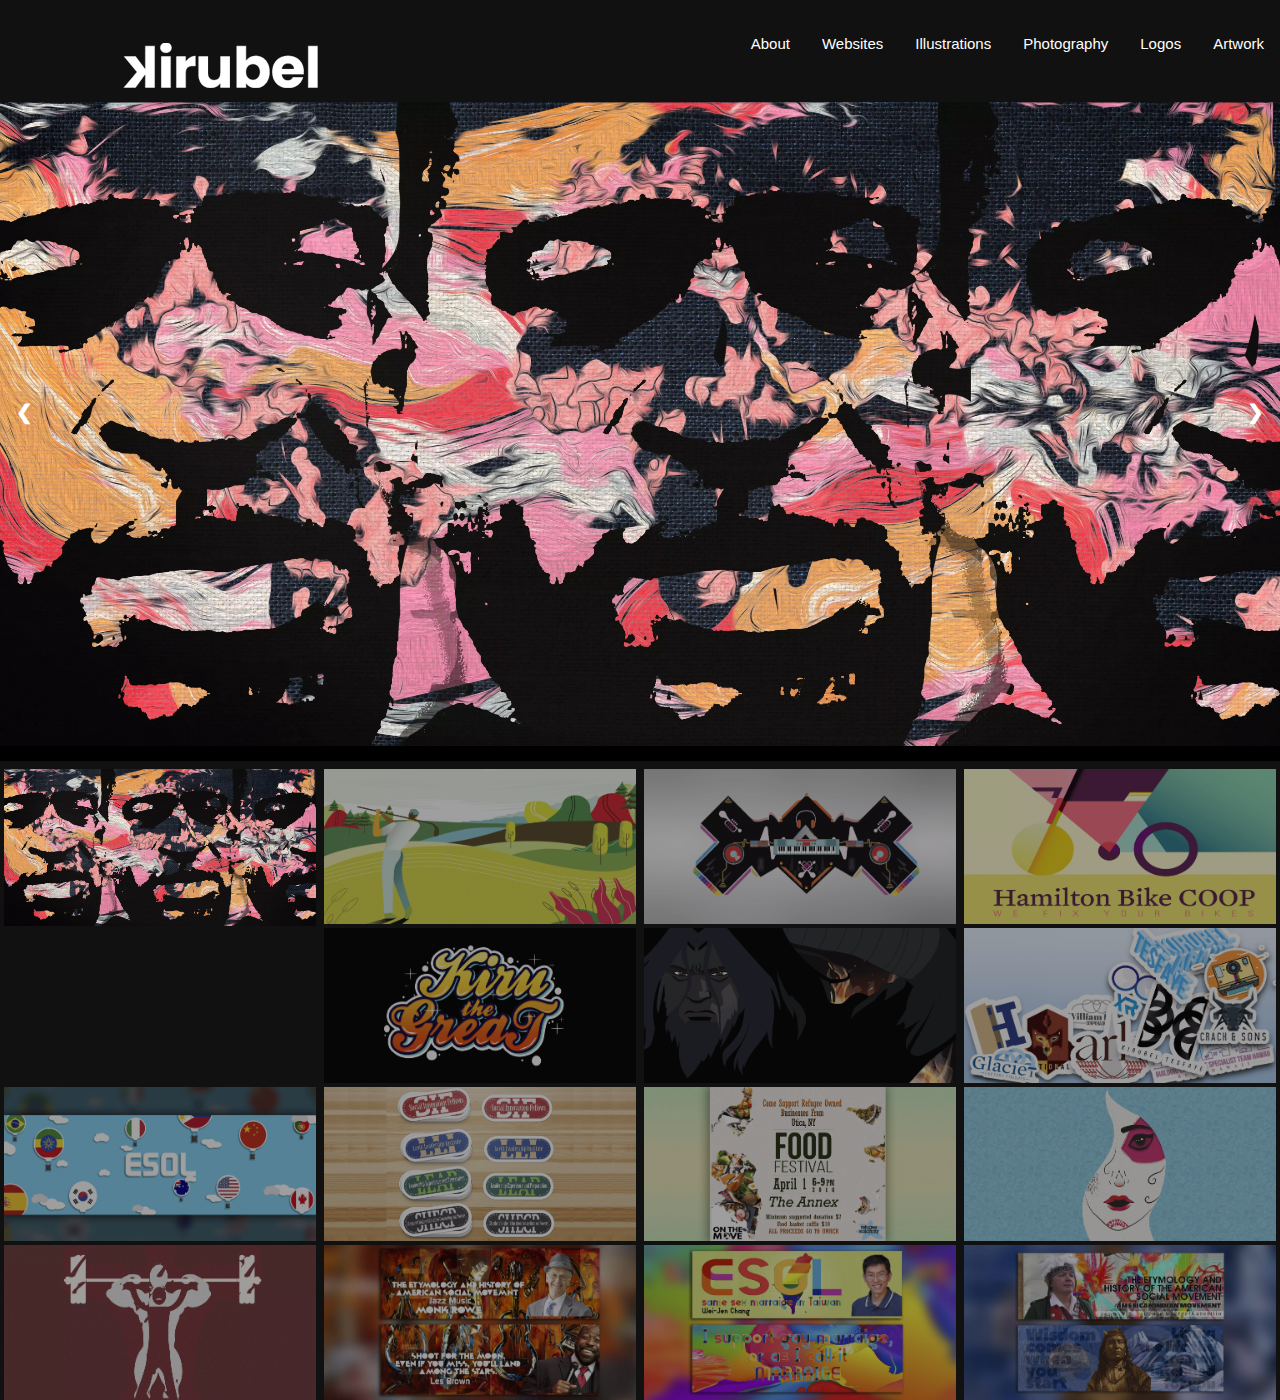
<file: illustrations.html>
<!DOCTYPE html>
<html lang="en">
<title>Kirubel Tesfaye</title>
<meta charset="UTF-8">
<meta name="viewport" content="width=device-width, initial-scale=1">
<link rel="stylesheet" href="https://www.w3schools.com/w3css/4/w3.css">
<link rel="stylesheet" href="https://fonts.googleapis.com/css?family=Raleway">
<style>
.bg-image {
  /* Full height */
  height: 100%;

  /* Center and scale the image nicely */
  background-position: center;
  background-repeat: no-repeat;
  background-size: cover;
}

/* Images used */
.img1 {
    background-image: url("Edited/FRONtPAGE3 (1).webp");
    background-attachment: fixed;

}
.img2 { background-image: url("Edited/LogoCollage.webp");
}
.img3 { background-image: url("Chosen Few/MG_0619.webp");
    background-attachment: fixed;
}
.img4 { background-image: url("Edited/Golf.webp"); }
.img5 { background-image: url("Edited/MG_1877.webp"); }
.img6 { background-image: url("Edited/img_woods.webp"); }
.ft-size {font-size: 90px;}

.row {
  display: -ms-flexbox; /* IE10 */
  display: flex;
  -ms-flex-wrap: wrap; /* IE10 */
  flex-wrap: wrap;
  padding: 0 4px;
}

/* Create four equal columns that sits next to each other */
.column {
  -ms-flex: 25%; /* IE10 */
  flex: 25%;
  max-width: 25%;
  padding: 0 4px;
}

.column img {
  margin-top: 8px;
  vertical-align: middle;
  width: 100%;
}

.col-container {
    display: table; /* Make the container element behave like a table */
    width: 100%; /* Set full-width to expand the whole page */
}

.col {
    display: table-cell; /* Make elements inside the container behave like table cells */
}

body {
  font-family: Verdana, sans-serif;
  margin: 0;
}

* {
  box-sizing: border-box;
}

.row > .column {
  padding: 0 8px;
}

.row:after {
  content: "";
  display: table;
  clear: both;
}

.column {
  float: left;
  width: 25%;
}

/* The Modal (background) */
.modal {
  display: none;
  position: fixed;
  z-index: 1;
  padding-top: 100px;
  left: 0;
  top: 0;
  width: 100%;
  height: 100%;
  overflow: hidden;
  background-color: black;
}

/* Modal Content */
.modal-content {
  position: relative;
  background-color: #fefefe;
  margin: auto;
  padding: 0;
  width: 100%;
  max-width: 2000px;
}



.mySlides {
  display: none;
}

.cursor {
  cursor: pointer;
}

/* Next & previous buttons */
.prev,
.next {
  cursor: pointer;
  position: absolute;
  top: 50%;
  width: auto;
  padding: 16px;
  margin-top: -50px;
  color: white;
  font-weight: bold;
  font-size: 20px;
  transition: 0.6s ease;
  border-radius: 0 3px 3px 0;
  user-select: none;
  -webkit-user-select: none;
}

/* Position the "next button" to the right */
.next {
  right: 0;
  border-radius: 3px 0 0 3px;
}

/* On hover, add a black background color with a little bit see-through */
.prev:hover,
.next:hover {
  background-color: rgba(0, 0, 0, 0.8);
}

/* Number text (1/3 etc) */
.numbertext {
  color: #f2f2f2;
  font-size: 12px;
  padding: 8px 12px;
  position: absolute;
  top: 0;
}

img {
  margin-bottom: -4px;
}

.caption-container {
  text-align: center;
  background-color: black;
  padding: 2px 16px;
  color: white;
}

.demo {
  opacity: 0.6;
}

.active,
.demo:hover {
  opacity: 1;
}

img.hover-shadow {
  transition: 0.3s;
}

.hover-shadow:hover {
  box-shadow: 0 4px 8px 0 rgba(0, 0, 0, 0.2), 0 6px 20px 0 rgba(0, 0, 0, 0.19);
}

/* Responsive layout - makes a two column-layout instead of four columns */
@media screen and (max-width: 800px) {
  .column {
    -ms-flex: 50%;
    flex: 50%;
    max-width: 50%;
  }
}

/* Responsive layout - makes the two columns stack on top of each other instead of next to each other */
@media screen and (max-width: 600px) {
  .column {
    -ms-flex: 100%;
    flex: 100%;
    max-width: 100%;
  }
}
body {
  background-color: #111111;
}
h1,h2,h3,h4,h5 {font-family: "Segoe UI", sans-serif}
.w3-third img{margin-bottom: 10px; opacity: 0.8; cursor: pointer}
.w3-third img:hover{opacity: 1}

.txt {
  color: white;
}
</style>
<div class="w3-large" style="margin-top:25px"></div>

<div class="w3-bar">
  <div class="left"><a href="index.html" title="Slides Framework"><svg style="width:82px;height:24px"><img src="Edited/namelgo.webp"></use></svg></a>

  <a href="artwork.html" class="w3-right w3-bar-item w3-button txt">Artwork</a>
  <a href="logos.html" class="w3-right w3-bar-item w3-button txt">Logos</a>
  <a href="photography.html" class="w3-right w3-bar-item w3-button txt">Photography</a>
  <a href="illustrations.html" class="w3-right w3-bar-item w3-button txt">Illustrations</a>
  <a href="responsive websites.html" class="w3-right w3-bar-item w3-button txt">Websites</a>
  <a href="about.html" class="w3-right w3-bar-item w3-button txt">About</a>

</div></div>

  <!-- Footer -->


  <div class="myModal">
    <div class="modal-content">

  	  <div class="mySlides">
  		  <img src="Chosen Few/blm.webp" style="width:100%">
  	  </div>
      <div class="mySlides">
        <img src="Chosen Few/Golf.webp" style="width:100%">
      </div>
      <div class="mySlides">
        <img src="Chosen Few/Music Madness2.webp" style="width:100%">
      </div>
      <div class="mySlides">
        <img src="Chosen Few/Bike COOP (1)-1.webp" style="width:100%">
      </div>

      <div class="mySlides">
        <img src="Chosen Few/Writting.webp" style="width:100%">
      </div>
      <div class="mySlides">
        <img src="Chosen Few/Zehir2-01.webp" style="width:100%">
      </div>
      <div class="mySlides">
        <img src="Chosen Few/LogoCollage.webp" style="width:100%">
      </div>
      <div class="mySlides">
        <img src="Chosen Few/ESOL main2019BOOKMARK-2.webp" style="width:100%">
      </div>

      <div class="mySlides">
        <img src="Chosen Few/Levitt Stickers2.webp" style="width:100%">
      </div>
      <div class="mySlides">
        <img src="Chosen Few/Food Fest.webp" style="width:100%">
      </div>
      <div class="mySlides">
        <img src="Chosen Few/MaGirl.webp" style="width:100%">
      </div>
      <div class="mySlides">
        <img src="Chosen Few/lift.webp" style="width:100%">
      </div>

      <div class="mySlides">
          <img src="Chosen Few/ESOL monk BOOKMARK 2020 copy.webp" style="width:100%">
      </div>
      <div class="mySlides">
        <img src="Chosen Few/ESOL jen BOOKMARK 2020 copy.webp" style="width:100%">
      </div>
      <div class="mySlides">
        <img src="Chosen Few/ESOL joerge BOOKMARK 2020 copy.webp" style="width:100%">
      </div>


      <a class="prev" onclick="plusSlides(-1)">&#10094;</a>
      <a class="next" onclick="plusSlides(1)">&#10095;</a>

      <div class="caption-container">
        <p id="caption"></p>
      </div>


      <div class="column">
        <img class="demo cursor" src="Chosen Few/blm.webp" style="width:100%" onclick="currentSlide(1)" alt="">
      </div>
      <div class="column">
        <img class="demo cursor" src="Chosen Few/Golf.webp" style="width:100%" onclick="currentSlide(2)" alt="">
      </div>
      <div class="column">
        <img class="demo cursor" src="Chosen Few/Music Madness2.webp" style="width:100%" onclick="currentSlide(3)" alt="">
      </div>
      <div class="column">
        <img class="demo cursor" src="Chosen Few/Bike COOP (1)-1.webp" style="width:100%" onclick="currentSlide(4)" alt="">
      </div>

      <div class="column">
        <img class="demo cursor" src="Chosen Few/Writting.webp" style="width:100%" onclick="currentSlide(5)" alt="">
      </div>
      <div class="column">
        <img class="demo cursor" src="Chosen Few/Zehir2-01.webp" style="width:100%" onclick="currentSlide(6)" alt="">
      </div>
      <div class="column">
        <img class="demo cursor" src="Chosen Few/LogoCollage.webp" style="width:100%" onclick="currentSlide(7)" alt="">
      </div>
      <div class="column">
        <img class="demo cursor" src="Chosen Few/ESOL main2019BOOKMARK-2.webp" style="width:100%" onclick="currentSlide(8)" alt="">
      </div>

      <div class="column">
        <img class="demo cursor" src="Chosen Few/Levitt Stickers2.webp" style="width:100%" onclick="currentSlide(9)" alt="">
      </div>
      <div class="column">
        <img class="demo cursor" src="Chosen Few/Food Fest.webp" style="width:100%" onclick="currentSlide(10)" alt="">
      </div>
      <div class="column">
        <img class="demo cursor" src="Chosen Few/MaGirl.webp" style="width:100%" onclick="currentSlide(11)" alt="">
      </div>
      <div class="column">
        <img class="demo cursor" src="Chosen Few/lift.webp" style="width:100%" onclick="currentSlide(12)" alt="">
      </div>

      <div class="column">
        <img class="demo cursor" src="Chosen Few/ESOL monk BOOKMARK 2020 copy.webp" style="width:100%" onclick="currentSlide(13)" alt="">
      </div>
      <div class="column">
        <img class="demo cursor" src="Chosen Few/ESOL jen BOOKMARK 2020 copy.webp" style="width:100%" onclick="currentSlide(14)" alt="">
      </div>
      <div class="column">
        <img class="demo cursor" src="Chosen Few/ESOL joerge BOOKMARK 2020 copy.webp" style="width:100%" onclick="currentSlide(15)" alt="">
      </div>
    </div>
  </div>




<!-- End page content -->
</div>

<script>

// Modal Image Gallery
function onClick(element) {
  document.getElementById("img01").src = element.src;
  document.getElementById("modal01").style.display = "block";
  var captionText = document.getElementById("caption");
  captionText.innerHTML = element.alt;
}
function openModal() {
  document.getElementById("myModal").style.display = "block";
}


var slideIndex = 1;
showSlides(slideIndex);

function plusSlides(n) {
  showSlides(slideIndex += n);
}

function currentSlide(n) {
  showSlides(slideIndex = n);
}

function showSlides(n) {
  var i;
  var slides = document.getElementsByClassName("mySlides");
  var dots = document.getElementsByClassName("demo");
  var captionText = document.getElementById("caption");
  if (n > slides.length) {slideIndex = 1}
  if (n < 1) {slideIndex = slides.length}
  for (i = 0; i < slides.length; i++) {
      slides[i].style.display = "none";
  }
  for (i = 0; i < dots.length; i++) {
      dots[i].className = dots[i].className.replace(" active", "");
  }
  slides[slideIndex-1].style.display = "block";
  dots[slideIndex-1].className += " active";
  captionText.innerHTML = dots[slideIndex-1].alt;
}
</script>


</body>
</html>
</file>
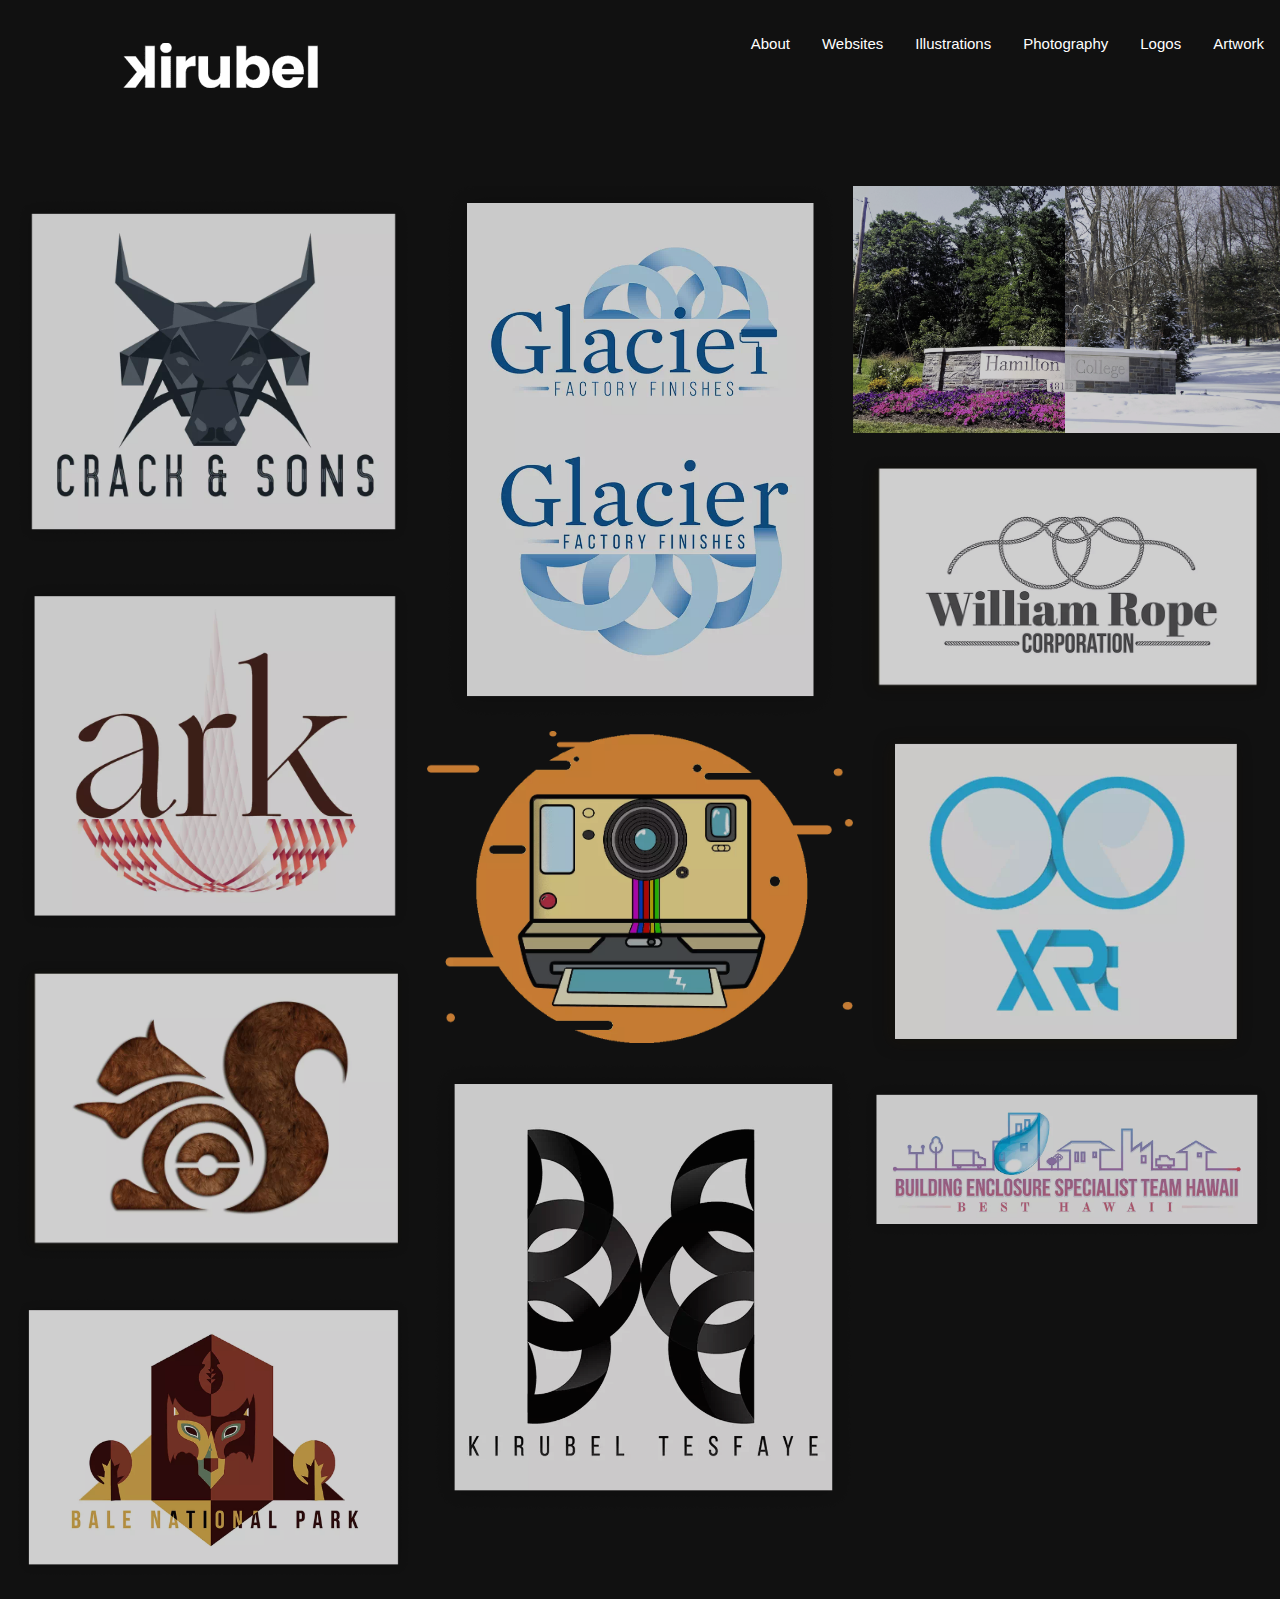
<file: logos.html>
<!DOCTYPE html>
<html lang="en">
<title>Kirubel Tesfaye</title>
<meta charset="UTF-8">
<meta name="viewport" content="width=device-width, initial-scale=1">
<link rel="stylesheet" href="https://www.w3schools.com/w3css/4/w3.css">
<link rel="stylesheet" href="https://fonts.googleapis.com/css?family=Raleway">
<style>
body {
  background-color: #111111;
}
h1,h2,h3,h4,h5 {font-family: "Segoe UI", sans-serif}
.w3-third img{margin-bottom: 10px; opacity: 0.8; cursor: pointer}
.w3-third img:hover{opacity: 1}

.txt {
  color: white;
}
</style>
<div class="w3-large" style="margin-top:25px"></div>

<div class="w3-bar">
    <div class="left"><a href="index.html" title="Slides Framework"><svg style="width:82px;height:24px"><img src="Edited/namelgo.webp"></use></svg></a>

  <a href="artwork.html" class="w3-right w3-bar-item w3-button txt">Artwork</a>
  <a href="logos.html" class="w3-right w3-bar-item w3-button txt">Logos</a>
  <a href="photography.html" class="w3-right w3-bar-item w3-button txt">Photography</a>
  <a href="illustrations.html" class="w3-right w3-bar-item w3-button txt">Illustrations</a>
  <a href="responsive websites.html" class="w3-right w3-bar-item w3-button txt">Websites</a>
  <a href="about.html" class="w3-right w3-bar-item w3-button txt">About</a>
</div></div>
<body class="w3-content " style="max-width:1600px">

    <div class="w3-large" style="margin-top:80px"></div>




<!-- Overlay effect when opening sidebar on small screens -->
<div class="w3-overlay w3-hide-large w3-animate-opacity" onclick="w3_close()" style="cursor:pointer" title="close side menu" id="myOverlay"></div>

<!-- !PAGE CONTENT! -->
<div class="w3-main" style="margin-left:00px">

  <!-- Push down content on small screens -->
  <div class="w3-hide-large" style="margin-top:80px"></div>

  <!-- Photo grid -->
  <div class="w3-row">
    <div class="w3-third">
      <img src="Chosen Few\AA.webp" style="width:100%" onclick="onClick(this)" alt="">
      <img src="Chosen Few\Ark.webp" style="width:100%" onclick="onClick(this)" alt="">
      <img src="Chosen Few\fur.webp" style="width:100%" onclick="onClick(this)" alt="">
      <img src="Chosen Few\FOXIT.webp" style="width:100%" onclick="onClick(this)" alt="">
    </div>

    <div class="w3-third">
        <img src="Chosen Few\glac.webp" style="width:100%" onclick="onClick(this)" alt="">
        <img src="Chosen Few\MyLogo.webp" style="width:100%" onclick="onClick(this)" alt="">
        <img src="Chosen Few\me.webp" style="width:100%" onclick="onClick(this)" alt="">
    </div>

    <div class="w3-third">
        <img src="Chosen Few\ham.webp" style="width:100%" onclick="onClick(this)" alt="">
        <img src="Chosen Few\will.webp" style="width:100%" onclick="onClick(this)" alt="">
        <img src="Chosen Few\xrt.webp" style="width:100%" onclick="onClick(this)" alt="">
        <img src="Chosen Few\hadf.webp" style="width:100%" onclick="onClick(this)" alt="">

    </div>
  </div>



  <!-- Modal for full size images on click-->
  <div id="modal01" class="w3-modal w3-blur" style="padding-top:0" onclick="this.style.display='none'">
    <span class="w3-button w3-blur w3-xlarge w3-display-topright">×</span>
    <div class="w3-modal-content w3-animate-zoom w3-center w3-transparent w3-padding-64">
      <img id="img01" class="w3-image">
      <p id="caption"></p>
    </div>
  </div>

  <!-- Footer -->


<!-- End page content -->
</div>

<script>
// Script to open and close sidebar
function w3_open() {
  document.getElementById("mySidebar").style.display = "block";
  document.getElementById("myOverlay").style.display = "block";
}

function w3_close() {
  document.getElementById("mySidebar").style.display = "none";
  document.getElementById("myOverlay").style.display = "none";
}

// Modal Image Gallery
function onClick(element) {
  document.getElementById("img01").src = element.src;
  document.getElementById("modal01").style.display = "block";
  var captionText = document.getElementById("caption");
  captionText.innerHTML = element.alt;
}

</script>


</body>
</html>
</file>
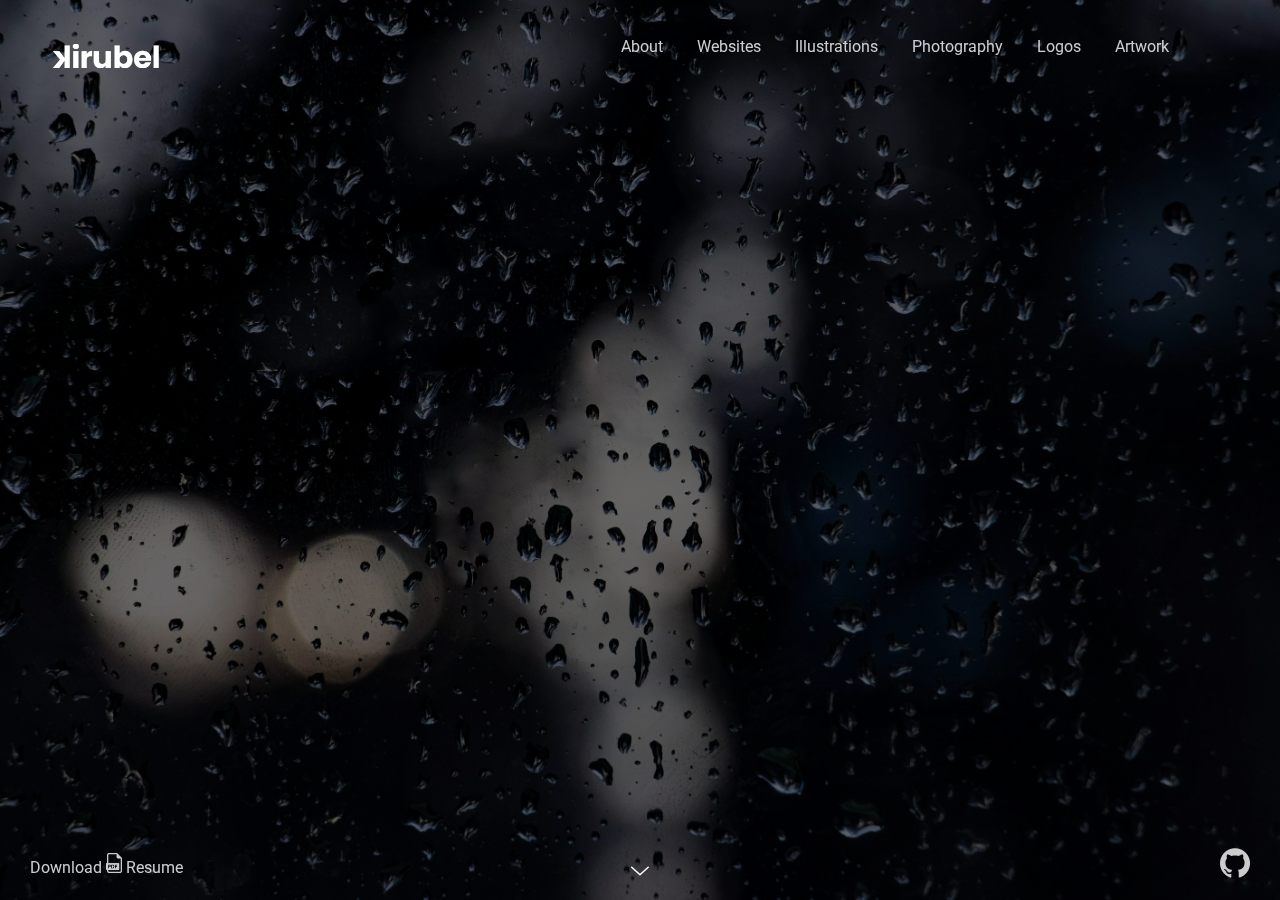
<file: responsive websites.html>
<!doctype html>
<html>
<head>
	<meta charset="UTF-8">
	<title>Kirubel Tesfaye</title>
	<meta name="viewport" content="width=device-width, height=device-height, initial-scale=1.0, viewport-fit=cover">
	<meta name="apple-mobile-web-app-capable" content="yes" />

	<!-- Compressed Styles -->
	<link href="css/slides.min.css" rel="stylesheet" type="text/css">

	<!-- Custom Styles -->
	<!-- <link href="css/custom.css" rel="stylesheet" type="text/css"> -->

	<!-- jQuery 3.3.1 -->
	<script src="https://ajax.googleapis.com/ajax/libs/jquery/3.3.1/jquery.min.js"></script>

	<!-- Compressed Scripts -->
	<script src="js/slides.min.js" type="text/javascript"></script>

	<!-- Custom Scripts -->
	<!-- <script src="js/custom.js" type="text/javascript"></script> -->

	<!-- Fonts and Material Icons -->
	<link rel="stylesheet" as="font" href="https://fonts.googleapis.com/css?family=Roboto:100,300,400,500,600,700|Material+Icons"/>

</head>
<body class="slides horizontal simplifiedMobile animated">

<!-- SVG Library -->
<svg xmlns="https://www.w3.org/2000/svg" style="display:none">

  <symbol id="logo" viewBox="0 0 106 31"><title>Slides Framework</title><path d="M17.413 14.04c-.56-5.84-5.6-7-8.52-7-4.6 0-8.6 2.92-8.6 7.52 0 3 2.4 4.88 5.28 5.8 4.24 1.64 5.88 1.84 5.88 3.36 0 1.08-1.2 1.72-2.32 1.72-.28 0-2.24 0-2.52-2.04h-6.6c.6 5.84 5.68 7.36 9.04 7.36 4.92 0 9.04-2.88 9.04-7.76 0-4.8-4-5.92-7.76-6.96-1.76-.52-3.4-1.2-3.4-2.2 0-.6.48-1.48 1.88-1.48 1.96 0 2.04 1.2 2.08 1.68h6.52zm2.222 15.96h6.64v-29.6h-6.64v29.6zm9.662-24.56h6.64v-5.04h-6.64v5.04zm0 24.56h6.64v-22.2h-6.64v22.2zm32.782-29.6h-6.64v9.28c-.72-.72-2.6-2.64-6.52-2.64-5.64 0-11 4.28-11 11.8 0 6.68 4.4 11.88 11.12 11.88 4.48 0 6.08-2.2 6.72-3.12v2.4h6.32v-29.6zm-17.52 18.4c0-2.56 1.8-5.56 5.64-5.56 1.56 0 2.96.56 3.96 1.56 1 .96 1.64 2.32 1.64 3.92.08 1.64-.52 3.08-1.56 4.12s-2.52 1.68-4.12 1.68c-3.12 0-5.56-2.28-5.56-5.68v-.04zm42.502 2.4c.52-4.08-.32-7.64-3.12-10.64-2.08-2.2-5-3.52-8.4-3.52-6.76 0-11.64 5.72-11.64 11.92 0 6.6 5.4 11.76 11.76 11.76 2.28 0 4.48-.68 6.32-2 1.88-1.28 3.44-3.2 4.52-5.68h-6.8c-.8 1.16-1.92 2.08-4.04 2.08-2.6 0-4.84-1.56-5.12-3.92h16.52zm-16.44-5.04c.16-1.04 1.52-3.52 4.96-3.52s4.8 2.48 4.96 3.52h-9.92zm34.502-2.12c-.56-5.84-5.6-7-8.52-7-4.6 0-8.6 2.92-8.6 7.52 0 3 2.4 4.88 5.28 5.8 4.24 1.64 5.88 1.84 5.88 3.36 0 1.08-1.2 1.72-2.32 1.72-.28 0-2.24 0-2.52-2.04h-6.6c.6 5.84 5.68 7.36 9.04 7.36 4.92 0 9.04-2.88 9.04-7.76 0-4.8-4-5.92-7.76-6.96-1.76-.52-3.4-1.2-3.4-2.2 0-.6.48-1.48 1.88-1.48 1.96 0 2.04 1.2 2.08 1.68h6.52z"/></symbol>

  <symbol id="logo-icon" viewBox="0 0 50 41"><title>Slides Framework</title><path d="M4,12h42c2.2,0,4,1.8,4,4v21c0,2.2-1.8,4-4,4H4c-2.2,0-4-1.8-4-4V16C0,13.8,1.8,12,4,12z"/><path opacity="0.6" d="M45.5,9h-41C3.7,9,3,8.3,3,7.5v0C3,6.7,3.7,6,4.5,6h41C46.3,6,47,6.7,47,7.5v0C47,8.3,46.3,9,45.5,9z"/><path opacity="0.4" d="M7.5,0h35C43.3,0,44,0.7,44,1.5v0C44,2.3,43.3,3,42.5,3h-35C6.7,3,6,2.3,6,1.5v0C6,0.7,6.7,0,7.5,0z"/></symbol>

  <symbol id="close" viewBox="0 0 30 30"><path d="M15 0c-8.3 0-15 6.7-15 15s6.7 15 15 15 15-6.7 15-15-6.7-15-15-15zm5.7 19.3c.4.4.4 1 0 1.4-.2.2-.4.3-.7.3s-.5-.1-.7-.3l-4.3-4.3-4.3 4.3c-.2.2-.4.3-.7.3s-.5-.1-.7-.3c-.4-.4-.4-1 0-1.4l4.3-4.3-4.3-4.3c-.4-.4-.4-1 0-1.4s1-.4 1.4 0l4.3 4.3 4.3-4.3c.4-.4 1-.4 1.4 0s.4 1 0 1.4l-4.3 4.3 4.3 4.3z"/></symbol>

  <symbol id="close-small" viewBox="0 0 11 11"><path d="M6.914 5.5l3.793-3.793c.391-.391.391-1.023 0-1.414s-1.023-.391-1.414 0l-3.793 3.793-3.793-3.793c-.391-.391-1.023-.391-1.414 0s-.391 1.023 0 1.414l3.793 3.793-3.793 3.793c-.391.391-.391 1.023 0 1.414.195.195.451.293.707.293s.512-.098.707-.293l3.793-3.793 3.793 3.793c.195.195.451.293.707.293s.512-.098.707-.293c.391-.391.391-1.023 0-1.414l-3.793-3.793z"/></symbol>

  <symbol id="arrow-left" viewBox="0 0 29 56"><path d="M28.7.3c.4.4.4 1 0 1.4l-26.3 26.3 26.3 26.3c.4.4.4 1 0 1.4-.4.4-1 .4-1.4 0l-27-27c-.4-.4-.4-1 0-1.4l27-27c.3-.3 1-.4 1.4 0z"/></symbol>

  <symbol id="arrow-right" viewBox="0 0 29 56"><path d="M.3 55.7c-.4-.4-.4-1 0-1.4l26.3-26.3-26.3-26.3c-.4-.4-.4-1 0-1.4.4-.4 1-.4 1.4 0l27 27c.4.4.4 1 0 1.4l-27 27c-.3.3-1 .4-1.4 0z"/></symbol>

  <symbol id="back" viewBox="0 0 20 20"><path d="M2.3 10.7l5 5c.4.4 1 .4 1.4 0s.4-1 0-1.4l-3.3-3.3h11.6c.6 0 1-.4 1-1s-.4-1-1-1h-11.6l3.3-3.3c.4-.4.4-1 0-1.4-.2-.2-.4-.3-.7-.3s-.5.1-.7.3l-5 5c-.2.2-.3.5-.3.7 0 .2.1.5.3.7z"/></symbol>

  <symbol id="menu" viewBox="0 0 18 18"><path d="M16 5h-14c-.6 0-1-.4-1-1 0-.5.4-1 1-1h14c.5 0 1 .4 1 1s-.4 1-1 1zm-14 5h14c.5 0 1-.4 1-1 0-.5-.4-1-1-1h-14c-.6 0-1 .4-1 1s.4 1 1 1zm14 3h-14c-.5 0-1 .4-1 1 0 .5.4 1 1 1h14c.5 0 1-.4 1-1s-.4-1-1-1z"/></symbol>

  <symbol id="share" viewBox="0 0 18 18"><path d="M16 8c-.6 0-1 .4-1 1v6h-12v-6c0-.6-.4-1-1-1s-1 .4-1 1v6c0 1.1.9 2 2 2h12c1.1 0 2-.9 2-2v-6c0-.6-.4-1-1-1zm-2.3-2.3c.4-.4.4-1 0-1.4l-4-4c-.4-.4-1-.4-1.4 0l-4 4c-.4.4-.4 1 0 1.4s1 .4 1.4 0l2.3-2.3v7.6c0 .6.4 1 1 1s1-.4 1-1v-7.6l2.3 2.3c.4.4 1 .4 1.4 0z"/></symbol>

  <symbol id="arrow-down" viewBox="0 0 24 24"><path d="M12 18c-.2 0-.5-.1-.7-.3l-11-10c-.4-.4-.4-1-.1-1.4.4-.4 1-.4 1.4-.1l10.4 9.4 10.3-9.4c.4-.4 1-.3 1.4.1.4.4.3 1-.1 1.4l-11 10c-.1.2-.4.3-.6.3z"/></symbol>

  <symbol id="arrow-up" viewBox="0 0 24 24"><path d="M11.9 5.9c.2 0 .5.1.7.3l11 10c.4.4.4 1 .1 1.4-.4.4-1 .4-1.4.1l-10.4-9.4-10.3 9.4c-.4.4-1 .3-1.4-.1-.4-.4-.3-1 .1-1.4l11-10c.1-.2.4-.3.6-.3z"/></symbol>

  <symbol id="arrow-top" viewBox="0 0 18 18"><path d="M15.7 7.3l-6-6c-.4-.4-1-.4-1.4 0l-6 6c-.4.4-.4 1 0 1.4.4.4 1 .4 1.4 0l4.3-4.3v11.6c0 .6.4 1 1 1s1-.4 1-1v-11.6l4.3 4.3c.2.2.4.3.7.3s.5-.1.7-.3c.4-.4.4-1 0-1.4z"/></symbol>

  <symbol id="play" viewBox="0 0 30 30"><path d="M7 30v-30l22 15z"/></symbol>

  <symbol id="chat" viewBox="0 0 18 18"><path d="M5,17c-0.2,0-0.3,0-0.4-0.1C4.2,16.7,4,16.4,4,16v-2H2c-1.1,0-2-0.9-2-2V3c0-1.1,0.9-2,2-2h14c1.1,0,2,0.9,2,2v9 c0,1.1-0.9,2-2,2H9.3l-3.7,2.8C5.4,16.9,5.2,17,5,17z M2,12h3.5C5.8,12,6,12.2,6,12.5V14l2.4-1.8C8.6,12.1,8.8,12,9,12h7V3H2V12z M13,7H5C4.4,7,4,6.6,4,6s0.4-1,1-1h8c0.6,0,1,0.4,1,1S13.6,7,13,7z M13,10H5c-0.6,0-1-0.4-1-1s0.4-1,1-1h8c0.6,0,1,0.4,1,1 S13.6,10,13,10z"/></symbol>

  <symbol id="mail" viewBox="0 0 18 18"><path d="M16 2h-14c-1.1 0-2 .9-2 2v10c0 1.1.9 2 2 2h14c1.1 0 2-.9 2-2v-10c0-1.1-.9-2-2-2zm0 2v.5l-7 4.3-7-4.4v-.4h14zm-14 10v-7.2l6.5 4c.1.1.3.2.5.2s.4-.1.5-.2l6.5-4v7.2h-14z"/></symbol>

  <symbol id="sound-on" viewBox="0 0 18 18"><path d="M8.5,0.1C8.1-0.1,7.7,0,7.4,0.2L3.7,3H2C0.9,3,0,3.9,0,5v6c0,1.1,0.9,2,2,2h1.7l3.7,2.8C7.6,15.9,7.8,16,8,16 c0.2,0,0.3,0,0.4-0.1C8.8,15.7,9,15.4,9,15V1C9,0.6,8.8,0.3,8.5,0.1z M7,13l-2.4-1.8C4.4,11.1,4.2,11,4,11l-2,0l0-6h2 c0.2,0,0.4-0.1,0.6-0.2L7,3V13z M11.7,9.9l0.7,1.9C13.9,11.2,15,9.7,15,8c0-1.7-1.1-3.2-2.7-3.8l-0.7,1.9C12.5,6.4,13,7.2,13,8C13,8.9,12.5,9.6,11.7,9.9z M12.2,1.1l-0.3,2C14.3,3.5,16,5.6,16,8s-1.8,4.5-4.2,4.9l0.3,2C15.6,14.3,18,11.4,18,8C18,4.6,15.6,1.7,12.2,1.1z"/></symbol>

  <symbol id="sound-off" viewBox="0 0 18 18"><path d="M15.9,8l1.8-1.8c0.4-0.4,0.4-1,0-1.4s-1-0.4-1.4,0l-1.8,1.8l-1.8-1.8c-0.4-0.4-1-0.4-1.4,0s-0.4,1,0,1.4L13.1,8l-1.8,1.8 c-0.4,0.4-0.4,1,0,1.4c0.2,0.2,0.5,0.3,0.7,0.3s0.5-0.1,0.7-0.3l1.8-1.8l1.8,1.8c0.2,0.2,0.5,0.3,0.7,0.3s0.5-0.1,0.7-0.3 c0.4-0.4,0.4-1,0-1.4L15.9,8z M8.5,0.1C8.1-0.1,7.7,0,7.4,0.2L3.7,3H2C0.9,3,0,3.9,0,5v6c0,1.1,0.9,2,2,2h1.7l3.7,2.8C7.6,15.9,7.8,16,8,16 c0.2,0,0.3,0,0.4-0.1C8.8,15.7,9,15.4,9,15V1C9,0.6,8.8,0.3,8.5,0.1z M7,13l-2.4-1.8C4.4,11.1,4.2,11,4,11l-2,0l0-6h2 c0.2,0,0.4-0.1,0.6-0.2L7,3V13z"/></symbol>

  <!-- social -->
  <symbol id="apple" viewBox="-1 1 24 24"><path d="M17.6 13.8c0-3 2.5-4.5 2.6-4.6-1.4-2.1-3.6-2.3-4.4-2.4-1.9-.2-3.6 1.1-4.6 1.1-.9 0-2.4-1.1-4-1-2 0-3.9 1.2-5 3-2.1 3.7-.5 9.1 1.5 12.1 1 1.5 2.2 3.1 3.8 3 1.5-.1 2.1-1 3.9-1s2.4 1 4 1 2.7-1.5 3.7-2.9c1.2-1.7 1.6-3.3 1.7-3.4-.1-.1-3.2-1.3-3.2-4.9zm-3.1-9c.8-1 1.4-2.4 1.2-3.8-1.2 0-2.7.8-3.5 1.8-.8.9-1.5 2.3-1.3 3.7 1.4.1 2.8-.7 3.6-1.7z"/></symbol>

  <symbol id="dribbble" viewBox="0 0 24 24"><path d="M12 0c-6.7 0-12 5.3-12 12s5.3 12 12 12 12-5.3 12-12-5.3-12-12-12zm7.9 5.7c1.3 1.7 2.1 3.9 2.3 6.1-.4-.1-2.4-.4-4.7-.4-.8 0-1.5 0-2.3.1 0-.1-.1-.3-.3-.5l-.7-1.5c3.7-1.4 5.3-3.4 5.7-3.8zm-7.9-3.8c2.5 0 4.9.9 6.7 2.5-.3.4-1.9 2.3-5.2 3.6-1.6-2.9-3.3-5.3-3.7-5.9.6-.1 1.4-.2 2.2-.2zm-4.4 1c.4.6 2.1 3 3.7 5.8-4.4 1.2-8.2 1.2-9.2 1.2h-.1c.8-3.1 2.9-5.6 5.6-7zm-5.7 9.1v-.3h.3c1.2 0 5.6-.1 10.1-1.5l.8 1.6c-.1 0-.3 0-.4.1-5.1 1.6-7.9 6-8.3 6.7-1.6-1.7-2.5-4.1-2.5-6.6zm10.1 10.1c-2.3 0-4.4-.8-6.1-2.1.3-.5 2.4-4.4 7.9-6.3 1.3 3.6 2 6.7 2.1 7.6-1.2.6-2.6.8-3.9.8zm5.7-1.8c-.1-.8-.7-3.6-2-7.1.7-.1 1.3-.1 2-.1 2.1 0 3.7.4 4.1.5-.3 2.8-1.8 5.2-4.1 6.7z"/></symbol>

  <symbol id="facebook" viewBox="0 0 24 24"><path d="M24 1.3v21.3c0 .7-.6 1.3-1.3 1.3h-6.1v-9.3h3.1l.5-3.6h-3.6v-2.2c0-1.1.3-1.8 1.8-1.8h1.9v-3.2c-.3 0-1.5-.1-2.8-.1-2.8 0-4.7 1.7-4.7 4.8v2.7h-3.1v3.6h3.1v9.2h-11.5c-.7 0-1.3-.6-1.3-1.3v-21.4c0-.7.6-1.3 1.3-1.3h21.3c.8 0 1.4.6 1.4 1.3z"/></symbol>

  <symbol id="facebook2" viewBox="0 0 512 512"><path d="M288 176v-64c0-17.664 14.336-32 32-32h32v-80h-64c-53.024 0-96 42.976-96 96v80h-64v80h64v256h96v-256h64l32-80h-96z"/></symbol>

  <symbol id="fb-like" viewBox="0 0 20 20"><path d="M0 8v12h5v-12h-5zm2.5 10.8c-.4 0-.8-.3-.8-.8 0-.4.3-.8.8-.8s.8.3.8.8c0 .4-.4.8-.8.8zm3.5-.8h9.5c1.1 0 1.7-1 1.7-1.7 0-.3-.4-1-.4-1 1.4-.3 1.7-1.2 1.7-1.7-.1-.5-.3-.9-.5-1 1-.4 1.5-1.1 1.4-1.9-.1-.8-1-1.5-1-1.5 1-.6.9-1.5.9-1.5-.3-1.3-1.5-1.7-1.7-1.7h-5.6s.3-.5.3-2.4-1.3-3.6-2.6-3.6c0 0-.7.1-1 .3v3.5l-2.7 4.4v9.8z"/></symbol>

  <symbol id="googlePlus" viewBox="0 1 24 24"><path d="M7.8 13.5h4.6c-.6 2-2.5 3.4-4.6 3.4-2.7 0-4.9-2.2-4.9-4.9s2.2-4.9 4.9-4.9c1.1 0 2.1.3 3 1l1.8-2.4c-1.4-1.1-3-1.6-4.8-1.6-4.3 0-7.9 3.5-7.9 7.9s3.5 7.9 7.9 7.9 7.9-3.5 7.9-7.9v-1.5h-7.9v3zM21.7 11v-2.2h-2v2.2h-2.2v2h2.2v2.2h2v-2.2h2.2v-2z"/></symbol>

  <symbol id="instagram" viewBox="0 0 20 20"><circle cx="10" cy="10" r="3.3"/><path d="M13,0H7C2.2,0,0,2.2,0,7v6c0,4.8,2.1,7,7,7h6c4.8,0,7-2.2,7-7V7C20,2.2,17.9,0,13,0z M10,15.1c-2.8,0-5.1-2.3-5.1-5.1 S7.2,4.9,10,4.9s5.1,2.3,5.1,5.1S12.8,15.1,10,15.1z M15.3,5.9c-0.7,0-1.2-0.5-1.2-1.2c0-0.7,0.5-1.2,1.2-1.2s1.2,0.5,1.2,1.2 C16.5,5.3,16,5.9,15.3,5.9z"/></symbol>

  <symbol id="behance" viewBox="0 0 511.958 511.958"><path d="M210.624 240.619c10.624-5.344 18.656-11.296 24.16-17.728 9.792-11.584 14.624-26.944 14.624-45.984 0-18.528-4.832-34.368-14.496-47.648-16.128-21.632-43.424-32.704-82.016-33.28h-152.896v312.096h142.56c16.064 0 30.944-1.376 44.704-4.192 13.76-2.848 25.664-8.064 35.744-15.68 8.96-6.624 16.448-14.848 22.4-24.544 9.408-14.656 14.112-31.264 14.112-49.76 0-17.92-4.128-33.184-12.32-45.728-8.288-12.544-20.448-21.728-36.576-27.552zm-147.552-90.432h68.864c15.136 0 27.616 1.632 37.408 4.864 11.328 4.704 16.992 14.272 16.992 28.864 0 13.088-4.32 22.24-12.864 27.392-8.608 5.152-19.776 7.744-33.472 7.744h-76.928v-68.864zm108.896 198.24c-7.616 3.68-18.336 5.504-32.064 5.504h-76.832v-83.232h77.888c13.568.096 24.128 1.888 31.68 5.248 13.44 6.08 20.128 17.216 20.128 33.504 0 19.2-6.912 32.128-20.8 38.976zM327.168 110.539h135.584v38.848h-135.584zM509.856 263.851c-2.816-18.08-9.024-33.984-18.688-47.712-10.592-15.552-24.032-26.944-40.384-34.144-16.288-7.232-34.624-10.848-55.04-10.816-34.272 0-62.112 10.72-83.648 32-21.472 21.344-32.224 52.032-32.224 92.032 0 42.656 11.872 73.472 35.744 92.384 23.776 18.944 51.232 28.384 82.4 28.384 37.728 0 67.072-11.232 88.032-33.632 13.408-14.144 20.992-28.064 22.656-41.728h-62.464c-3.616 6.752-7.808 12.032-12.608 15.872-8.704 7.04-20.032 10.56-33.92 10.56-13.216 0-24.416-2.912-33.76-8.704-15.424-9.28-23.488-25.536-24.512-48.672h170.464c.256-19.936-.384-35.264-2.048-45.824zm-166.88 5.984c2.24-15.008 7.68-26.912 16.32-35.712 8.64-8.768 20.864-13.184 36.512-13.216 14.432 0 26.496 4.128 36.32 12.416 9.696 8.352 15.168 20.48 16.288 36.512h-105.44z"/></symbol>

  <symbol id="linkedin" viewBox="0 0 24 24"><path d="M5.9 21.9h-4.7v-14.2h4.7v14.2zm-2.3-16.1c-1.6 0-2.6-1.1-2.6-2.5s1-2.5 2.7-2.5c1.6 0 2.6 1 2.6 2.5-.1 1.4-1.2 2.5-2.7 2.5zm19.2 16.1h-4.7v-7.6c0-2-.7-3.3-2.3-3.3-1.3 0-2.1.9-2.5 1.7-.1.3-.1.8-.1 1.2v7.9h-4.7v-14.1h4.7v2c.7-.9 1.7-2.3 4.3-2.3 3.1 0 5.5 2.1 5.5 6.4v8.2h-.2z"/></symbol>

  <symbol id="medium" viewBox="0 0 130.8 104"><path d="M15.5 21.2c.2-1.6-.5-3.2-1.7-4.3l-12.1-14.7v-2.2h38l29.3 64.4 25.8-64.4h36.2v2.2l-10.5 10c-.9.7-1.3 1.8-1.2 2.9v73.7c0 1.1.3 2.2 1.2 2.9l10.2 10v2.2h-51.3v-2.2l10.6-10.2c1-1 1-1.3 1-2.9v-59.6l-29.4 74.7h-4l-34.2-74.7v50.3c0 2.2.4 4.2 1.9 5.7l13.7 16.8v2.2h-39v-2.2l13.8-16.7c1.5-1.5 1.8-3.3 1.8-5.7l-.1-58.2z"/></symbol>

  <symbol id="pinterest" viewBox="0 0 24 24"><path d="M5.9 13.9c1.2-2-.4-2.5-.6-4-1-6.1 7.1-10.2 11.4-6 2.9 2.9 1 12-3.7 11-4.6-.9 2.2-8.1-1.4-9.5-3-1.1-4.6 3.6-3.2 5.9-.8 4-2.5 7.7-1.8 12.7 2.3-1.7 3.1-4.8 3.7-8.1 1.2.7 1.8 1.4 3.3 1.5 5.5.4 8.6-5.4 7.8-10.7-.7-4.7-5.5-7.1-10.6-6.6-4.1.4-8.1 3.7-8.3 8.3-.1 2.8.7 4.9 3.4 5.5z"/></symbol>

  <symbol id="stumbleupon" viewBox="0 0 24 24"><path d="M13.3 9.6l1.6.8 2.5-.8v-1.4c0-3-2.4-5.4-5.4-5.4s-5.4 2.4-5.4 5.4v7.5c0 .7-.6 1.3-1.3 1.3s-1.3-.6-1.3-1.3v-3.2h-4v3.2c0 3 2.4 5.4 5.4 5.4s5.4-2.4 5.4-5.4v-7.5c0-.7.6-1.3 1.3-1.3s1.3.6 1.3 1.3l-.1 1.4zm6.6 2.9v3.2c0 .7-.6 1.3-1.3 1.3s-1.3-.6-1.3-1.3v-3.2l-2.5.8-1.6-.8v3.2c0 3 2.4 5.4 5.4 5.4s5.4-2.4 5.4-5.4v-3.2h-4.1z"/></symbol>

  <symbol id="twitter" viewBox="0 1 24 23"><path d="M21.5 7.6v.6c0 6.6-5 14.1-14 14.1-2.8 0-5.4-.8-7.6-2.2l1.2.1c2.3 0 4.4-.8 6.1-2.1-2.2 0-4-1.5-4.6-3.4.3.1.6.1.9.1.5 0 .9-.1 1.3-.2-2.1-.6-3.8-2.6-3.8-5 .7.4 1.4.6 2.2.6-1.3-.9-2.2-2.4-2.2-4.1 0-.9.2-1.8.7-2.5 2.4 3 6.1 5 10.2 5.2-.1-.4-.1-.7-.1-1.1 0-2.7 2.2-5 4.9-5 1.4 0 2.7.6 3.6 1.6 1-.3 2.1-.7 3-1.3-.4 1.2-1.1 2.1-2.2 2.7 1-.1 1.9-.4 2.8-.8-.6 1.1-1.4 2-2.4 2.7z"/></symbol>

  <symbol id="tumblr" viewBox="0 0 23 23"><path d="M12.573 4.94v-4.94h-3.188c-.072.183-.11.4-.11.622-.034.107-.072.184-.072.293-.328 1.829-1.28 3.11-2.892 3.807-.476.218-.914.253-1.39.218v3.987h2.342c.039 5.603.039 8.493.039 8.64v.332c.294 2.449 1.573 3.914 3.843 4.463.914.257 1.901.366 2.892.366 1.279-.036 2.525-.256 3.771-.659v-4.685c-.731.22-1.395.402-1.977.583-1.135.333-2.087.113-2.857-.619-.073-.11-.183-.257-.221-.403-.106-.586-.178-1.206-.178-1.795v-6.222h5.083v-3.988h-5.085z"/></symbol>

  <symbol id="xing" viewBox="0 0 24 24"><path d="M3.647 4.74c-.208 0-.384.073-.472.216-.091.148-.077.338.02.531l2.34 4.051v.02l-3.678 6.49c-.096.191-.091.383 0 .531.088.142.244.236.452.236h3.461c.518 0 .767-.349.944-.669l3.737-6.608-2.38-4.15c-.172-.307-.433-.649-.964-.649h-3.46zm14.542-4.74c-.517 0-.741.326-.927.659l-7.702 13.658 4.918 9.023c.172.307.437.659.967.659h3.457c.208 0 .371-.079.459-.221.092-.148.09-.343-.007-.535l-4.88-8.915v-.023l7.664-13.551c.096-.191.098-.386.007-.534-.088-.142-.252-.221-.46-.221h-3.496z"/></symbol>

  <symbol id="whatsapp" viewBox="0 0 512 512"><path d="M256.064 0h-.128c-141.152 0-255.936 114.816-255.936 256 0 56 18.048 107.904 48.736 150.048l-31.904 95.104 98.4-31.456c40.48 26.816 88.768 42.304 140.832 42.304 141.152 0 255.936-114.848 255.936-256s-114.784-256-255.936-256zm148.96 361.504c-6.176 17.44-30.688 31.904-50.24 36.128-13.376 2.848-30.848 5.12-89.664-19.264-75.232-31.168-123.68-107.616-127.456-112.576-3.616-4.96-30.4-40.48-30.4-77.216s18.656-54.624 26.176-62.304c6.176-6.304 16.384-9.184 26.176-9.184 3.168 0 6.016.16 8.576.288 7.52.32 11.296.768 16.256 12.64 6.176 14.88 21.216 51.616 23.008 55.392 1.824 3.776 3.648 8.896 1.088 13.856-2.4 5.12-4.512 7.392-8.288 11.744-3.776 4.352-7.36 7.68-11.136 12.352-3.456 4.064-7.36 8.416-3.008 15.936 4.352 7.36 19.392 31.904 41.536 51.616 28.576 25.44 51.744 33.568 60.032 37.024 6.176 2.56 13.536 1.952 18.048-2.848 5.728-6.176 12.8-16.416 20-26.496 5.12-7.232 11.584-8.128 18.368-5.568 6.912 2.4 43.488 20.48 51.008 24.224 7.52 3.776 12.48 5.568 14.304 8.736 1.792 3.168 1.792 18.048-4.384 35.52z"/></symbol>

  <symbol id="youtube" viewBox="0 0 24 24"><path d="M23.6 6.3c-.3-1.2-1.4-2.2-2.6-2.3-3-.3-6-.3-9-.3s-6 0-9 .3c-1.2.1-2.3 1.1-2.6 2.3-.4 1.8-.4 3.8-.4 5.7 0 1.9 0 3.9.4 5.7.3 1.2 1.4 2.2 2.6 2.3 3 .3 6 .3 9 .3s6 0 9-.3c1.3-.1 2.3-1.1 2.6-2.4.4-1.7.4-3.7.4-5.6 0-1.9 0-3.9-.4-5.7zm-14.1 9v-6.6l6.5 3.3-6.5 3.3z"/></symbol>

</svg>
<style>
.bg-image {
  /* Full height */
  height: 100%;

  /* Center and scale the image nicely */
  background-position: center;
  background-repeat: no-repeat;
  background-size: cover;
}

/* Images used */
.img1 {
    background-image: url("Edited/FRONTPAGE.webp");
    background-attachment: fixed;

}
.img2 { background-image: url("Edited/LogoCollage.webp");
}
.img3 { background-image: url("Edited/strawberry.webp");
    background-attachment: fixed;
}
.img4 { background-image: url("Edited/Golf.webp"); }
.img5 { background-image: url("Edited/rain.webp"); }
.ft-size {font-size: 90px;}

.row {
  display: -ms-flexbox; /* IE10 */
  display: flex;
  -ms-flex-wrap: wrap; /* IE10 */
  flex-wrap: wrap;
  padding: 0 4px;
}

/* Create four equal columns that sits next to each other */
.column {
  -ms-flex: 25%; /* IE10 */
  flex: 25%;
  max-width: 25%;
  padding: 0 4px;
}

.column img {
  margin-top: 8px;
  vertical-align: middle;
  width: 100%;
}

.col-container {
    display: table; /* Make the container element behave like a table */
    width: 100%; /* Set full-width to expand the whole page */
}

.col {
    display: table-cell; /* Make elements inside the container behave like table cells */
}

/* Responsive layout - makes a two column-layout instead of four columns */
@media screen and (max-width: 800px) {
  .column {
    -ms-flex: 50%;
    flex: 50%;
    max-width: 50%;
  }
}

/* Responsive layout - makes the two columns stack on top of each other instead of next to each other */
@media screen and (max-width: 600px) {
  .column {
    -ms-flex: 100%;
    flex: 100%;
    max-width: 100%;
  }
}
</style>
<!-- Panel Top #05 -->
<nav class="panel top">
  <div class="sections desktop">
	  <div class="left"><a href="index.html" title="Slides Framework"><svg style="width:82px;height:24px"><div class="logo"><img src="Edited/namelgo.webp" width="30%"></div></svg></a></div>
    <div class="center">
     <ul class="menu">
        <li><a href="about.html">About</a></li>
        <li><a href="responsive websites.html">Websites</a></li> 
        <li><a href="illustrations.html">Illustrations</a></li>
		<li><a href="photography.html">Photography</a></li>
		<li><a href="logos.html">Logos</a></li>
		<li><a href="artwork.html">Artwork</a></li>
      </ul>
    </div>
    <!-- <div class="right"><a class="button blue gradient" href="#">Profile</a><a class="button green gradient" href="#">Get App</a></div> -->
  </div>
  <div class="sections compact hidden">
    <div class="left"><a href="index.html" title="Slides Framework"><svg style="width:82px;height:24px"><img src="Edited/namelgo.webp"></use></svg></a></div>
    <div class="right"><span class="button actionButton sidebarTrigger" data-sidebar-id="1"><svg><use xmlns:xlink="https://www.w3.org/1999/xlink" xlink:href="#menu"></use></svg></span</div>
  </div>
</nav>

<!-- Sidebar -->
<nav class="sidebar" data-sidebar-id="1">
  <div class="close"><svg><use xmlns:xlink="https://www.w3.org/1999/xlink" xlink:href="#close"></use></svg></div>
  <div class="content">
    <a href="#" class="logo"><svg width="37" height="30"><use xmlns:xlink="https://www.w3.org/1999/xlink" xlink:href="#logo-icon"></use></svg></a>
    <ul class="mainMenu margin-top-3">
        <li><a href="about.html">About</a></li>
        <li><a href="responsive websites.html">Websites</a></li>
		<li><a href="illustrations.html">Illustrations</a></li>
		<li><a href="photography.html">Photography</a></li>
		<li><a href="logos.html">Logos</a></li>
		<li><a href="artwork.html">Artwork</a></li>
    </ul>
    <ul class="social opacity-8">
      <li><a href="#"><svg><use xmlns:xlink="https://www.linkedin.com/in/kirubel-tesfaye/" xlink:href="#linkedin"></use></svg></a></li>
    </ul>
  </div>
</nav>

<!-- Website (#26) -->
<section class="slide fade-6 kenBurns">
  <div class="content">
    <div class="container">
      <div class="wrap">

        <div class="fix-12-12">
          <ul class="flex reverse verticalCenter">
            <li class="col-7-12 left cell-26">
              <h1 class="ae-1 fromLeft">Responsive Websites</h1>
              <div class="ae-2 fromLeft">
                <p class="opacity-8">Professional Websites created in summer internship.</p>
              </div>
            <li class="col-8-15">
              <div class="fix-8-18 center">
                <ul class="slider clickable ae-1 fromAbove" data-slider-id="26-3">
                  <li class="selected"><a href="https://www.thejusticebeat.com/"><img src="Edited/Website.webp" alt="TheJusticeBeat"/></a></li>
                  <li class="selected"><a href="https://www.nxgeninterns.com/"><img src="Edited/Website2.webp" alt="NxGenMedia"/></a></li>
                </ul>
              </div>
            </li>
          </ul>
        </div>

      </div>
    </div>
  </div>
 <div class="bg-image img5"></div></section>

<!-- Panel Bottom #01 -->
<nav class="panel bottom forceMobileView">
  <div class="sections desktop">
    <div class="left"><a href="Edited/Kirubel Tesfaye Resume.pdf" download="resume" class="opacity-8">Download <img src="Chosen Few/pdf.png" height="40%">  Resume</a></div>
    <div class="center"><span class="nextSlide"><svg><use xmlns:xlink="https://www.w3.org/1999/xlink" xlink:href="#arrow-down"></use></svg></span></div>
    <div class="right"><a href="https://github.com/ktesfaye" class="opacity-8"> <img src="Chosen Few/GitHub-Mark-120px-plus.png" height="60%"></a></div>
  </div>
  <div class="sections compact hidden">
    <div class="right">
      <span data-dropdown-id="2" class="button actionButton dropdownTrigger"><svg><use xmlns:xlink="https://www.w3.org/1999/xlink" xlink:href="#share"></use></svg></span>
    </div>
  </div>
</nav>

<!-- Share Window -->
<div class="dropdown share bottom right" data-dropdown-id="2" data-text="Take a look at this" data-url="https://designmodo.com" data-pinterest-image="https://designmodo.com/wp-content/uploads/2015/10/Presentation.webp">
  <div class="center padding-2">
    <div class="title">Share</div>
    <a href="about.html">Contact Me</a>
  </div>
  <ul>
    <li class="social-linkedin"><svg><use xmlns:xlink="https://www.linkedin.com/in/kirubel-tesfaye/" xlink:href="#linkedin"></use></svg></li>
    <li class="mail" data-subject="Subject" data-body="Body">share by email</li>
  </ul>
</div>

<!-- Loading Progress Bar -->
<div class="progress-bar blue"></div>

</body>
</html>
</file>
<file: css/slides.min.css>
.button,html{-webkit-backface-visibility:hidden}.dialog,body,html{-webkit-tap-highlight-color:transparent}body,html,img{max-width:100%}.button.actionButton svg,.button.play svg,.button:not(.stroke) svg,.slide.whiteSlide .button.actionButton svg,.slides{fill:#fff}.button svg,.button svg *{pointer-events:none!important}.material-icons,.slides{-webkit-font-smoothing:antialiased}.button,.container .wrap,.slides-form.center input,.slides-form.center textarea{text-align:center}.button,.material-icons,.navigation li[data-title]:before,.nobr,.nowrap,.panel .sections .menu,.panel .sections>div{white-space:nowrap}a,abbr,acronym,address,applet,article,aside,audio,b,big,blockquote,body,canvas,caption,center,cite,code,dd,del,details,dfn,div,dl,dt,em,embed,fieldset,figcaption,figure,footer,form,h1,h2,h3,h4,h5,h6,header,hgroup,hr,html,i,iframe,img,ins,kbd,label,legend,li,mark,menu,nav,object,ol,output,p,pre,q,ruby,s,samp,section,small,span,strike,strong,sub,summary,sup,table,tbody,td,tfoot,th,thead,time,tr,tt,u,ul,var,video{border:0;vertical-align:baseline;margin:0;padding:0}article,aside,details,figcaption,figure,footer,header,hgroup,menu,nav,section{display:block}.button,.button.actionButton,.dot,.dot:after,.material-icons,img{display:inline-block}li,ol,ul{list-style:none}blockquote,q{quotes:none}blockquote:after,blockquote:before,q:after,q:before{content:none}table{border-collapse:collapse;border-spacing:0}b,strong{font-weight:600}html{position:static!important;top:0!important;box-sizing:border-box;margin:0;padding:0;overflow:hidden;backface-visibility:hidden}*,:after,:before{box-sizing:inherit}body{position:absolute;width:100%;height:100%}body,html{overflow-x:hidden}html.scrollable,html.scrollable body{overflow-y:auto;-webkit-overflow-scrolling:touch}.button,.content,.slide{overflow:hidden}img.round{border-radius:999px}img.rounded{border-radius:6px}.slides{color:#fff;font-family:Roboto,sans-serif;-webkit-hyphens:none;-ms-hyphens:none;hyphens:none;background:#111}.slides.bodyWhite{background:#fff}.slides.desktopSwipe{cursor:-webkit-grab}.slides.desktopSwipe:active{cursor:-webkit-grabbing}.slides.desktopSwipe .slide .container .wrap{cursor:inherit}.button,.dropdownTrigger,.helpBubble,.popupTrigger,.sidebarTrigger,.videoThumbnail,a{cursor:pointer}a{color:inherit;text-decoration:none;transition:.35s}a.underline{text-decoration:underline}.button,.dialog li{text-decoration:none}a:hover{transition:.15s;opacity:.8}.h1,h1{font-size:42px;line-height:1.285;font-weight:300;margin-bottom:20px;letter-spacing:-.036em}.h1.big,h1.big{font-size:58px;line-height:1;font-weight:100}.h1.huge,h1.huge{font-size:64px;line-height:1.218751;letter-spacing:-.04em;margin-bottom:40px;font-weight:100}.h2,.h3,h2,h3{font-weight:400}.h1.small,h1.small{font-size:46px}.h1.micro,h1.micro{font-size:34px}.h2,h2{font-size:35px;line-height:1.17;margin-bottom:15px}.h2.small,h2.small{font-size:28px}.h2.micro,h2.micro{font-size:19px}.h2.huge,h2.huge{font-size:42px}.h3,h3{font-size:20px;margin-bottom:12px}.h3.large,h3.large{font-size:32px}.h3.big,h3.big{font-size:24px}.h3.small,h3.small{font-size:20px}.h3.micro,h3.micro{font-size:16px}.h3+.h1,.h3+h1,h3+.h1,h3+h1{margin-top:30px}.h4,h4{font-size:18px;margin-bottom:10px}.h5,h5{font-size:16px}.h6,h6{font-size:14px}.p,blockquote,p{font-size:22px;line-height:1.6363636364;margin-bottom:30px;font-weight:300}.p.hero,blockquote.hero,p.hero{font-size:28px;line-height:1.5;margin-bottom:25px}.p.large,blockquote.large,p.large{font-size:32px;line-height:1.4}.p.small,blockquote.small,p.small{font-size:18px;line-height:1.36;margin-bottom:20px}.p.tiny,blockquote.tiny,p.tiny{font-size:16px;line-height:1.625;margin-bottom:12px;font-weight:400}.p.micro,blockquote.micro,p.micro{font-size:14px;line-height:1.5714;margin-bottom:20px;margin-top:2px}blockquote{padding-left:2em;border-left:2px solid}small{font-size:17px;line-height:1.3}small .small{font-size:14px;line-height:1.28}.list.circle li{list-style-type:circle}.list.disc li{list-style-type:disc}.list.square li{list-style-type:square}@media (max-width:1023px){.h1,.h1.big,.h1.huge,h1,h1.big,h1.huge{font-size:40px;margin-bottom:20px}p.hero{font-size:22px}.h1.small,h1.small{font-size:32px}.mobileCrop{margin:0!important}.mobileCropBottom{margin-bottom:0!important}.mobileCropTop{margin-top:0!important}.mobileCropLeft{margin-left:0!important}.mobileCropRight{margin-right:0!important}}@media (max-width:319px){.h1.big,.h1.huge,h1.big,h1.huge{font-size:32px}}.button{border-radius:4px;padding:16px 24px 17px;color:#fff;border:none;outline:0;background:#202020;font-size:16px;font-weight:500;vertical-align:top;backface-visibility:hidden;letter-spacing:normal!important;position:relative;-webkit-transform:translate3d(0,0,0);transform:translate3d(0,0,0);box-shadow:0 1px 4px rgba(0,0,0,.1),0 2px 4px rgba(0,0,0,.1);-webkit-appearance:none;margin-bottom:10px;transition:.3s;-webkit-user-select:none!important;-moz-user-select:none!important;-ms-user-select:none!important;user-select:none!important}.content,.slide.active{-webkit-backface-visibility:hidden}.popup .button,.slide .button{margin-left:5px;margin-right:5px}.popup .button.small,.slide .button.small{margin-left:4px;margin-right:4px}.button.wide{margin-left:0!important;margin-right:0!important}.button .material-icons{vertical-align:bottom;margin-top:-5px;margin-bottom:-2px;margin-right:8px;-webkit-user-select:none!important;-moz-user-select:none!important;-ms-user-select:none!important;user-select:none!important}.button .material-icons.small{font-size:18px;margin:0 6px 0 0}.button .material-icons.right{margin-left:11px;margin-right:0}.button svg{width:22px;height:22px;margin-top:-3px;top:2px;vertical-align:bottom;margin-right:14px;position:relative}.button svg.right{margin-right:0;margin-left:14px}.button.actionButton{height:42px;width:42px;padding:12px;border-radius:25px;z-index:999;background:rgba(0,0,0,.3);line-height:1;box-shadow:0 0 0 1px rgba(255,255,255,.05);cursor:pointer;-ms-touch-action:manipulation;touch-action:manipulation;vertical-align:top}.button.actionButton svg{width:18px;height:18px}.button.actionButton .material-icons{margin:0;position:relative;left:-3px;top:-3px;font-size:24px}.button.actionButton.big{width:50px;height:50px;padding:16px}.button.actionButton.big .material-icons{font-size:24px}.button.actionButton.big svg{width:22px;height:22px;left:-2px;top:0}.button.actionButton.stroke{box-shadow:none;padding:10px}.button.actionButton:hover:not(:active){-webkit-transform:translateY(0)!important;transform:translateY(0)!important}.button.actionButton.rounded{border-radius:6px}.button.actionButton.sound [class*=sound-]{position:absolute;opacity:0;transition:.5s;left:13px;top:16px}.button.actionButton.sound.stroke [class*=sound-]{left:11px;top:14px}.button.actionButton.sound.playing .sound-on,.button.actionButton.sound:not(.playing) .sound-off{opacity:1}.button.actionButton.transparent{background-color:transparent}.button:hover{box-shadow:0 6px 7px 0 rgba(0,0,0,.15),0 0 5px 0 rgba(0,0,0,.1);opacity:1;-webkit-transform:translateY(-2px)!important;transform:translateY(-2px)!important;transition:.35s!important}.button:hover:after{opacity:.5}.button:active{box-shadow:0 3px 6px 0 rgba(0,0,0,.1),0 0 10px 0 rgba(0,0,0,.1),0 1px 4px -1px rgba(0,0,0,.1);-webkit-transform:translateY(0)!important;transform:translateY(0)!important;transition:.35s!important}.button.shade:after,.dot:after{transition:.25s;content:""}.button:active:after{opacity:1}.button.uppercase{font-size:15px;padding-top:17px;padding-bottom:17px}.button.lowercase{text-transform:lowercase;letter-spacing:0;font-weight:300}.button.round{border-radius:99px;padding-left:28px;padding-right:28px}.button.rounded{border-radius:6px}.button.rectangular{border-radius:1px}.button.square{border-radius:0}.button.stroke{color:#202020;border:2px solid;background-color:transparent!important;padding:14px 22px 15px}.slide.whiteSlide .button.stroke{color:#202020}.button.stroke.round{padding-left:26px;padding-right:26px}.button.stroke.uppercase{padding-top:15px;padding-bottom:15px}.button.stroke.uppercase svg{margin-bottom:-2px}.button.stroke.uppercase.small{padding:11px 15px}.button.stroke.small{border:1px solid;padding-top:9px;padding-bottom:9px}@media (min-width:768px){.button.stroke.big{padding:19px 30px}.button.stroke.big.uppercase{padding-top:21px;padding-bottom:21px}}.button.stroke:not(.flat):hover{box-shadow:inset 0 -100px 0 rgba(41,41,41,.05),0 4px 6px 0 rgba(0,0,0,.1),0 1px 10px 0 rgba(0,0,0,.1),0 2px 4px -1px rgba(0,0,0,.1)}.button.empty,.button.flat:not(:hover){box-shadow:none}.button.small{font-size:15px;font-weight:500;padding:10px 16px}.button.small .material-icons{vertical-align:bottom;position:relative;font-size:20px;margin-right:8px;bottom:1px}.button.small .material-icons.right{margin-left:8px;margin-right:0}.button.small svg{width:18px;height:18px;margin-right:10px;top:0}.button.small svg.right{margin-right:0;margin-left:10px}.button.small.round{padding-left:18px;padding-right:18px}.button.small.rounded{border-radius:6px}.button.small.uppercase{font-size:12px;padding:12px 16px;letter-spacing:.125em}.button.small.uppercase.round{padding-left:19px;padding-right:19px}@media (min-width:768px){.button.big{font-size:20px;padding:21px 32px}.button.big.round{padding-left:36px;padding-right:36px}.button.big.rounded{border-radius:7px}.button.big.uppercase{font-size:17px;padding:23px 32px}.button.big.uppercase.round{padding-left:36px;padding-right:36px}.button.big .material-icons{vertical-align:bottom;margin-right:16px;font-size:30px}.button.big .material-icons.right{margin-left:16px;margin-right:0}.button.big svg{width:27px;height:27px;margin-right:16px;top:1px}.button.big svg.right{margin-right:0;margin-left:16px}}.button.empty,.button.hollow{padding:0!important;background-color:transparent!important;font-size:0!important}.button.play,.panel .sections>div.right ul.crop li:last-child{margin-right:0}.button.empty{margin:0}.button.hollow{box-shadow:none!important}.button.hollow svg{margin:0}.button.shade{position:relative}.button.shade:after{position:absolute;top:0;left:0;width:100%;height:100%;background:#292929;opacity:0}.button.shade:hover:after{opacity:.15}.button.shade:active:after{opacity:.2}.button.play{width:90px;height:90px;border-radius:50%;padding:27px;margin-left:0}.button.play svg{width:35px;height:36px;margin:0}.button.play.small{width:60px;height:60px;border-radius:50%;padding:20px 19px}.button.play.small svg{fill:#fff;width:23px;height:23px}.button.play:hover{-webkit-transform:scale(1.05);transform:scale(1.05)}.button.gradient{position:relative}.button.gradient:before{content:"";position:absolute;top:0;left:0;width:100%;height:100%;background:linear-gradient(to bottom,#fff 0,#000 100%);z-index:-1;opacity:.1}.slide.whiteSlide .button.white:hover{box-shadow:0 4px 6px 0 rgba(0,0,0,.1),0 1px 10px 0 rgba(0,0,0,.1)}.slide.whiteSlide .button.white:hover:after{opacity:.3}.roundButton{border-radius:50px;height:50px;width:50px;padding:14px;margin:5px}.roundButton svg{bottom:2px}@media (max-width:319px){.button.uppercase,.uppercase{letter-spacing:.07em}}.button.uppercase,.h1.uppercase,.h2.uppercase,.h3.uppercase,.h4.uppercase,.p.uppercase,h1.uppercase,h2.uppercase,h3.uppercase,h4.uppercase,h5.uppercase,p.uppercase{letter-spacing:.125em!important;text-indent:-.1em!important;font-weight:700!important}.material-icons{font-family:'Material Icons';font-weight:400;font-style:normal;font-size:24px;line-height:1;text-transform:none;letter-spacing:normal;word-wrap:normal;direction:ltr;text-rendering:optimizeLegibility;-moz-osx-font-smoothing:grayscale;-webkit-font-feature-settings:'liga';font-feature-settings:'liga'}.slides-form,.slides-form button{font-family:inherit}.material-icons.md-18{font-size:18px}.material-icons.md-24{font-size:24px}.material-icons.md-36{font-size:36px}.material-icons.md-48{font-size:48px}.slide.whiteSlide svg{fill:#202020}.embedContainer,.svgContainer{position:relative;width:100%;height:0;padding:0}.embedContainer .scale,.svgContainer svg.scale{position:absolute;height:100%;width:100%;left:0;top:0}.dots{font-size:0}.dot{padding:7px}.dot:after{width:6px;height:6px;background:#fff;border-radius:50%;opacity:.5}.dot.big .dot:after{width:14px;height:14px}.slide.whiteSlide .dot:after{background:#202020}.dot:hover:after{-webkit-transform:scale(1.33333);transform:scale(1.33333);opacity:1}.dot.selected:after,.dot:active:after{opacity:1;-webkit-transform:scale(1.675);transform:scale(1.675)}.tabs{color:#fff;max-width:260px;border-radius:5px}.tabs li{padding:16px 20px;letter-spacing:2.5px;font-size:12px;transition:.15s;margin-top:-1px;border:1px solid rgba(255,255,255,.3)}.tabs li:not(:last-child){border-bottom:0}.tabs li:first-child{border-radius:4px 4px 0 0}.tabs li:last-child{border-radius:0 0 4px 4px}.tabs li.selected{background:#fff;color:#202020}.slide.whiteSlide .tabs li{border-color:#e5e5e5;color:#202020}.slide.whiteSlide .tabs li.selected{background:#202020;border-color:#202020;color:#fff}.links li{font-size:17px;letter-spacing:0;padding:4px 0}.slides-form{font-size:0;margin-top:-5px}.slides-form textarea{max-height:200px;max-width:100%;min-height:130px;font-weight:400}.slides-form textarea.d{border-radius:15px!important}.slides-form .label,.slides-form label{display:block;font-size:14px;margin-top:12px;margin-bottom:2px}.slides-form .label.uppercase,.slides-form label.uppercase{font-size:14px}.slides-form input[type=tel],.slides-form input[type=number],.slides-form input[type=text],.slides-form input[type=name],.slides-form input[type=email],.slides-form input[type=password],.slides-form select,.slides-form textarea{font-family:inherit;position:relative;background:#fff;padding:15px 16px 16px;border:none;font-size:16px;color:#242424;outline:0;border-radius:4px;width:100%;-webkit-appearance:none;-moz-appearance:none;appearance:none;border:1px solid rgba(0,0,0,.1);transition:.15s}.slides-form input[type=tel].flat,.slides-form input[type=tel]:focus,.slides-form input[type=tel]:hover,.slides-form input[type=number].flat,.slides-form input[type=number]:focus,.slides-form input[type=number]:hover,.slides-form input[type=text].flat,.slides-form input[type=text]:focus,.slides-form input[type=text]:hover,.slides-form input[type=name].flat,.slides-form input[type=name]:focus,.slides-form input[type=name]:hover,.slides-form input[type=email].flat,.slides-form input[type=email]:focus,.slides-form input[type=email]:hover,.slides-form input[type=password].flat,.slides-form input[type=password]:focus,.slides-form input[type=password]:hover,.slides-form select.flat,.slides-form select:focus,.slides-form select:hover,.slides-form textarea.flat,.slides-form textarea:focus,.slides-form textarea:hover{border-color:rgba(0,0,0,.2)}.slides-form input[type=tel]:focus,.slides-form input[type=number]:focus,.slides-form input[type=text]:focus,.slides-form input[type=name]:focus,.slides-form input[type=email]:focus,.slides-form input[type=password]:focus,.slides-form select:focus,.slides-form textarea:focus{border-color:#2196F3;z-index:10}.slides-form input[type=tel]:focus::-webkit-input-placeholder,.slides-form input[type=number]:focus::-webkit-input-placeholder,.slides-form input[type=text]:focus::-webkit-input-placeholder,.slides-form input[type=name]:focus::-webkit-input-placeholder,.slides-form input[type=email]:focus::-webkit-input-placeholder,.slides-form input[type=password]:focus::-webkit-input-placeholder,.slides-form select:focus::-webkit-input-placeholder,.slides-form textarea:focus::-webkit-input-placeholder{color:#242424;font-weight:400;opacity:0}.slides-form input[type=tel]:focus:-moz-placeholder,.slides-form input[type=number]:focus:-moz-placeholder,.slides-form input[type=text]:focus:-moz-placeholder,.slides-form input[type=name]:focus:-moz-placeholder,.slides-form input[type=email]:focus:-moz-placeholder,.slides-form input[type=password]:focus:-moz-placeholder,.slides-form select:focus:-moz-placeholder,.slides-form textarea:focus:-moz-placeholder{color:#242424;font-weight:400;opacity:0}.slides-form input[type=tel]:focus::-moz-placeholder,.slides-form input[type=number]:focus::-moz-placeholder,.slides-form input[type=text]:focus::-moz-placeholder,.slides-form input[type=name]:focus::-moz-placeholder,.slides-form input[type=email]:focus::-moz-placeholder,.slides-form input[type=password]:focus::-moz-placeholder,.slides-form select:focus::-moz-placeholder,.slides-form textarea:focus::-moz-placeholder{color:#242424;font-weight:400;opacity:0}.slides-form input[type=tel]:focus:-ms-input-placeholder,.slides-form input[type=number]:focus:-ms-input-placeholder,.slides-form input[type=text]:focus:-ms-input-placeholder,.slides-form input[type=name]:focus:-ms-input-placeholder,.slides-form input[type=email]:focus:-ms-input-placeholder,.slides-form input[type=password]:focus:-ms-input-placeholder,.slides-form select:focus:-ms-input-placeholder,.slides-form textarea:focus:-ms-input-placeholder{color:#242424;font-weight:400;opacity:0}.slides-form input[type=tel].round,.slides-form input[type=number].round,.slides-form input[type=text].round,.slides-form input[type=name].round,.slides-form input[type=email].round,.slides-form input[type=password].round,.slides-form select.round,.slides-form textarea.round{border-radius:50px;padding-left:22px;padding-right:22px}.slides-form input[type=tel].rounded,.slides-form input[type=number].rounded,.slides-form input[type=text].rounded,.slides-form input[type=name].rounded,.slides-form input[type=email].rounded,.slides-form input[type=password].rounded,.slides-form select.rounded,.slides-form textarea.rounded{border-radius:6px}.slides-form input[type=tel]:after,.slides-form input[type=number]:after,.slides-form input[type=text]:after,.slides-form input[type=name]:after,.slides-form input[type=email]:after,.slides-form input[type=password]:after,.slides-form select:after,.slides-form textarea:after{content:"";position:absolute;top:0;left:0;right:0;bottom:0;background:#fff}@media (min-width:768px){.slides-form input[type=tel],.slides-form input[type=number],.slides-form input[type=text],.slides-form input[type=name],.slides-form input[type=email],.slides-form input[type=password],.slides-form select,.slides-form textarea{max-width:300px}}.slides-form input[type=tel]::-webkit-input-placeholder,.slides-form input[type=number]::-webkit-input-placeholder,.slides-form input[type=text]::-webkit-input-placeholder,.slides-form input[type=name]::-webkit-input-placeholder,.slides-form input[type=email]::-webkit-input-placeholder,.slides-form input[type=password]::-webkit-input-placeholder,.slides-form select::-webkit-input-placeholder,.slides-form textarea::-webkit-input-placeholder{color:#242424;font-weight:400;opacity:.5}.slides-form input[type=tel]:-moz-placeholder,.slides-form input[type=number]:-moz-placeholder,.slides-form input[type=text]:-moz-placeholder,.slides-form input[type=name]:-moz-placeholder,.slides-form input[type=email]:-moz-placeholder,.slides-form input[type=password]:-moz-placeholder,.slides-form select:-moz-placeholder,.slides-form textarea:-moz-placeholder{color:#242424;font-weight:400;opacity:.5}.slides-form input[type=tel]::-moz-placeholder,.slides-form input[type=number]::-moz-placeholder,.slides-form input[type=text]::-moz-placeholder,.slides-form input[type=name]::-moz-placeholder,.slides-form input[type=email]::-moz-placeholder,.slides-form input[type=password]::-moz-placeholder,.slides-form select::-moz-placeholder,.slides-form textarea::-moz-placeholder{color:#242424;font-weight:400;opacity:.5}.slides-form input[type=tel]:-ms-input-placeholder,.slides-form input[type=number]:-ms-input-placeholder,.slides-form input[type=text]:-ms-input-placeholder,.slides-form input[type=name]:-ms-input-placeholder,.slides-form input[type=email]:-ms-input-placeholder,.slides-form input[type=password]:-ms-input-placeholder,.slides-form select:-ms-input-placeholder,.slides-form textarea:-ms-input-placeholder{color:#242424;font-weight:400;opacity:.5}.slides-form textarea.round{border-radius:25px}.slides-form select{background-image:url('data:image/svg+xml;charset=UTF-8,<svg xmlns="https://www.w3.org/2000/svg" width="37" height="7"><path fill="#303030" d="M14.022 0l5.978 6 6-6z" /></svg>');background-repeat:no-repeat;background-position:right;-webkit-appearance:none;-moz-appearance:none;appearance:none}.slides-form button[type=submit],.slides-form input[type=tel],.slides-form input[type=number],.slides-form input[type=submit],.slides-form input[type=text],.slides-form input[type=name],.slides-form input[type=email],.slides-form input[type=password],.slides-form select,.slides-form textarea{margin:5px}@media (max-width:768px){.slides-form button[type=submit],.slides-form input[type=tel],.slides-form input[type=number],.slides-form input[type=submit],.slides-form input[type=text],.slides-form input[type=name],.slides-form input[type=email],.slides-form input[type=password],.slides-form select,.slides-form textarea{margin-left:auto!important;margin-right:auto!important;width:100%;display:block!important}}.slides-form button[type=submit].wide,.slides-form input[type=tel].wide,.slides-form input[type=number].wide,.slides-form input[type=submit].wide,.slides-form input[type=text].wide,.slides-form input[type=name].wide,.slides-form input[type=email].wide,.slides-form input[type=password].wide,.slides-form label.wide,.slides-form select.wide,.slides-form textarea.wide{max-width:100%;width:100%;margin-left:0!important;margin-right:0!important}@media (min-width:769px){.slides-form input.pair{width:50%!important;max-width:50%!important;border-top-right-radius:0!important;border-bottom-right-radius:0!important;margin-left:0;margin-right:0}.slides-form input.pair+.pair{width:calc(50% + 1px)!important;max-width:calc(50% + 1px)!important;margin-left:-1px;border-radius:0 4px 4px 0!important}}.container,.content,.popup:not(.youtube) .background iframe,.slide,.slide:not(.youtube) .background iframe{width:100%;height:100%}.slide{position:fixed;background:#202020;color:#fff;z-index:10}.slide.active{-webkit-transform-style:preserve-3d;transform-style:preserve-3d;backface-visibility:hidden}.mobile .slide{visibility:hidden}.mobile .slide.active{visibility:visible}.slide.whiteSlide{color:#202020;background:#fff}.content{position:absolute;backface-visibility:hidden;top:0;left:0;z-index:100;-webkit-overflow-scrolling:touch}.content.scrollBar{overflow-y:auto}.windows .defaultScroll .content{overflow:auto;overflow-x:hidden}.mobile .content{overflow:auto;overflow-x:hidden;-webkit-overflow-scrolling:touch}.container .wrap .overflowHidden,.pad,.slide.video .background,.videoThumbnail{overflow:hidden}.fade .content{background:rgba(0,0,0,.6)}.dropdown.share li:after,.fade-1 .content{background:rgba(0,0,0,.1)}.fade-2 .content{background:rgba(0,0,0,.2)}.fade-3 .content{background:rgba(0,0,0,.3)}.fade-4 .content{background:rgba(0,0,0,.4)}.fade-5 .content{background:rgba(0,0,0,.5)}.fade-6 .content{background:rgba(0,0,0,.6)}.fade-7 .content{background:rgba(0,0,0,.7)}.fade-8 .content{background:rgba(0,0,0,.8)}.fade-9 .content{background:rgba(0,0,0,.9)}.whiteSlide[class*=fade] .content{background:rgba(255,255,255,.85)}.container{display:table;table-layout:fixed;position:relative}.container .wrap{display:table-cell;vertical-align:middle;overflow:hidden}.container .wrap .spaceWrap,.container .wrap.spaceWrap,.container .wrap:not(.noSpaces){padding:120px calc(8% + 15px)}.container .wrap *{-webkit-user-select:text;-moz-user-select:text;-ms-user-select:text;user-select:text}.popup .background,.slide .background{position:absolute;top:0;left:0;width:100%;height:100%;background-position:center;background-size:cover;-webkit-backface-visibility:hidden;backface-visibility:hidden}.popup .background iframe,.slide .background iframe{border:0;position:absolute;top:0;left:0}.pad,.videoThumbnail.rounded{border-radius:6px}.fix-1-12{max-width:93px!important}.fix-2-12{max-width:186px!important}.fix-3-12{max-width:279px!important}.fix-4-12{max-width:371px!important}.fix-5-12{max-width:464px!important}.fix-6-12{max-width:557px!important}.fix-7-12{max-width:650px!important}.fix-8-12{max-width:743px!important}.fix-9-12{max-width:836px!important}.fix-10-12{max-width:928px!important}.fix-11-12{max-width:1021px!important}.fix-12-12{max-width:1114px!important}[class*=fix-]{width:100%!important;margin-left:auto!important;margin-right:auto!important;float:none}.toLeft,.toLeft[class*=fix-]{margin-left:0!important;margin-right:auto!important}.toRight,.toRight[class*=fix-]{margin-right:0!important;margin-left:auto!important;float:right}.toCenter{margin-left:auto!important;margin-right:auto!important}.shiftImage{margin-top:-15%;margin-bottom:-100%}.shiftImageVertical{margin-right:-100%;max-width:none}.slide.video .background video{position:absolute;top:50%;left:50%;min-width:100%;min-height:100%;width:auto;height:auto;z-index:-100;-webkit-transform:translateX(-50%) translateY(-50%);transform:translateX(-50%) translateY(-50%);background-size:cover}.slide.video .background video::-webkit-media-controls{display:none!important}.slide.video .background video::-webkit-media-controls-panel{display:none!important;-webkit-appearance:none}.slide.video .background video::-webkit-media-controls-start-playback-button{display:none!important;-webkit-appearance:none}html:not(.mobile) .slide.video .background[style]{background:0 0!important}.mobile .slide.video .background[style] video{display:none}.videoThumbnail{position:relative;font-size:0;line-height:0}.videoThumbnail:before{content:"";position:absolute;top:0;left:0;height:100%;width:100%;background:url(../assets/svg/video-icon.svg) center center no-repeat;transition:.5s}.videoThumbnail:not(.noTint):hover:after{background-color:rgba(0,0,0,.15)}.videoThumbnail:hover:before{-webkit-transform:scale(1.1);transform:scale(1.1);transition:.25s}.videoThumbnail:active:before{opacity:.8}.videoThumbnail.small{max-width:200px;display:block}.videoThumbnail.small:before{background-size:44px}.button.empty.shadow:hover,.shadow{box-shadow:0 10px 40px rgba(0,0,0,.2)}.pad{padding:10%;color:#202020;background:#fff;box-shadow:0 1px 4px rgba(0,0,0,.1),0 2px 4px rgba(0,0,0,.1)}.pad.shadow,.pad.shadowHover:hover{box-shadow:0 10px 40px rgba(0,0,0,.2)}.pad.shadow.stroke{background:0 0;transition:.15s;color:#fff}.pad.shadow.stroke:hover{background:#fff;color:#202020;transition:.15s}.pad.shadowHover{transition:.5s}.pad small{font-size:15px;line-height:1.45;margin:15px 0}.resizing .equalElement{transition:0s!important}.hr{position:relative;height:1px;width:100%}@media (max-width:1023px){.shiftImage{margin-top:0!important;margin-bottom:0!important}.shiftImageVertical{margin-right:0!important;max-width:100%!important}}@media (min-width:1024px){.hideForDesktop{display:none!important}.showForDesktop{display:block!important}}@media (max-width:1024px){.hideForTablet{display:none!important}.showForTablet{display:block!important}.showForTabletInline{display:inline!important}}@media (max-width:767px){.pad.collapse,.pad.shadow{box-shadow:none}.pad.collapse{background:inherit;color:inherit;border:none;padding:0!important;overflow:inherit;border-radius:0;transition:0s!important}.hideForPhablet{display:none!important}}@media (max-width:768px){.showForPhablet{display:block!important}.showForPhabletInline{display:inline!important}}@media (max-width:435px){.hideForPhone{display:none!important}.showForPhone{display:block!important}.showForPhoneInline{display:inline!important}}html.mobile .hideForMobile{display:none!important}html.mobile .showForMobile{display:block!important}html.mobile .showForMobileInline{display:inline!important}.helpBubble:after{content:"?";font-size:14px;width:17px;height:17px;line-height:1.2;background:#202020;opacity:.3;color:#fff;border-radius:50%;display:inline-block;margin-left:4px;font-weight:700;transition:.25s}.helpBubble .helpMessage{background:rgba(255,255,255,.98);color:#202020;font-size:16px;line-height:1.625;position:absolute;z-index:10;box-shadow:0 1px 8px rgba(0,0,0,.07),0 6px 8px rgba(0,0,0,.05);padding:17px;text-align:left;bottom:50%;margin-bottom:5px;-webkit-transform:translateY(10px) scale(.95);transform:translateY(10px) scale(.95);transition:.25s;opacity:0;pointer-events:none;color:rgba(48,48,48,.7)}.mobile .simplifiedMobile .panel.hideOnScroll,.panel,.scroll .panel.hideOnScroll{position:fixed}.panel.black,.panel.white{box-shadow:0 1px 1px rgba(0,0,0,.07)}.panel.bottom,.side{bottom:0}.helpBubble .helpMessage strong{color:#303030}.helpBubble:hover .helpMessage{pointer-events:all;-webkit-transform:translateY(0) scale(1);transform:translateY(0) scale(1);opacity:1}.helpBubble:hover:after{opacity:1}.panel{left:0;width:100%;padding:10px 30px;z-index:200;text-align:center;font-size:16px;pointer-events:none;-webkit-backface-visibility:hidden;backface-visibility:hidden;-webkit-user-select:none;-moz-user-select:none;-ms-user-select:none;user-select:none;-webkit-transform:translate3d(0,0,0);transform:translate3d(0,0,0)}.panel.top{top:0}.panel.white{background:rgba(255,255,255,.975)!important}.panel.black{background-color:rgba(0,0,0,.8)!important}.animateOnEvent .panel.top,.animated .panel.top,.hidePanel-top .panel.top.hideOnScroll,.slides.firstSlide .panel.top.exceptFirstSlide,.slides.lastSlide .panel.top.exceptLastSlide,.slides:not(.firstSlide) .panel.top.firstSlideOnly,.slides:not(.firstSlide):not(.lastSlide) .panel.top.firstAndLastSlidesOnly,.slides:not(.lastSlide) .panel.top.lastSlideOnly{-webkit-transform:translate3d(0,-100%,0);transform:translate3d(0,-100%,0);opacity:0}.animateOnEvent .panel.bottom,.animated .panel.bottom,.hidePanel-bottom .panel.bottom.hideOnScroll,.slides.firstSlide .panel.bottom.exceptFirstSlide,.slides.lastSlide .panel.bottom.exceptLastSlide,.slides:not(.firstSlide) .panel.bottom.firstSlideOnly,.slides:not(.firstSlide):not(.lastSlide) .panel.bottom.firstAndLastSlidesOnly,.slides:not(.lastSlide) .panel.bottom.lastSlideOnly{-webkit-transform:translate3d(0,100%,0);transform:translate3d(0,100%,0);opacity:0}.page-loaded .animateOnEvent .panel,.page-loaded .animated .panel{transition:opacity .5s,padding .5s,-webkit-transform .5s;transition:transform .5s,opacity .5s,padding .5s;transition:transform .5s,opacity .5s,padding .5s,-webkit-transform .5s;-webkit-transform:translate3d(0,0,0);transform:translate3d(0,0,0);opacity:1}.slides.whiteSlide .panel{color:#202020}.mobile .simplifiedMobile .panel.hideOnScroll.top.hide,.scroll .panel.hideOnScroll.top.hide{-webkit-transform:translateY(-100%)!important;transform:translateY(-100%)!important;opacity:0}.mobile .simplifiedMobile .panel.hideOnScroll.bottom.hide,.scroll .panel.hideOnScroll.bottom.hide{-webkit-transform:translateY(100%)!important;transform:translateY(100%)!important;opacity:0}.panel .sections{display:table;width:100%;font-size:0}.panel .sections>div{display:table-cell;vertical-align:middle;text-align:center;width:33.33333%;font-size:16px;height:50px}.panel .sections>div.auto{width:.1%}.panel .sections>div *{pointer-events:all}.panel .sections>div.left{text-align:left}.panel .sections>div.left ul.crop{padding-left:0}.panel .sections>div.left ul.crop li:first-child{margin-left:0}.panel .sections>div.left.space{padding-right:20px}.panel .sections>div.right{text-align:right}.panel .sections>div.right ul.crop{padding-right:0}.panel .sections>div.right.space{padding-left:20px}.panel .sections>div.center.space{padding:0 20px}.panel .sections.hidden{display:none}.panel .sections .menu{display:inline-block;padding:0 12px;font-size:0}.panel .sections .menu svg{width:20px;height:20px;vertical-align:bottom}.panel .sections .menu li{font-size:16px;font-weight:400;display:inline-block;margin:0 10px}.panel .hidden,.panel .hidden *,.side.compact .navigation li:after{display:none}.panel .sections .menu li a{padding:0 7px;opacity:.8}.panel .sections .menu li a:hover{opacity:1}.panel .sections .menu.uppercase li{font-size:12px;margin:0 10px;letter-spacing:.125em;font-weight:600!important}.panel .sections .menu.uppercase li svg{position:relative;top:2px}.panel svg{fill:#fff;width:18px;height:18px;vertical-align:bottom}.slides.whiteSlide .panel svg{fill:#202020}.panel a:not(.button):hover{opacity:.75;transition:.15s}.panel .button{margin:0}.panel .button+.button{margin-left:10px}.panel .button:not(.actionButton){font-size:15px;vertical-align:middle;padding:12px 17px}.panel .button:not(.actionButton):hover:not(:active){-webkit-transform:translateY(0)!important;transform:translateY(0)!important;box-shadow:0 0 0 1px rgba(255,255,255,.05),0 4px 6px 0 rgba(0,0,0,.1),0 1px 10px 0 rgba(0,0,0,.1)}.panel .nextSlide,.panel .prevSlide{width:24px;height:24px;position:relative;top:5px;transition:.25s}.slides.whiteSlide .panel .actionButton svg{fill:#fff}.firstSlide .panel .prevSlide,.lastSlide .panel .nextSlide{opacity:0;pointer-events:none;cursor:default}.navigation li,.nextSlide,.prevSlide{cursor:pointer}.firstSlide .panel.bottom .nextSlide svg{-webkit-animation:animateArrow 4s infinite;animation:animateArrow 4s infinite}.panel .panelIcon{position:relative;top:5px}.progress-bar,.side{position:fixed;top:0}@-webkit-keyframes animateArrow{100%,80%{-webkit-transform:translateY(0);transform:translateY(0)}90%{-webkit-transform:translateY(10px);transform:translateY(10px)}}@keyframes animateArrow{100%,80%{-webkit-transform:translateY(0);transform:translateY(0)}90%{-webkit-transform:translateY(10px);transform:translateY(10px)}}.popup,.side{-webkit-transform:translate3d(0,0,0)}.nextSlide:hover,.prevSlide:hover{transition:.15s}.nextSlide:active,.prevSlide:active{opacity:.75}.firstSlide.lastSlide .nextSlide,.firstSlide.lastSlide .prevSlide{opacity:0}.progress-bar{left:0;height:4px;width:0%;transition:width 1s,opacity 1s;z-index:1000;opacity:1}.progress-bar.loaded{width:100%;opacity:0;transition:width 0s,opacity .25s 1s}.side{right:0;height:100%;z-index:100;padding:70px 4%;pointer-events:none;opacity:0;transition:opacity .5s;transform:translate3d(0,0,0)}@media (min-width:1380px){.side{padding-left:55px;padding-right:55px}}.page-loaded .side{opacity:1}.side.large{padding:calc(5.56% + 50px) 5%}.side.left{left:0;right:inherit}.side.right{right:0;left:inherit}.side.compact{padding:30px 4%}.side.compact .navigation li{width:15px;height:7px;margin:0;box-shadow:none;border-radius:0;background:#fff;opacity:.2;padding:1px;cursor:pointer}.side.compact .navigation li.selected,.side.compact .navigation li:hover{opacity:1}.side.compact .navigation li:before{margin:0 8px!important;top:-10px}.whiteSlide .side.compact .navigation li{background:#202020}.side.compact:not(.square) .navigation li:first-child{border-radius:10px 10px 0 0}.side.compact:not(.square) .navigation li:last-child{border-radius:0 0 10px 10px}.panel .side{position:relative;display:inline;height:auto;padding:0}.slides.whiteSlide .side svg:not([fill]){fill:#202020}.navigation{display:table;height:100%}.navigation ul{display:table-cell;vertical-align:middle}.navigation *{pointer-events:all}.navigation li{fill:#fff;display:block;background:0 0;padding:9px;margin:0 -9px;position:relative}.navigation li:after{content:"";display:block;width:15px;height:15px;border-radius:7px;opacity:.5;background:#fff;box-shadow:0 0 1px #303030;transition:.25s}.navigation li.selected:after,.navigation li:hover:after{opacity:1}.medium .navigation li:after{width:10px;height:10px;border-radius:5px}.small .navigation li:after{width:6px;height:6px;border-radius:4px}.navigation li[data-title]:before{content:attr(data-title);position:absolute;right:100%;top:1px;background:rgba(0,0,0,.7);color:#fff;font-size:14px;min-width:50px;border-radius:6px;padding:7px 12px;font-weight:500;display:inline-block;text-align:center;box-shadow:0 0 0 1px rgba(255,255,255,.1);pointer-events:none;visibility:hidden}.dropdown.show,.navigation li:hover:before{visibility:visible}.left .navigation li:before{left:100%;right:auto}.panel.bottom .navigation li:before{-webkit-transform:translateY(-100%) translateX(-50%);transform:translateY(-100%) translateX(-50%);left:14px;top:-2px}.stroke .navigation li:after{border-color:#fff;border-style:solid;border-width:2px;background-color:transparent}.stroke.small .navigation li:after{border-width:1px}.stroke .navigation li.selected:after,.stroke .navigation li:hover:after{background:#fff}.square .navigation li:after,.square.small .navigation li:after{border-radius:0}.diamond .navigation li:after{border-radius:0;-webkit-transform:rotate(45deg) scale(.72);transform:rotate(45deg) scale(.72)}.diamond.medium .navigation li:after{-webkit-transform:rotate(45deg) scale(.88);transform:rotate(45deg) scale(.88)}.diamond.small .navigation li:after{-webkit-transform:rotate(45deg) scale(1);transform:rotate(45deg) scale(1)}.line .navigation li{margin:0 -9px;padding:5px 9px;text-align:right;font-size:0}.line .navigation li:after{height:3px;display:inline-block;text-align:right;background:#fff;border:none}.line .navigation li:before{margin-top:-10px}.line .navigation li.selected:after{width:25px}.line.left .navigation li{text-align:left}.line.medium .navigation li{margin:0 -5px;padding:4px 8px}.line.medium .navigation li.selected:after{width:19px}.line.small .navigation li{margin:0;padding:4px 6px}.line.small .navigation li.selected:after{width:13px}.pole .navigation li{margin:0 1px 0 2px;padding:2px 9px;text-align:right;font-size:0}.pole .navigation li:after{height:20px;width:4px;display:inline-block;transition:.5s;text-align:right;background:#fff;border-radius:1px;border:none}.pole .navigation li:before{margin-top:-3px}.pole .navigation li.selected:after{height:60px}.pole .navigation li.selected:before{margin-top:19px}.pole.medium .navigation li{margin:0 2px}.pole.medium .navigation li:after{height:15px;width:3px}.pole.medium .navigation li:before{margin-top:-5px}.pole.medium .navigation li.selected:after{height:45px}.pole.medium .navigation li.selected:before{margin-top:10px}.pole.small .navigation li{margin:0 2px}.pole.small .navigation li:after{height:10px;width:3px}.pole.small .navigation li:before{margin-top:-7px}.pole.small .navigation li.selected:after{height:30px}.pole.small .navigation li.selected:before{margin-top:2px}.slides.whiteSlide .navigation li:after{background:#202020;box-shadow:0 0 1px #fff}.slides.whiteSlide .stroke .navigation li:after{border-color:#202020;background:0 0}.slides.whiteSlide .stroke .navigation li:hover:after{background:#303030}.slides.whiteSlide .stroke .navigation li.selected:after{border-color:#303030;background:#202020}.panel .navigation,.panel .navigation ul{display:inline}.panel .navigation li{display:inline-block;margin:-9px 0}.panel .side.small .navigation li{margin:0}.navigation .sideArrow{width:31px;height:72px;margin:0 -9px}@media (max-width:766px){.navigation .sideArrow{width:17px;height:40px}}.dropdown{position:fixed;z-index:300;color:#202020;width:160px;background:#fff;box-shadow:0 6px 11px 0 rgba(0,0,0,.15),0 14px 28px rgba(0,0,0,.1),0 0 0 1px rgba(0,0,0,.05);margin-bottom:50px;border-radius:6px;text-align:center;cursor:default;-webkit-transform:translateY(0) scale(.9);transform:translateY(0) scale(.9);-webkit-transform-origin:top;transform-origin:top;transition:opacity .35s,box-shadow .35s,-webkit-transform .35s;transition:transform .35s,opacity .35s,box-shadow .35s;transition:transform .35s,opacity .35s,box-shadow .35s,-webkit-transform .35s}.dropdown:not(.show){pointer-events:none;opacity:0}.dropdown.rectangular{border-radius:0}.dropdown .title{font-size:17px;font-weight:500;margin:0;text-align:center;opacity:.8}.dropdown a{font-size:15px;opacity:.6}.dropdown a:hover{opacity:.8}.dropdown:not(.noArrow):after,.dropdown:not(.noArrow):before{content:"";bottom:100%;left:22px;border:solid transparent;height:0;width:0;position:absolute;pointer-events:none;border-color:rgba(255,255,255,0);border-bottom-color:#fff;border-width:7px;margin-left:-7px}.dropdown:not(.noArrow):before{border-bottom-color:rgba(0,0,0,.1);border-width:8px;margin-left:-8px}.dropdown.show{opacity:1;-webkit-transform:translateY(20px);transform:translateY(20px)}.dropdown .hideDropdown,.dropdown.show.hide{opacity:0;pointer-events:none}.dropdown.show.hide{-webkit-transform:translateY(40px);transform:translateY(40px);box-shadow:0 0 0 0 rgba(0,0,0,.15),0 0 0 rgba(0,0,0,.1),0 0 0 1px rgba(0,0,0,.05)}.dropdown.bottom{-webkit-transform-origin:bottom;transform-origin:bottom}.dropdown.bottom.show{-webkit-transform:translateY(-20px);transform:translateY(-20px)}.dropdown.bottom.show.hide{-webkit-transform:translateY(-40px);transform:translateY(-40px)}.dropdown.bottom:after,.dropdown.bottom:before{top:100%;bottom:initial;border-bottom-color:rgba(255,255,255,0);border-top-color:#fff}.dropdown.bottom:before{border-top-color:rgba(0,0,0,.06)}.dropdown.right:after,.dropdown.right:before{right:18px;left:auto}.dropdown.right:before{right:17px}.dropdown.center:after,.dropdown.center:before{left:50%}.dropdown.share li{float:left;text-align:center;display:block;width:80px;height:50px;padding:14px 0;color:#fff;position:relative;cursor:pointer;opacity:.9;transition:.15s}.dropdown.share li:hover{opacity:1}.dropdown.share li:after{content:" ";position:absolute;top:0;left:0;right:0;bottom:0;opacity:0;transition:.25s}.dropdown.share li:active:after{opacity:1;transition:.1s}.dropdown.share li svg{width:20px;height:20px;fill:#fff}.dropdown.share li.mail{width:100%;height:auto;color:#202020;opacity:.6;font-size:15px;padding:20px 0;border-bottom-left-radius:6px;border-bottom-right-radius:6px}.dropdown.share li.mail:hover{opacity:.8}.scroll .dropdown{position:absolute;top:0}.sidebar{position:fixed;top:0;right:0;width:320px;max-width:90%;height:100%;color:#fff;z-index:500;background:#0E0E0E;-webkit-transform:translateX(100%);transform:translateX(100%);overflow-y:auto;-webkit-overflow-scrolling:touch}.sidebar.bottom,.sidebar.top{width:100%;height:auto;max-width:100%}.sidebarShown .sidebar.visible{-webkit-transform:translateX(0);transform:translateX(0);opacity:1}.sidebar .content{padding:40px;overflow-y:auto;position:relative}.sidebar.small .content{padding:30px}.sidebar .wrap{padding:0}.sidebar.left{right:inherit;left:0;-webkit-transform:translateX(-100%);transform:translateX(-100%)}.sidebar.top{top:0;-webkit-transform:translateY(-100%);transform:translateY(-100%)}.sidebar.bottom{bottom:0;top:inherit;-webkit-transform:translateY(100%);transform:translateY(100%)}.sidebar .logo{padding:0;font-size:0;margin-bottom:35px}.sidebar .close{position:absolute;top:0;right:0;cursor:pointer;padding:14px;font-size:0;opacity:.5;z-index:101;transition:.25s}.sidebar .close:hover{opacity:1}.sidebar .close svg{width:24px;height:24px;fill:#fff}.sidebar .close:active svg{-webkit-transform:scale(.92);transform:scale(.92)}.sidebar ul.mainMenu,.sidebar ul.social,.sidebar ul.subMenu{line-height:1.9;margin-bottom:30px;display:block}.sidebar .mainMenu li{font-size:20px;line-height:48px}.sidebar .mainMenu.small li{font-size:18px;line-height:46px}.sidebar .subMenu li{font-weight:400;text-transform:none;letter-spacing:0;font-size:18px;line-height:36px}.sidebar .subMenu.small li{font-size:16px;line-height:34px}.sidebar .social{margin-top:40px}.sidebar .social li{display:inline-block;margin-right:20px}.sidebar .social li:last-child{margin-right:0}.sidebar .social.big li,.sidebar .social.small li{margin-right:12px}.sidebar .social li a{font-size:0;padding:0}.sidebar .social li a svg{width:20px;height:20px}.sidebar .social.small li a svg{width:15px;height:15px}.sidebar .social.big li a svg{width:22px;height:22px}.sidebar.small .social{margin-top:30px}.sidebar .big li{font-size:32px;line-height:64px}.sidebar .social.medium li a svg{width:18px;height:18px}.sidebar .social.medium li{margin-right:14px}.sidebarShown .slide.selected .content{overflow:hidden}.popup,.popup .content{overflow-y:auto}.page-loaded.sidebarShown .slide.selected{-webkit-transform:scale(.95)!important;transform:scale(.95)!important;pointer-events:none;opacity:.5!important}.sidebarShown .panel.top{opacity:0}.sidebarShown .panel.bottom{opacity:.5;-webkit-transform:scale(.95) translateY(-10%);transform:scale(.95) translateY(-10%)}.page-loaded.sidebarShown .panel,.page-loaded.sidebarShown .slide.selected,.page-loaded.sidebarShown .slide.selected:after,.sidebar{transition:opacity .5s,-webkit-transform .5s!important;transition:transform .5s,opacity .5s!important;transition:transform .5s,opacity .5s,-webkit-transform .5s!important}.popup{position:fixed;top:0;right:0;width:100%;height:100%;color:#fff;z-index:1000;transition:opacity .5s,-webkit-transform .5s;transition:transform .5s,opacity .5s;transition:transform .5s,opacity .5s,-webkit-transform .5s;display:none;transform:translate3d(0,0,0)}.popup:not([class*=fade]){background:rgba(17,17,17,.9)}.popupShown .popup.visible{display:block;-webkit-animation:popupFadeIn .75s;animation:popupFadeIn .75s}.popup.hidePopup{opacity:0;pointer-events:none}.popup .close:not(.button){position:fixed;top:0;right:0;cursor:pointer;padding:14px;font-size:0;opacity:.5;z-index:200;transition:.25s;margin:0;-webkit-transform:translate3d(0,0,0);transform:translate3d(0,0,0)}.popup .close:not(.button).left{right:inherit;left:0}.popup .close:not(.button):hover{opacity:1}.popup .close:not(.button) svg{width:30px;height:30px;fill:#fff}.popup .close.button{position:fixed;z-index:200;margin:15px}.popup.white .close svg{fill:#202020}.popup .wrap{padding:18px 58px}.popup .wrap.spaces{padding:58px}.popup.fullscreen .wrap{padding:0}.popup.fullscreen .embedVideo{height:100vh;padding-bottom:0}@-webkit-keyframes popupFadeIn{from{opacity:0}}@keyframes popupFadeIn{from{opacity:0}}.popupShown,.popupShown body,.sidebarShown,.sidebarShown body{overflow-y:hidden!important}.embedVideo{position:relative;padding-bottom:56.25%;height:0;overflow:hidden;max-width:100%}.embedVideo embed,.embedVideo iframe,.embedVideo object,.embedVideo video{position:absolute;top:0;left:0;width:100%;height:100%}.embedVideo.size-16x10{padding-bottom:62.5%}.embedVideo.size-4x3{padding-bottom:75%}.embedVideo.size-1x1,.embedVideo.size-square{padding-bottom:100%}.zoom-img,.zoom-img-wrap{position:relative;transition:all .5s;transition-timing-function:cubic-bezier(.2,0,.3,1)!important;z-index:100}.zoom-img img.zoom-img,.zoom-img-wrap img.zoom-img{margin:0!important}.zoom-overlay{background:#111;position:fixed;top:-9999px;left:-9999px;right:-9999px;bottom:-9999px;pointer-events:none;opacity:0;transition:opacity .5s;z-index:99}.slider,.zoom-img-parent{position:relative}.zoom-overlay-open .zoom-overlay{opacity:.9}.zoom-overlay-open .panel,.zoom-overlay-open .side{opacity:0;transition:.25s}.zoom-overlay-open,.zoom-overlay-transitioning{cursor:default}.controller li,.slider.clickable{cursor:pointer}.zoom-img-parent{z-index:1000}.slider>li{display:none;top:0;left:0;opacity:0;transition:opacity .5s;pointer-events:none}.slider>li.selected{display:block;opacity:1;transition:opacity .5s;pointer-events:all}.slider.rounded>li>img{border-radius:6px;overflow:hidden}.slider.autoHeight{transition:.5s}.slider.autoHeight>li{display:block;position:absolute}.controller li.selected{cursor:default;pointer-events:none}.tooltip[data-tooltip-title]{position:relative}.tooltip[data-tooltip-title]:before{content:attr(data-tooltip-title);position:absolute;background:rgba(40,40,40,.6);color:#fff;font-size:12px;border-radius:50px;padding:6px 15px;visibility:hidden;white-space:nowrap;letter-spacing:.04em;box-shadow:0 0 0 1px rgba(255,255,255,.07);-webkit-transform:translateY(100%) translateX(-50%);transform:translateY(100%) translateX(-50%);left:50%;top:0}.tooltip[data-tooltip-title]:hover:before{visibility:visible;-webkit-animation:fadeIn .35s backwards;animation:fadeIn .35s backwards}.tooltip[data-tooltip-title].top:before{bottom:0;top:auto;-webkit-transform:translateY(-100%) translateX(-50%);transform:translateY(-100%) translateX(-50%)}.slide.before{-webkit-transform:translate3d(0,-50%,0);transform:translate3d(0,-50%,0)}.slide.after,.slide:first-child{-webkit-transform:translate3d(0,50%,0);transform:translate3d(0,50%,0);will-change:transform}.slide.after,.slide.before{opacity:0}.slide.selected{-webkit-transform:translate3d(0,0,0)!important;transform:translate3d(0,0,0)!important;z-index:11}.scroll .slide.selected{z-index:10}.page-loaded .slide.selected{opacity:1!important}.horizontal .slide,.horizontal .slide.before{-webkit-transform:translate3D(-50%,0,0);transform:translate3D(-50%,0,0)}.horizontal .slide.after{-webkit-transform:translate3D(50%,0,0);transform:translate3D(50%,0,0)}.film .slide.before{-webkit-transform:translate3D(0,-100%,0);transform:translate3D(0,-100%,0)}.film .slide.after{-webkit-transform:translate3D(0,100%,0);transform:translate3D(0,100%,0)}.film.horizontal .slide.before{-webkit-transform:translate3D(-100%,0,0);transform:translate3D(-100%,0,0)}.film.horizontal .slide,.film.horizontal .slide.after{-webkit-transform:translate3D(100%,0,0);transform:translate3D(100%,0,0)}.chain .slide.before{-webkit-transform:translate3D(0,-100%,0);transform:translate3D(0,-100%,0);opacity:1}.chain .slide.after{-webkit-transform:translate3D(0,100%,0);transform:translate3D(0,100%,0);opacity:1}.chain.horizontal .slide.before{-webkit-transform:translate3D(-100%,0,0);transform:translate3D(-100%,0,0);opacity:1}.chain.horizontal .slide,.chain.horizontal .slide.after{-webkit-transform:translate3D(100%,0,0);transform:translate3D(100%,0,0);opacity:1}.zen .slide.before{-webkit-transform:translateY(-100%) scale(.8);transform:translateY(-100%) scale(.8)}.zen .slide,.zen .slide.after{-webkit-transform:translateY(100%) scale(.8);transform:translateY(100%) scale(.8)}.zen.horizontal .slide.before{-webkit-transform:translateX(-100%) scale(.8);transform:translateX(-100%) scale(.8)}.zen.horizontal .slide,.zen.horizontal .slide.after{-webkit-transform:translateX(100%) scale(.8);transform:translateX(100%) scale(.8)}.stack .slide,.stack .slide.after{-webkit-transform:translateY(100%);transform:translateY(100%)}.stack .slide.after{opacity:initial}.stack .slide.after.active,.stack .slide.selected{z-index:11!important}.stack .slide.before{-webkit-transform:scale(.9);transform:scale(.9)}.stack.horizontal .slide,.stack.horizontal .slide.after{-webkit-transform:translateX(100%);transform:translateX(100%)}.stack.horizontal .slide.before{-webkit-transform:scale(.9);transform:scale(.9)}.cards .slide,.cards .slide.after{-webkit-transform:translateY(10%);transform:translateY(10%);opacity:initial}.cards .slide.after{z-index:8!important;opacity:0}.cards .slide.selected{z-index:9!important}.cards .slide.before{-webkit-transform:translateY(-100%);transform:translateY(-100%);z-index:7}.cards .slide.active.before{z-index:10!important}.cards.horizontal .slide,.cards.horizontal .slide.after{-webkit-transform:translateX(10%);transform:translateX(10%)}.cards.horizontal .slide.before{-webkit-transform:translateX(-100%);transform:translateX(-100%)}.zoom .slide.before{-webkit-transform:scale(1.4);transform:scale(1.4)}.zoom .slide,.zoom .slide.after{-webkit-transform:scale(.8);transform:scale(.8);opacity:0}.vertigo .slide.before{-webkit-transform:scale(1.4) rotate(-2deg);transform:scale(1.4) rotate(-2deg)}.vertigo .slide,.vertigo .slide.after{-webkit-transform:scale(.8) rotate(2deg);transform:scale(.8) rotate(2deg);opacity:0}.plain .slide,.plain .slide.after,.plain .slide.before{-webkit-transform:scale(1);transform:scale(1)}.plain .slide.after:after,.plain .slide.before:after{opacity:1;background:#111}.page-loaded .fast .slide.active,.page-loaded .fast .slide.selected{transition:opacity .7s,-webkit-transform .7s;transition:transform .7s,opacity .7s;transition:transform .7s,opacity .7s,-webkit-transform .7s}.page-loaded .slide.active,.page-loaded .slide.selected{transition:opacity 1s,-webkit-transform 1s;transition:transform 1s,opacity 1s;transition:transform 1s,opacity 1s,-webkit-transform 1s}.page-loaded .slow .slide.active,.page-loaded .slow .slide.selected{transition:opacity 1.4s,-webkit-transform 1.4s;transition:transform 1.4s,opacity 1.4s;transition:transform 1.4s,opacity 1.4s,-webkit-transform 1.4s}.page-loaded .slide.active.entry,.page-loaded .slide.selected.entry{transition:opacity 1s,-webkit-transform 0s;transition:transform 0s,opacity 1s;transition:transform 0s,opacity 1s,-webkit-transform 0s}.slides.animateOnEvent .panel,.slides.animated .panel{transition:opacity,-webkit-transform;transition:transform,opacity;transition:transform,opacity,-webkit-transform;transition-duration:.8s}.slides.animateOnEvent.fast .panel,.slides.animated.fast .panel{transition-duration:.6s}.slides.animateOnEvent .panel,.slides.animated.slow .panel{transition-duration:1s}.smooth .active,.smooth .panel,.smooth .rolling-element,.smooth .selected,.smooth .sidebar{transition-timing-function:cubic-bezier(.55,.05,.35,.95)!important}.bounce .active,.bounce .panel,.bounce .rolling-element,.bounce .selected,.bounce .sidebar{transition-timing-function:cubic-bezier(.45,1.15,.5,1)!important}.animated [class*=ae-]{-webkit-backface-visibility:hidden;backface-visibility:hidden;-webkit-transform:translate3d(0,0,0);transform:translate3d(0,0,0);transition-timing-function:cubic-bezier(.25,.1,.2,1)}.animated.animate .fast [class*=ae-]:not(.done),.animated.animate [class*=ae-].fast:not(.done),.animated.fast .animate [class*=ae-]:not(.done),.animated.fast.animate [class*=ae-]:not(.done){transition-duration:.7s}.animated .animate [class*=ae-]:not(.done),.animated.animate [class*=ae-]:not(.done){transition-duration:.8s}.animated.animate .slow [class*=ae-]:not(.done),.animated.animate [class*=ae-].slow:not(.done),.animated.slow .animate [class*=ae-]:not(.done),.animated.slow.animate [class*=ae-]:not(.done){transition-duration:1s}.animated .animate .ae-1:not(.done),.animated.animate .ae-1:not(.done){transition-delay:10ms}.animated .animate .ae-2:not(.done),.animated.animate .ae-2:not(.done){transition-delay:160ms}.animated .animate .ae-3:not(.done),.animated.animate .ae-3:not(.done){transition-delay:310ms}.animated .animate .ae-4:not(.done),.animated.animate .ae-4:not(.done){transition-delay:460ms}.animated .animate .ae-5:not(.done),.animated.animate .ae-5:not(.done){transition-delay:610ms}.animated .animate .ae-6:not(.done),.animated.animate .ae-6:not(.done){transition-delay:760ms}.animated .animate .ae-7:not(.done),.animated.animate .ae-7:not(.done){transition-delay:910ms}.animated .animate .ae-8:not(.done),.animated.animate .ae-8:not(.done){transition-delay:1.06s}.animated .animate .ae-9:not(.done),.animated.animate .ae-9:not(.done){transition-delay:1.21s}.animated .animate .ae-10:not(.done),.animated.animate .ae-10:not(.done){transition-delay:1.36s}.animated.animate .ae-1.fast:not(.done),.animated.animate .fast .ae-1:not(.done),.animated.fast .animate .ae-1:not(.done),.animated.fast.animate .ae-1:not(.done){transition-delay:10ms}.animated.animate .ae-2.fast:not(.done),.animated.animate .fast .ae-2:not(.done),.animated.fast .animate .ae-2:not(.done),.animated.fast.animate .ae-2:not(.done){transition-delay:110ms}.animated.animate .ae-3.fast:not(.done),.animated.animate .fast .ae-3:not(.done),.animated.fast .animate .ae-3:not(.done),.animated.fast.animate .ae-3:not(.done){transition-delay:210ms}.animated.animate .ae-4.fast:not(.done),.animated.animate .fast .ae-4:not(.done),.animated.fast .animate .ae-4:not(.done),.animated.fast.animate .ae-4:not(.done){transition-delay:310ms}.animated.animate .ae-5.fast:not(.done),.animated.animate .fast .ae-5:not(.done),.animated.fast .animate .ae-5:not(.done),.animated.fast.animate .ae-5:not(.done){transition-delay:410ms}.animated.animate .ae-6.fast:not(.done),.animated.animate .fast .ae-6:not(.done),.animated.fast .animate .ae-6:not(.done),.animated.fast.animate .ae-6:not(.done){transition-delay:510ms}.animated.animate .ae-7.fast:not(.done),.animated.animate .fast .ae-7:not(.done),.animated.fast .animate .ae-7:not(.done),.animated.fast.animate .ae-7:not(.done){transition-delay:610ms}.animated.animate .ae-8.fast:not(.done),.animated.animate .fast .ae-8:not(.done),.animated.fast .animate .ae-8:not(.done),.animated.fast.animate .ae-8:not(.done){transition-delay:710ms}.animated.animate .ae-9.fast:not(.done),.animated.animate .fast .ae-9:not(.done),.animated.fast .animate .ae-9:not(.done),.animated.fast.animate .ae-9:not(.done){transition-delay:810ms}.animated.animate .ae-10.fast:not(.done),.animated.animate .fast .ae-10:not(.done),.animated.fast .animate .ae-10:not(.done),.animated.fast.animate .ae-10:not(.done){transition-delay:910ms}.animated.animate .ae-1.slow:not(.done),.animated.animate .slow .ae-1:not(.done),.animated.slow .animate .ae-1:not(.done),.animated.slow.animate .ae-1:not(.done){transition-delay:10ms}.animated.animate .ae-2.slow:not(.done),.animated.animate .slow .ae-2:not(.done),.animated.slow .animate .ae-2:not(.done),.animated.slow.animate .ae-2:not(.done){transition-delay:210ms}.animated.animate .ae-3.slow:not(.done),.animated.animate .slow .ae-3:not(.done),.animated.slow .animate .ae-3:not(.done),.animated.slow.animate .ae-3:not(.done){transition-delay:410ms}.animated.animate .ae-4.slow:not(.done),.animated.animate .slow .ae-4:not(.done),.animated.slow .animate .ae-4:not(.done),.animated.slow.animate .ae-4:not(.done){transition-delay:610ms}.animated.animate .ae-5.slow:not(.done),.animated.animate .slow .ae-5:not(.done),.animated.slow .animate .ae-5:not(.done),.animated.slow.animate .ae-5:not(.done){transition-delay:810ms}.animated.animate .ae-6.slow:not(.done),.animated.animate .slow .ae-6:not(.done),.animated.slow .animate .ae-6:not(.done),.animated.slow.animate .ae-6:not(.done){transition-delay:1.01s}.animated.animate .ae-7.slow:not(.done),.animated.animate .slow .ae-7:not(.done),.animated.slow .animate .ae-7:not(.done),.animated.slow.animate .ae-7:not(.done){transition-delay:1.21s}.animated.animate .ae-8.slow:not(.done),.animated.animate .slow .ae-8:not(.done),.animated.slow .animate .ae-8:not(.done),.animated.slow.animate .ae-8:not(.done){transition-delay:1.41s}.animated.animate .ae-9.slow:not(.done),.animated.animate .slow .ae-9:not(.done),.animated.slow .animate .ae-9:not(.done),.animated.slow.animate .ae-9:not(.done){transition-delay:1.61s}.animated.animate .ae-10.slow:not(.done),.animated.animate .slow .ae-10:not(.done),.animated.slow .animate .ae-10:not(.done),.animated.slow.animate .ae-10:not(.done){transition-delay:1.81s}.animated .fromBottom [class*=ae-]:not(.done),.animated [class*=ae-]:not(.done),.animated.fromBottom [class*=ae-]:not(.done),.slides.animated [class*=ae-].fromBottom:not(.done){visibility:hidden;-webkit-transform:translate3d(0,50px,0);transform:translate3d(0,50px,0);opacity:0}.animated .fromTop [class*=ae-]:not(.done),.animated.fromTop [class*=ae-]:not(.done),.slides.animated [class*=ae-].fromTop:not(.done){-webkit-transform:translate3d(0,-50px,0);transform:translate3d(0,-50px,0)}.animated .fromLeft [class*=ae-]:not(.done),.animated.fromLeft [class*=ae-]:not(.done),.slides.animated [class*=ae-].fromLeft:not(.done){-webkit-transform:translate3d(-50px,0,0);transform:translate3d(-50px,0,0)}.animated .fromRight [class*=ae-]:not(.done),.animated.fromRight [class*=ae-]:not(.done),.slides.animated [class*=ae-].fromRight:not(.done){-webkit-transform:translate3d(50px,0,0);transform:translate3d(50px,0,0)}.animated .fromCenter [class*=ae-]:not(.done),.animated.fromCenter [class*=ae-]:not(.done),.slides.animated [class*=ae-].fromCenter:not(.done){-webkit-transform:scale(.9) translate3d(0,0,0);transform:scale(.9) translate3d(0,0,0)}.animated .fromAbove [class*=ae-]:not(.done),.animated.fromAbove [class*=ae-]:not(.done),.slides.animated [class*=ae-].fromAbove:not(.done){-webkit-transform:scale(1.1) translate3d(0,0,0);transform:scale(1.1) translate3d(0,0,0)}.animated .fromBottomLeft [class*=ae-]:not(.done),.animated.fromBottomLeft [class*=ae-]:not(.done),.slides.animated [class*=ae-].fromBottomLeft:not(.done){-webkit-transform:translate3d(-50px,50px,0);transform:translate3d(-50px,50px,0)}.animated .fromTopLeft [class*=ae-]:not(.done),.animated.fromTopLeft [class*=ae-]:not(.done),.slides.animated [class*=ae-].fromTopLeft:not(.done){-webkit-transform:translate3d(-50px,-50px,0);transform:translate3d(-50px,-50px,0)}.animated .fromBottomRight [class*=ae-]:not(.done),.animated.fromBottomRight [class*=ae-]:not(.done),.slides.animated [class*=ae-].fromBottomRight:not(.done){-webkit-transform:translate3d(50px,50px,0);transform:translate3d(50px,50px,0)}.animated .fromTopRight [class*=ae-]:not(.done),.animated.fromTopRight [class*=ae-]:not(.done),.slides.animated [class*=ae-].fromTopRight:not(.done){-webkit-transform:translate3d(50px,-50px,0);transform:translate3d(50px,-50px,0)}.animated .fadeIn [class*=ae-]:not(.done),.animated.fadeIn [class*=ae-]:not(.done),.slides.animated [class*=ae-].fadeIn:not(.done){-webkit-transform:scale(1) translate3d(0,0,0);transform:scale(1) translate3d(0,0,0)}.animated .fromBlur [class*=ae-]:not(.done),.animated.fromBlur [class*=ae-]:not(.done),.slides.animated [class*=ae-].fromBlur:not(.done){-webkit-transform:scale(1) translate3d(0,0,0);transform:scale(1) translate3d(0,0,0);-webkit-filter:blur(10px);filter:blur(10px)}.slides .animated.animate.active [class*=ae-]:not(.done),.slides.animated .animate.active [class*=ae-]:not(.done){opacity:1;-webkit-backface-visibility:hidden;backface-visibility:hidden;visibility:visible;-webkit-transform:translate3d(0,0,0);transform:translate3d(0,0,0);-webkit-filter:none;filter:none}.animateOnEvent,.box-67,.box-67 .thumbnail-67 img{-webkit-backface-visibility:hidden}.animateOnEvent{backface-visibility:hidden}.animateOnEvent [class*=ae-]:not(.done):not(.do){opacity:0;visibility:hidden}.animateOnEvent [class*=ae-].do{-webkit-animation-fill-mode:backwards;animation-fill-mode:backwards;-webkit-animation-duration:.8s;animation-duration:.8s;visibility:visible}.animateOnEvent .fast [class*=ae-].do,.animateOnEvent [class*=ae-].do.fast,.animateOnEvent.fast [class*=ae-].do{-webkit-animation-duration:.7s;animation-duration:.7s}.animateOnEvent .slow [class*=ae-].do,.animateOnEvent [class*=ae-].do.slow,.animateOnEvent.slow [class*=ae-].do{-webkit-animation-duration:1s;animation-duration:1s}.animateOnEvent .fromBottom [class*=ae-].do,.animateOnEvent [class*=ae-].do,.animateOnEvent [class*=ae-].do.fromBottom,.animateOnEvent.fromBottom [class*=ae-].do{-webkit-animation-name:fromBottom;animation-name:fromBottom}.animateOnEvent .fromTop [class*=ae-].do,.animateOnEvent [class*=ae-].do.fromTop,.animateOnEvent.fromTop [class*=ae-].do{-webkit-animation-name:fromTop;animation-name:fromTop}.animateOnEvent .fromLeft [class*=ae-].do,.animateOnEvent [class*=ae-].do.fromLeft,.animateOnEvent.fromLeft [class*=ae-].do{-webkit-animation-name:fromLeft;animation-name:fromLeft}.animateOnEvent .fromRight [class*=ae-].do,.animateOnEvent [class*=ae-].do.fromRight,.animateOnEvent.fromRight [class*=ae-].do{-webkit-animation-name:fromRight;animation-name:fromRight}.animateOnEvent .fromCenter [class*=ae-].do,.animateOnEvent [class*=ae-].do.fromCenter,.animateOnEvent.fromCenter [class*=ae-].do{-webkit-animation-name:fromCenter;animation-name:fromCenter}.animateOnEvent .fromAbove [class*=ae-].do,.animateOnEvent [class*=ae-].do.fromAbove,.animateOnEvent.fromAbove [class*=ae-].do{-webkit-animation-name:fromAbove;animation-name:fromAbove}.animateOnEvent .fromBottomLeft [class*=ae-].do,.animateOnEvent [class*=ae-].do.fromBottomLeft,.animateOnEvent.fromBottomLeft [class*=ae-].do{-webkit-animation-name:fromBottomLeft;animation-name:fromBottomLeft}.animateOnEvent .fromTopLeft [class*=ae-].do,.animateOnEvent [class*=ae-].do.fromTopLeft,.animateOnEvent.fromTopLeft [class*=ae-].do{-webkit-animation-name:fromTopLeft;animation-name:fromTopLeft}.animateOnEvent .fromBottomRight [class*=ae-].do,.animateOnEvent [class*=ae-].do.fromBottomRight,.animateOnEvent.fromBottomRight [class*=ae-].do{-webkit-animation-name:fromBottomRight;animation-name:fromBottomRight}.animateOnEvent .fromTopRight [class*=ae-].do,.animateOnEvent [class*=ae-].do.fromTopRight,.animateOnEvent.fromTopRight [class*=ae-].do{-webkit-animation-name:fromTopRight;animation-name:fromTopRight}.animateOnEvent .fadeIn [class*=ae-].do,.animateOnEvent [class*=ae-].do.fadeIn,.animateOnEvent.fadeIn [class*=ae-].do{-webkit-animation-name:fadeIn;animation-name:fadeIn}.animateOnEvent .fromBlur [class*=ae-].do,.animateOnEvent [class*=ae-].do.fromBlur,.animateOnEvent.fromBlur [class*=ae-].do{-webkit-animation-name:fromBlur;animation-name:fromBlur}@-webkit-keyframes fromBottom{from{-webkit-transform:translate3d(0,50px,0);transform:translate3d(0,50px,0);opacity:0}}@keyframes fromBottom{from{-webkit-transform:translate3d(0,50px,0);transform:translate3d(0,50px,0);opacity:0}}@-webkit-keyframes fromTop{from{-webkit-transform:translate3d(0,-50px,0);transform:translate3d(0,-50px,0);opacity:0}}@keyframes fromTop{from{-webkit-transform:translate3d(0,-50px,0);transform:translate3d(0,-50px,0);opacity:0}}@-webkit-keyframes fromLeft{from{-webkit-transform:translate3d(-25px,0,0);transform:translate3d(-25px,0,0);opacity:0}}@keyframes fromLeft{from{-webkit-transform:translate3d(-25px,0,0);transform:translate3d(-25px,0,0);opacity:0}}@-webkit-keyframes fromRight{from{-webkit-transform:translate3d(25px,0,0);transform:translate3d(25px,0,0);opacity:0}}@keyframes fromRight{from{-webkit-transform:translate3d(25px,0,0);transform:translate3d(25px,0,0);opacity:0}}@-webkit-keyframes fromCenter{from{-webkit-transform:scale(.9) translate3d(0,0,0);transform:scale(.9) translate3d(0,0,0);opacity:0}}@keyframes fromCenter{from{-webkit-transform:scale(.9) translate3d(0,0,0);transform:scale(.9) translate3d(0,0,0);opacity:0}}@-webkit-keyframes fromAbove{from{-webkit-transform:scale(1.1) translate3d(0,0,0);transform:scale(1.1) translate3d(0,0,0);opacity:0}}@keyframes fromAbove{from{-webkit-transform:scale(1.1) translate3d(0,0,0);transform:scale(1.1) translate3d(0,0,0);opacity:0}}@-webkit-keyframes fromBottomLeft{from{-webkit-transform:translate3d(-50px,50px,0);transform:translate3d(-50px,50px,0);opacity:0}}@keyframes fromBottomLeft{from{-webkit-transform:translate3d(-50px,50px,0);transform:translate3d(-50px,50px,0);opacity:0}}@-webkit-keyframes fromTopLeft{from{-webkit-transform:translate3d(-50px,-50px,0);transform:translate3d(-50px,-50px,0);opacity:0}}@keyframes fromTopLeft{from{-webkit-transform:translate3d(-50px,-50px,0);transform:translate3d(-50px,-50px,0);opacity:0}}@-webkit-keyframes fromBottomRight{from{-webkit-transform:translate3d(50px,50px,0);transform:translate3d(50px,50px,0);opacity:0}}@keyframes fromBottomRight{from{-webkit-transform:translate3d(50px,50px,0);transform:translate3d(50px,50px,0);opacity:0}}@-webkit-keyframes fromTopRight{from{-webkit-transform:translate3d(50px,-50px,0);transform:translate3d(50px,-50px,0);opacity:0}}@keyframes fromTopRight{from{-webkit-transform:translate3d(50px,-50px,0);transform:translate3d(50px,-50px,0);opacity:0}}@-webkit-keyframes fadeIn{from{-webkit-transform:scale(1) translate3d(0,0,0);transform:scale(1) translate3d(0,0,0);opacity:0}}@keyframes fadeIn{from{-webkit-transform:scale(1) translate3d(0,0,0);transform:scale(1) translate3d(0,0,0);opacity:0}}@-webkit-keyframes fromBlur{from{-webkit-transform:scale(1) translate3d(0,0,0);transform:scale(1) translate3d(0,0,0);-webkit-filter:blur(10px);filter:blur(10px);opacity:0}}@keyframes fromBlur{from{-webkit-transform:scale(1) translate3d(0,0,0);transform:scale(1) translate3d(0,0,0);-webkit-filter:blur(10px);filter:blur(10px);opacity:0}}.animateOnEvent .ae-1,.animateOnEvent .ae-1.fast,.animateOnEvent .fast .ae-1.fast,.animateOnEvent.fast .ae-1{-webkit-animation-delay:10ms;animation-delay:10ms}.animateOnEvent .ae-2,.animateOnEvent .ae-2.fast,.animateOnEvent .fast .ae-2.fast,.animateOnEvent.fast .ae-2{-webkit-animation-delay:110ms;animation-delay:110ms}.animateOnEvent .ae-3,.animateOnEvent .ae-3.fast,.animateOnEvent .fast .ae-3.fast,.animateOnEvent.fast .ae-3{-webkit-animation-delay:210ms;animation-delay:210ms}.animateOnEvent .ae-4,.animateOnEvent .ae-4.fast,.animateOnEvent .fast .ae-4.fast,.animateOnEvent.fast .ae-4{-webkit-animation-delay:310ms;animation-delay:310ms}.animateOnEvent .ae-5,.animateOnEvent .ae-5.fast,.animateOnEvent .fast .ae-5.fast,.animateOnEvent.fast .ae-5{-webkit-animation-delay:410ms;animation-delay:410ms}.animateOnEvent .ae-6,.animateOnEvent .ae-6.fast,.animateOnEvent .fast .ae-6.fast,.animateOnEvent.fast .ae-6{-webkit-animation-delay:510ms;animation-delay:510ms}.animateOnEvent .ae-7,.animateOnEvent .ae-7.fast,.animateOnEvent .fast .ae-7.fast,.animateOnEvent.fast .ae-7{-webkit-animation-delay:610ms;animation-delay:610ms}.animateOnEvent .ae-8,.animateOnEvent .ae-8.fast,.animateOnEvent .fast .ae-8.fast,.animateOnEvent.fast .ae-8{-webkit-animation-delay:710ms;animation-delay:710ms}.animateOnEvent .ae-9,.animateOnEvent .ae-9.fast,.animateOnEvent .fast .ae-9.fast,.animateOnEvent.fast .ae-9{-webkit-animation-delay:810ms;animation-delay:810ms}.animateOnEvent .ae-10,.animateOnEvent .ae-10.fast,.animateOnEvent .fast .ae-10.fast,.animateOnEvent.fast .ae-10{-webkit-animation-delay:910ms;animation-delay:910ms}.animateOnEvent .ae-1.slow,.animateOnEvent .slow .ae-1,.animateOnEvent.slow .ae-1{-webkit-animation-delay:10ms;animation-delay:10ms}.animateOnEvent .ae-2.slow,.animateOnEvent .slow .ae-2,.animateOnEvent.slow .ae-2{-webkit-animation-delay:210ms;animation-delay:210ms}.animateOnEvent .ae-3.slow,.animateOnEvent .slow .ae-3,.animateOnEvent.slow .ae-3{-webkit-animation-delay:410ms;animation-delay:410ms}.animateOnEvent .ae-4.slow,.animateOnEvent .slow .ae-4,.animateOnEvent.slow .ae-4{-webkit-animation-delay:610ms;animation-delay:610ms}.animateOnEvent .ae-5.slow,.animateOnEvent .slow .ae-5,.animateOnEvent.slow .ae-5{-webkit-animation-delay:810ms;animation-delay:810ms}.animateOnEvent .ae-6.slow,.animateOnEvent .slow .ae-6,.animateOnEvent.slow .ae-6{-webkit-animation-delay:1.01s;animation-delay:1.01s}.animateOnEvent .ae-7.slow,.animateOnEvent .slow .ae-7,.animateOnEvent.slow .ae-7{-webkit-animation-delay:1.21s;animation-delay:1.21s}.animateOnEvent .ae-8.slow,.animateOnEvent .slow .ae-8,.animateOnEvent.slow .ae-8{-webkit-animation-delay:1.41s;animation-delay:1.41s}.animateOnEvent .ae-9.slow,.animateOnEvent .slow .ae-9,.animateOnEvent.slow .ae-9{-webkit-animation-delay:1.61s;animation-delay:1.61s}.animateOnEvent .ae-10.slow,.animateOnEvent .slow .ae-10,.animateOnEvent.slow .ae-10{-webkit-animation-delay:1.81s;animation-delay:1.81s}.slides:not(.scroll) .rolling-element{transition:1s;-webkit-transform:translate3d(0,0,0);transform:translate3d(0,0,0);will-change:transform}.slides:not(.scroll).fast .rolling-element{transition-duration:.7s}.slides:not(.scroll).slow .rolling-element{transition-duration:1.4s}.slides:not(.scroll) .slide.before .rolling-element{-webkit-transform:translateY(100%);transform:translateY(100%)}.slides:not(.scroll) .slide.before .rolling-element.pct-10{-webkit-transform:translateY(10%);transform:translateY(10%)}.slides:not(.scroll) .slide.before .rolling-element.pct-20{-webkit-transform:translateY(20%);transform:translateY(20%)}.slides:not(.scroll) .slide.before .rolling-element.pct-30{-webkit-transform:translateY(30%);transform:translateY(30%)}.slides:not(.scroll) .slide.before .rolling-element.pct-40{-webkit-transform:translateY(40%);transform:translateY(40%)}.slides:not(.scroll) .slide.before .rolling-element.pct-50{-webkit-transform:translateY(50%);transform:translateY(50%)}.slides:not(.scroll) .slide.before .rolling-element.pct-60{-webkit-transform:translateY(60%);transform:translateY(60%)}.slides:not(.scroll) .slide.before .rolling-element.pct-70{-webkit-transform:translateY(70%);transform:translateY(70%)}.slides:not(.scroll) .slide.before .rolling-element.pct-80{-webkit-transform:translateY(80%);transform:translateY(80%)}.slides:not(.scroll) .slide.before .rolling-element.pct-90{-webkit-transform:translateY(90%);transform:translateY(90%)}.slides:not(.scroll) .slide.before .rolling-element.inverse{-webkit-transform:translateY(-100%);transform:translateY(-100%)}.slides:not(.scroll) .slide.before .rolling-element.inverse.pct-10{-webkit-transform:translateY(-10%);transform:translateY(-10%)}.slides:not(.scroll) .slide.before .rolling-element.inverse.pct-20{-webkit-transform:translateY(-20%);transform:translateY(-20%)}.slides:not(.scroll) .slide.before .rolling-element.inverse.pct-30{-webkit-transform:translateY(-30%);transform:translateY(-30%)}.slides:not(.scroll) .slide.before .rolling-element.inverse.pct-40{-webkit-transform:translateY(-40%);transform:translateY(-40%)}.slides:not(.scroll) .slide.before .rolling-element.inverse.pct-50{-webkit-transform:translateY(-50%);transform:translateY(-50%)}.slides:not(.scroll) .slide.before .rolling-element.inverse.pct-60{-webkit-transform:translateY(-60%);transform:translateY(-60%)}.slides:not(.scroll) .slide.before .rolling-element.inverse.pct-70{-webkit-transform:translateY(-70%);transform:translateY(-70%)}.slides:not(.scroll) .slide.before .rolling-element.inverse.pct-80{-webkit-transform:translateY(-80%);transform:translateY(-80%)}.slides:not(.scroll) .slide.before .rolling-element.inverse.pct-90{-webkit-transform:translateY(-90%);transform:translateY(-90%)}.slides:not(.scroll) .slide.after .rolling-element{-webkit-transform:translateY(-100%);transform:translateY(-100%)}.slides:not(.scroll) .slide.after .rolling-element.pct-10{-webkit-transform:translateY(-10%);transform:translateY(-10%)}.slides:not(.scroll) .slide.after .rolling-element.pct-20{-webkit-transform:translateY(-20%);transform:translateY(-20%)}.slides:not(.scroll) .slide.after .rolling-element.pct-30{-webkit-transform:translateY(-30%);transform:translateY(-30%)}.slides:not(.scroll) .slide.after .rolling-element.pct-40{-webkit-transform:translateY(-40%);transform:translateY(-40%)}.slides:not(.scroll) .slide.after .rolling-element.pct-50{-webkit-transform:translateY(-50%);transform:translateY(-50%)}.slides:not(.scroll) .slide.after .rolling-element.pct-60{-webkit-transform:translateY(-60%);transform:translateY(-60%)}.slides:not(.scroll) .slide.after .rolling-element.pct-70{-webkit-transform:translateY(-70%);transform:translateY(-70%)}.slides:not(.scroll) .slide.after .rolling-element.pct-80{-webkit-transform:translateY(-80%);transform:translateY(-80%)}.slides:not(.scroll) .slide.after .rolling-element.pct-90{-webkit-transform:translateY(-90%);transform:translateY(-90%)}.slides:not(.scroll) .slide.after .rolling-element.inverse{-webkit-transform:translateY(100%);transform:translateY(100%)}.slides:not(.scroll) .slide.after .rolling-element.inverse.pct-10{-webkit-transform:translateY(10%);transform:translateY(10%)}.slides:not(.scroll) .slide.after .rolling-element.inverse.pct-20{-webkit-transform:translateY(20%);transform:translateY(20%)}.slides:not(.scroll) .slide.after .rolling-element.inverse.pct-30{-webkit-transform:translateY(30%);transform:translateY(30%)}.slides:not(.scroll) .slide.after .rolling-element.inverse.pct-40{-webkit-transform:translateY(40%);transform:translateY(40%)}.slides:not(.scroll) .slide.after .rolling-element.inverse.pct-50{-webkit-transform:translateY(50%);transform:translateY(50%)}.slides:not(.scroll) .slide.after .rolling-element.inverse.pct-60{-webkit-transform:translateY(60%);transform:translateY(60%)}.slides:not(.scroll) .slide.after .rolling-element.inverse.pct-70{-webkit-transform:translateY(70%);transform:translateY(70%)}.slides:not(.scroll) .slide.after .rolling-element.inverse.pct-80{-webkit-transform:translateY(80%);transform:translateY(80%)}.slides:not(.scroll) .slide.after .rolling-element.inverse.pct-90{-webkit-transform:translateY(90%);transform:translateY(90%)}.slides.animateOnEvent .kenBurns .background,.slides.animateOnEvent .kenBurns.zoomin .background,.slides.animated .kenBurns .background,.slides.animated .kenBurns.zoomin .background{-webkit-transform:scale(1.08) rotate(-.02deg);transform:scale(1.08) rotate(-.02deg);opacity:.2;z-index:1}.slides.animateOnEvent .kenBurns.zoomin:not(.video) .background,.slides.animateOnEvent .kenBurns:not(.video) .background,.slides.animated .kenBurns.zoomin:not(.video) .background,.slides.animated .kenBurns:not(.video) .background{transition:opacity 1s ease,-webkit-transform 5s cubic-bezier(.3,0,.7,1);transition:transform 5s cubic-bezier(.3,0,.7,1),opacity 1s ease;transition:transform 5s cubic-bezier(.3,0,.7,1),opacity 1s ease,-webkit-transform 5s cubic-bezier(.3,0,.7,1)}.animateOnEvent .active .kenBurns.zoomin:not(.video) .background,.animateOnEvent .active.kenBurns.zoomin:not(.video) .background,.animateOnEvent .active.kenBurns:not(.video) .background,.animated .active .kenBurns.zoomin:not(.video) .background,.animated .active.kenBurns.zoomin:not(.video) .background,.animated .active.kenBurns:not(.video) .background{opacity:1;-webkit-transform:translate3d(0,0,0);transform:translate3d(0,0,0)}.slides.animateOnEvent .kenBurns.zoomin:not(.video) .background,.slides.animated .kenBurns.zoomin:not(.video) .background{-webkit-transform:translate3d(0,0,0);transform:translate3d(0,0,0)}.animateOnEvent .active.kenBurns.zoomin:not(.video) .background,.animated .active.kenBurns.zoomin:not(.video) .background,.windows .slides.animateOnEvent .active.kenBurns.zoomin:not(.video) .background,.windows .slides.animated .active.kenBurns.zoomin:not(.video) .background{-webkit-transform:scale(1.08) rotate(-.02deg);transform:scale(1.08) rotate(-.02deg)}.mobile .kenBurns .background,.mobile .kenBurns.zoomin .background{transition:0s;-webkit-transform:none;transform:none}.slides.animateOnEvent .parallax:not(.video) .background,.slides.animated .parallax:not(.video) .background{-webkit-transform:translate3d(0,0,0) scale(1.25);transform:translate3d(0,0,0) scale(1.25);transition:-webkit-transform-origin 1s,-webkit-transform 1s;transition:transform-origin 1s,transform 1s;transition:transform-origin 1s,transform 1s,-webkit-transform-origin 1s,-webkit-transform 1s}.slides.animateOnEvent.fast .parallax:not(.video) .background,.slides.animated.fast .parallax:not(.video) .background{transition:-webkit-transform-origin .6s,-webkit-transform .6s;transition:transform-origin .6s,transform .6s;transition:transform-origin .6s,transform .6s,-webkit-transform-origin .6s,-webkit-transform .6s}.slides.animateOnEvent.slow .parallax:not(.video) .background,.slides.animated.slow .parallax:not(.video) .background{transition:-webkit-transform-origin 1.4s,-webkit-transform 1.4s;transition:transform-origin 1.4s,transform 1.4s;transition:transform-origin 1.4s,transform 1.4s,-webkit-transform-origin 1.4s,-webkit-transform 1.4s}.slides.animateOnEvent .parallax.animate:not(.video) .background,.slides.animated .parallax.animate:not(.video) .background{-webkit-transform-origin:center;transform-origin:center}.slides.animateOnEvent .slide.after.parallax:not(.video) .background,.slides.animated .slide.after.parallax:not(.video) .background{-webkit-transform-origin:top center;transform-origin:top center}.slides.animateOnEvent .slide.before.parallax:not(.video) .background,.slides.animated .slide.before.parallax:not(.video) .background{-webkit-transform-origin:bottom center;transform-origin:bottom center}.slides.animateOnEvent.horizontal .slide.after.parallax:not(.video) .background,.slides.animated.horizontal .slide.after.parallax:not(.video) .background{-webkit-transform-origin:left center;transform-origin:left center}.slides.animateOnEvent.horizontal .slide.before.parallax:not(.video) .background,.slides.animated.horizontal .slide.before.parallax:not(.video) .background{-webkit-transform-origin:right center;transform-origin:right center}.slides.animateOnEvent.zoom .slide.after.parallax:not(.video) .background,.slides.animated.zoom .slide.after.parallax:not(.video) .background{-webkit-transform-origin:center;transform-origin:center;-webkit-transform:translate3d(0,0,0) scale(1);transform:translate3d(0,0,0) scale(1)}.slides.animateOnEvent.zoom .slide.animate.parallax:not(.video) .background,.slides.animated.zoom .slide.animate.parallax:not(.video) .background{-webkit-transform-origin:center;transform-origin:center;-webkit-transform:translate3d(0,0,0) scale(1.1);transform:translate3d(0,0,0) scale(1.1)}.slides.animateOnEvent.plain .slide.after.parallax:not(.video) .background,.slides.animateOnEvent.plain .slide.animate.parallax:not(.video) .background,.slides.animateOnEvent.plain .slide.before.parallax:not(.video) .background,.slides.animateOnEvent.zoom .slide.before.parallax:not(.video) .background,.slides.animated.plain .slide.after.parallax:not(.video) .background,.slides.animated.plain .slide.animate.parallax:not(.video) .background,.slides.animated.plain .slide.before.parallax:not(.video) .background,.slides.animated.zoom .slide.before.parallax:not(.video) .background{-webkit-transform-origin:center;transform-origin:center;-webkit-transform:translate3d(0,0,0) scale(1);transform:translate3d(0,0,0) scale(1)}.slides.animateOnEvent .scenic:not(.video) .background,.slides.animated .scenic:not(.video) .background{-webkit-animation:scenic 140s cubic-bezier(.2,0,.8,1) infinite;animation:scenic 140s cubic-bezier(.2,0,.8,1) infinite}@-webkit-keyframes scenic{50%{-webkit-transform:scale(1.5) rotate(-.02deg);transform:scale(1.5) rotate(-.02deg)}}@keyframes scenic{50%{-webkit-transform:scale(1.5) rotate(-.02deg);transform:scale(1.5) rotate(-.02deg)}}.mobile .simplifiedMobile,.scroll{position:relative;-webkit-overflow-scrolling:touch}.scroll .content .mobile .simplifiedMobile .content{-webkit-overflow-scrolling:initial;overflow:hidden}.scroll .wrap{overflow:hidden}.mobile .simplifiedMobile .container,.mobile .simplifiedMobile .content,.mobile .simplifiedMobile .slide,.scroll .container,.scroll .slide,.scroll .slide .content{position:relative!important;height:auto;opacity:1}.mobile .simplifiedMobile .popup .container,.mobile .simplifiedMobile .popup .content{position:absolute!important;height:100%}.mobile .simplifiedMobile .container,.scroll .container{height:100vh}.mobile .slide.autoHeight .simplifiedMobile .container,.scroll .slide.autoHeight .container{height:auto}.mobile .simplifiedMobile .slide .background,.scroll .slide .background{position:absolute!important}.mobile .simplifiedMobile .slide:not(.autoHeight) .background,.scroll .slide:not(.autoHeight) .background{min-height:100vh}.mobile .simplifiedMobile .slide,.mobile .simplifiedMobile .slide.after,.mobile .simplifiedMobile .slide.before,.scroll .slide,.scroll .slide.after,.scroll .slide.before{visibility:visible;-webkit-transform:none!important;transform:none!important}.mobile .simplifiedMobile .slide,.mobile .simplifiedMobile .slide.after,.mobile .simplifiedMobile .slide.before{opacity:1!important}.page-loaded.mobile.sidebarShown .simplifiedMobile .slide,.page-loaded.sidebarShown .scroll .slide{-webkit-transform:translate3d(0,0,0)!important;transform:translate3d(0,0,0)!important;pointer-events:none;opacity:.5!important}.page-loaded .scroll .slide{transition:opacity .5s,-webkit-transform .5s!important;transition:transform .5s,opacity .5s!important;transition:transform .5s,opacity .5s,-webkit-transform .5s!important}.mobile .simplifiedMobile .navigation{display:none}.mobile .simplifiedMobile [class*=ae-]{visibility:visible!important;opacity:1!important;-webkit-transform:none!important;transform:none!important}.scroll .parallax:not(.video) .background{-webkit-transform:translate3d(0,0,0) scale(1.25);transform:translate3d(0,0,0) scale(1.25);transition:none!important}@keyframes fadeIn{from{opacity:0}}@-webkit-keyframes zoomOut{from{opacity:0;-webkit-transform:scale(.86);transform:scale(.86)}}@keyframes zoomOut{from{opacity:0;-webkit-transform:scale(.86);transform:scale(.86)}}@-webkit-keyframes riseUp{from{opacity:0;-webkit-transform:scale(.86) translateY(50px);transform:scale(.86) translateY(50px)}}@keyframes riseUp{from{opacity:0;-webkit-transform:scale(.86) translateY(50px);transform:scale(.86) translateY(50px)}}html{font-size:6px;font-weight:400;color:#202020}@media (max-width:550px){html{font-size:5px}}@media (min-width:767px){html{font-size:7px}}@media (min-width:1024px){html{font-size:6px}}body{font-size:15px}.typography .h1,.typography .h2,.typography .h3,.typography .h4,.typography .h5,.typography .h6,.typography h1,.typography h2,.typography h3,.typography h4,.typography h5,.typography h6{font-style:normal;letter-spacing:normal}.typography .h1.ultraLight,.typography .h2.ultraLight,.typography .h3.ultraLight,.typography .h4.ultraLight,.typography .h5.ultraLight,.typography .h6.ultraLight,.typography h1.ultraLight,.typography h2.ultraLight,.typography h3.ultraLight,.typography h4.ultraLight,.typography h5.ultraLight,.typography h6.ultraLight{font-weight:100}.typography .h1.light,.typography .h2.light,.typography .h3.light,.typography .h4.light,.typography .h5.light,.typography .h6.light,.typography h1.light,.typography h2.light,.typography h3.light,.typography h4.light,.typography h5.light,.typography h6.light{font-weight:300}.typography .h1.normal,.typography .h2.normal,.typography .h3.normal,.typography .h4.normal,.typography .h5.normal,.typography .h6.normal,.typography h1.normal,.typography h2.normal,.typography h3.normal,.typography h4.normal,.typography h5.normal,.typography h6.normal{font-weight:400}.typography .h1.semiBold,.typography .h2.semiBold,.typography .h3.semiBold,.typography .h4.semiBold,.typography .h5.semiBold,.typography .h6.semiBold,.typography h1.semiBold,.typography h2.semiBold,.typography h3.semiBold,.typography h4.semiBold,.typography h5.semiBold,.typography h6.semiBold{font-weight:500;letter-spacing:-.05em}.typography .h1.bold,.typography .h2.bold,.typography .h3.bold,.typography .h4.bold,.typography .h5.bold,.typography .h6.bold,.typography h1.bold,.typography h2.bold,.typography h3.bold,.typography h4.bold,.typography h5.bold,.typography h6.bold{font-weight:600;letter-spacing:-.04em}.typography .h1.ultraBold,.typography .h2.ultraBold,.typography .h3.ultraBold,.typography .h4.ultraBold,.typography .h5.ultraBold,.typography .h6.ultraBold,.typography h1.ultraBold,.typography h2.ultraBold,.typography h3.ultraBold,.typography h4.ultraBold,.typography h5.ultraBold,.typography h6.ultraBold{font-weight:800;letter-spacing:-.03em}.typography .h1,.typography h1{font-size:8.4rem;line-height:10rem;margin-top:8rem;padding-top:.0138rem;padding-bottom:.9862rem;margin-bottom:1rem}.typography .h1.small,.typography h1.small{font-size:6.4rem;line-height:6rem;margin-top:3rem;padding-top:.7248rem;padding-bottom:.2752rem;margin-bottom:2rem}.typography .h1.large,.typography h1.large{font-size:9.6rem;line-height:10rem;margin-top:7rem;padding-top:.5872rem;padding-bottom:.4128rem;margin-bottom:4rem}.typography .h1.huge,.typography h1.huge{font-size:14.6rem;line-height:15rem;margin-top:10rem;padding-top:.3097rem;padding-bottom:.6903rem;margin-bottom:3rem}.typography .h2,.typography h2{font-size:7.4rem;line-height:8rem;margin-top:6rem;padding-top:.3693rem;padding-bottom:.6307rem;margin-bottom:1rem}.typography .h2.small,.typography h2.small{font-size:5.6rem;line-height:6rem;margin-top:4rem;padding-top:.0092rem;padding-bottom:.9908rem;margin-bottom:-1rem}.typography .h2.large,.typography h2.large{font-size:8.8rem;line-height:9rem;margin-top:6rem;padding-top:.3716rem;padding-bottom:.6284rem;margin-bottom:1rem}.typography .h2.huge,.typography h2.huge{font-size:11.2rem;line-height:12rem;margin-top:8rem;padding-top:.0184rem;padding-bottom:.9816rem;margin-bottom:1rem}.typography .h3,.typography h3{font-size:6.4rem;line-height:8rem;margin-top:3rem;padding-top:.7248rem;padding-bottom:.2752rem;margin-bottom:0}.typography .h3.small,.typography h3.small{font-size:4.8rem;line-height:6rem;margin-top:2rem;padding-top:.2936rem;padding-bottom:.7064rem;margin-bottom:-1rem}.typography .h3.large,.typography h3.large{font-size:8rem;line-height:10rem;margin-top:4rem;padding-top:.156rem;padding-bottom:.844rem;margin-bottom:0}.typography .h3.huge,.typography h3.huge{font-size:9.6rem;line-height:10rem;margin-top:5rem;padding-top:.5872rem;padding-bottom:.4128rem;margin-bottom:2rem}.typography .h4,.typography h4{font-size:5.2rem;line-height:6rem;margin-top:4rem;padding-top:.1514rem;padding-bottom:.8486rem;margin-bottom:-1rem}.typography .h5,.typography h5{font-size:4.4rem;line-height:6rem;margin-top:4rem;padding-top:.4358rem;padding-bottom:.5642rem;margin-bottom:-1rem}.typography .h6,.typography h6{font-size:4rem;line-height:4rem;margin-top:3rem;padding-top:.578rem;padding-bottom:.422rem;margin-bottom:0}.typography .p,.typography .p:not(.hero)+p,.typography p,.typography p:not(.hero)+p{font-size:3.5rem;line-height:5rem;margin-top:0;padding-top:.25575rem;padding-bottom:.74425rem;margin-bottom:1rem;text-rendering:optimizeLegibility}.typography .p.micro,.typography .p:not(.hero)+p.micro,.typography p.micro,.typography p:not(.hero)+p.micro{font-size:2.6rem;line-height:4rem;margin-top:2rem;padding-top:.0757rem;padding-bottom:.9243rem;margin-bottom:-1rem}.typography .p.small,.typography .p:not(.hero)+p.small,.typography p.small,.typography p:not(.hero)+p.small{font-size:3rem;line-height:4rem;margin-top:1rem;padding-top:.9335rem;padding-bottom:.0665rem;margin-bottom:0}.typography .p.hero,.typography .p:not(.hero)+p.hero,.typography p.hero,.typography p:not(.hero)+p.hero{font-size:5rem;line-height:6rem;margin-top:2rem;padding-top:.2225rem;padding-bottom:.7775rem;margin-bottom:3rem;font-weight:300;letter-spacing:-.16rem}.typography strong{font-weight:600}.typography em{font-weight:500}.typography li{font-size:3.5rem;line-height:4rem;margin-top:-1rem;padding-top:.75575rem;padding-bottom:.24425rem;margin-bottom:1rem;opacity:.8}.typography blockquote,.typography q{font-size:3.2rem;line-height:4rem;opacity:.9}.typography ol,.typography ul{margin:4rem 4rem 4rem 8rem}.typography ul li{list-style:disc}.typography ol li{list-style:decimal}.typography blockquote{border-left:5px solid #EEE;margin:5rem 4rem;padding:1rem 4rem}.typography q{margin-top:5rem;margin-bottom:6rem;display:block;padding:.8624rem 4rem .1376rem}.typography q:after,.typography q:before{font-size:5rem;line-height:.1rem;vertical-align:-1rem}.typography q:before{content:"“";margin-right:1rem}.typography q:after{content:"”";margin-left:1rem}.box-77 .thumbnail-77.video:after,.grid-69 .box-69:after,.grid:after{content:""}@media (min-width:768px){.article li,.article p{font-weight:300}}@media (max-width:550px){.article .h2,.article .h3,.article h1,.article h4,.article h5,.article h6{opacity:.8}}.white{background:#fff!important;color:#202020!important}.black,.stroke.button.white,.text-white{color:#fff!important}.white svg{fill:#202020!important}.black svg,.stroke.button.white svg,.text-white.button svg{fill:#fff!important}.stroke.button.white{border-color:#fff!important}.black{background:#202020!important}.stroke.button.black,.text-black{color:#202020!important}.stroke.button.black svg,.text-black.button svg{fill:#202020!important}.stroke.button.black{border-color:#202020!important}.red{background:#F44336!important;color:#fff!important}.stroke.button.red,.text-red{color:#F44336!important}.red svg{fill:#fff!important}.stroke.button.red svg,.text-red.button svg{fill:#F44336!important}.stroke.button.red{border-color:#F44336!important}.pink{background:#E91E63!important;color:#fff!important}.stroke.button.pink,.text-pink{color:#E91E63!important}.pink svg{fill:#fff!important}.stroke.button.pink svg,.text-pink.button svg{fill:#E91E63!important}.stroke.button.pink{border-color:#E91E63!important}.purple{background:#9C27B0!important;color:#fff!important}.stroke.button.purple,.text-purple{color:#9C27B0!important}.purple svg{fill:#fff!important}.stroke.button.purple svg,.text-purple.button svg{fill:#9C27B0!important}.stroke.button.purple{border-color:#9C27B0!important}.deepPurple{background:#673AB7!important;color:#fff!important}.deepPurple svg{fill:#fff!important}.stroke.button.deepPurple svg,.text-deepPurple.button svg{fill:#673AB7!important}.text-deepPurple{color:#673AB7!important}.stroke.button.deepPurple{color:#673AB7!important;border-color:#673AB7!important}.indigo{background:#3F51B5!important;color:#fff!important}.stroke.button.indigo,.text-indigo{color:#3F51B5!important}.indigo svg{fill:#fff!important}.stroke.button.indigo svg,.text-indigo.button svg{fill:#3F51B5!important}.stroke.button.indigo{border-color:#3F51B5!important}.blue{background:#2196F3!important;color:#fff!important}.stroke.button.blue,.text-blue{color:#2196F3!important}.blue svg{fill:#fff!important}.stroke.button.blue svg,.text-blue.button svg{fill:#2196F3!important}.stroke.button.blue{border-color:#2196F3!important}.cyan{background:#00BCD4!important;color:#fff!important}.stroke.button.cyan,.text-cyan{color:#00BCD4!important}.cyan svg{fill:#fff!important}.stroke.button.cyan svg,.text-cyan.button svg{fill:#00BCD4!important}.stroke.button.cyan{border-color:#00BCD4!important}.teal{background:#009688!important;color:#fff!important}.stroke.button.teal,.text-teal{color:#009688!important}.teal svg{fill:#fff!important}.stroke.button.teal svg,.text-teal.button svg{fill:#009688!important}.stroke.button.teal{border-color:#009688!important}.green{background:#4CAF50!important;color:#fff!important}.stroke.button.green,.text-green{color:#4CAF50!important}.green svg{fill:#fff!important}.stroke.button.green svg,.text-green.button svg{fill:#4CAF50!important}.stroke.button.green{border-color:#4CAF50!important}.lightGreen{background:#8BC34A!important;color:#fff!important}.lightGreen svg{fill:#fff!important}.stroke.button.lightGreen svg,.text-lightGreen.button svg{fill:#8BC34A!important}.text-lightGreen{color:#8BC34A!important}.stroke.button.lightGreen{color:#8BC34A!important;border-color:#8BC34A!important}.lime{background:#CDDC39!important;color:#fff!important}.stroke.button.lime,.text-lime{color:#CDDC39!important}.lime svg{fill:#fff!important}.stroke.button.lime svg,.text-lime.button svg{fill:#CDDC39!important}.stroke.button.lime{border-color:#CDDC39!important}.yellow{background:#FFEB3B!important;color:#202020!important}.stroke.button.yellow,.text-yellow{color:#FFEB3B!important}.yellow svg{fill:#202020!important}.stroke.button.yellow svg,.text-yellow.button svg{fill:#FFEB3B!important}.stroke.button.yellow{border-color:#FFEB3B!important}.amber{background:#FFC107!important;color:#fff!important}.stroke.button.amber,.text-amber{color:#FFC107!important}.amber svg{fill:#fff!important}.stroke.button.amber svg,.text-amber.button svg{fill:#FFC107!important}.stroke.button.amber{border-color:#FFC107!important}.orange{background:#FF9800!important;color:#fff!important}.stroke.button.orange,.text-orange{color:#FF9800!important}.orange svg{fill:#fff!important}.stroke.button.orange svg,.text-orange.button svg{fill:#FF9800!important}.stroke.button.orange{border-color:#FF9800!important}.deepOrange{background:#FF5722!important;color:#fff!important}.deepOrange svg{fill:#fff!important}.stroke.button.deepOrange svg,.text-deepOrange.button svg{fill:#FF5722!important}.text-deepOrange{color:#FF5722!important}.stroke.button.deepOrange{color:#FF5722!important;border-color:#FF5722!important}.brown{background:#795548!important;color:#fff!important}.stroke.button.brown,.text-brown{color:#795548!important}.brown svg{fill:#fff!important}.stroke.button.brown svg,.text-brown.button svg{fill:#795548!important}.stroke.button.brown{border-color:#795548!important}.gray{background:#9D9D9D!important;color:#fff!important}.stroke.button.gray,.text-gray{color:#9D9D9D!important}.gray svg{fill:#fff!important}.stroke.button.gray svg,.text-gray.button svg{fill:#9D9D9D!important}.stroke.button.gray{border-color:#9D9D9D!important}.blueGray{background:#607D8B!important;color:#fff!important}.stroke.button.blueGray,.text-blueGray{color:#607D8B!important}.blueGray svg{fill:#fff!important}.stroke.button.blueGray svg,.text-blueGray.button svg{fill:#607D8B!important}.stroke.button.blueGray{border-color:#607D8B!important}.social-facebook{background:#3b5998!important;color:#fff!important}.social-facebook svg{fill:#fff!important}.stroke.button.social-facebook svg,.text-social-facebook.button svg{fill:#3b5998!important}.text-social-facebook{color:#3b5998!important}.stroke.button.social-facebook{color:#3b5998!important;border-color:#3b5998!important}.social-twitter{background:#55acee!important;color:#fff!important}.social-twitter svg{fill:#fff!important}.stroke.button.social-twitter svg,.text-social-twitter.button svg{fill:#55acee!important}.text-social-twitter{color:#55acee!important}.stroke.button.social-twitter{color:#55acee!important;border-color:#55acee!important}.social-googlePlus{background:#DD4330!important;color:#fff!important}.social-googlePlus svg{fill:#fff!important}.stroke.button.social-googlePlus svg,.text-social-googlePlus.button svg{fill:#DD4330!important}.text-social-googlePlus{color:#DD4330!important}.stroke.button.social-googlePlus{color:#DD4330!important;border-color:#DD4330!important}.social-behance{background:#105DFB!important;color:#fff!important}.social-behance svg{fill:#fff!important}.stroke.button.social-behance svg,.text-social-behance.button svg{fill:#105DFB!important}.text-social-behance{color:#105DFB!important}.stroke.button.social-behance{color:#105DFB!important;border-color:#105DFB!important}.social-medium{background:#12100E!important;color:#fff!important}.social-medium svg{fill:#fff!important}.stroke.button.social-medium svg,.text-social-medium.button svg{fill:#12100E!important}.text-social-medium{color:#12100E!important}.stroke.button.social-medium{color:#12100E!important;border-color:#12100E!important}.social-stumbleupon{background:#eb4924!important;color:#fff!important}.social-stumbleupon svg{fill:#fff!important}.stroke.button.social-stumbleupon svg,.text-social-stumbleupon.button svg{fill:#eb4924!important}.text-social-stumbleupon{color:#eb4924!important}.stroke.button.social-stumbleupon{color:#eb4924!important;border-color:#eb4924!important}.social-linkedin{background:#0077b5!important;color:#fff!important}.social-linkedin svg{fill:#fff!important}.stroke.button.social-linkedin svg,.text-social-linkedin.button svg{fill:#0077b5!important}.text-social-linkedin{color:#0077b5!important}.stroke.button.social-linkedin{color:#0077b5!important;border-color:#0077b5!important}.social-pinterest{background:#cc2127!important;color:#fff!important}.social-pinterest svg{fill:#fff!important}.stroke.button.social-pinterest svg,.text-social-pinterest.button svg{fill:#cc2127!important}.text-social-pinterest{color:#cc2127!important}.stroke.button.social-pinterest{color:#cc2127!important;border-color:#cc2127!important}.social-instagram{background:#e4405f!important;color:#fff!important}.social-instagram svg{fill:#fff!important}.stroke.button.social-instagram svg,.text-social-instagram.button svg{fill:#e4405f!important}.text-social-instagram{color:#e4405f!important}.stroke.button.social-instagram{color:#e4405f!important;border-color:#e4405f!important}.social-tumblr{background:#34455D!important;color:#fff!important}.social-tumblr svg{fill:#fff!important}.stroke.button.social-tumblr svg,.text-social-tumblr.button svg{fill:#34455D!important}.text-social-tumblr{color:#34455D!important}.stroke.button.social-tumblr{color:#34455D!important;border-color:#34455D!important}.social-dribbble{background:#ea4c89!important;color:#fff!important}.social-dribbble svg{fill:#fff!important}.stroke.button.social-dribbble svg,.text-social-dribbble.button svg{fill:#ea4c89!important}.text-social-dribbble{color:#ea4c89!important}.stroke.button.social-dribbble{color:#ea4c89!important;border-color:#ea4c89!important}.social-delicious{background:#39f!important;color:#fff!important}.social-delicious svg{fill:#fff!important}.stroke.button.social-delicious svg,.text-social-delicious.button svg{fill:#39f!important}.text-social-delicious{color:#39f!important}.stroke.button.social-delicious{color:#39f!important;border-color:#39f!important}.social-digg{background:#000!important;color:#fff!important}.social-digg svg{fill:#fff!important}.stroke.button.social-digg svg,.text-social-digg.button svg{fill:#000!important}.text-social-digg{color:#000!important}.stroke.button.social-digg{color:#000!important;border-color:#000!important}.social-vimeo{background:#fff!important;color:#1ab7ea!important}.social-whatsapp,.text-social-vimeo{color:#fff!important}.social-vimeo svg{fill:#1ab7ea!important}.social-whatsapp svg,.stroke.button.social-vimeo svg,.text-social-vimeo.button svg{fill:#fff!important}.stroke.button.social-vimeo{color:#fff!important;border-color:#fff!important}.social-whatsapp{background:#25D366!important}.stroke.button.social-whatsapp svg,.text-social-whatsapp.button svg{fill:#25D366!important}.text-social-whatsapp{color:#25D366!important}.stroke.button.social-whatsapp{color:#25D366!important;border-color:#25D366!important}.social-xing{background:#026466!important;color:#fff!important}.social-xing svg{fill:#fff!important}.stroke.button.social-xing svg,.text-social-xing.button svg{fill:#026466!important}.text-social-xing{color:#026466!important}.stroke.button.social-xing{color:#026466!important;border-color:#026466!important}.social-youtube{background:#FC0D1C!important;color:#fff!important}.social-youtube svg{fill:#fff!important}.stroke.button.social-youtube svg,.text-social-youtube.button svg{fill:#FC0D1C!important}.text-social-youtube{color:#FC0D1C!important}.stroke.button.social-youtube{color:#FC0D1C!important;border-color:#FC0D1C!important}.grid{margin-left:-2%;margin-right:-2%}.grid [class*=col-]{display:block;width:100%;padding-left:2%;padding-right:2%;float:left}.grid.fixedSpaces{margin-left:-10px;margin-right:-10px}.grid.fixedSpaces>[class*=col-]{padding-left:10px;padding-right:10px}.grid.noSpaces{margin-left:0;margin-right:0}.grid.noSpaces>[class*=col-]{padding-left:0;padding-right:0}.grid .toLeft[class*=col-]{margin-left:0!important;margin-right:auto!important}.grid .toRight[class*=col-]{margin-right:0!important;margin-left:auto!important;float:right}.grid .toCenter[class*=col-]{margin-left:auto!important;margin-right:auto!important}.grid>.col-1-12{max-width:8.33333%}.grid>.col-2-12{max-width:16.66667%}.grid>.col-3-12{max-width:25%}.grid>.col-4-12{max-width:33.33333%}.grid>.col-5-12{max-width:41.66667%}.grid>.col-6-12{max-width:50%}.grid>.col-7-12{max-width:58.33333%}.grid>.col-8-12{max-width:66.66667%}.grid>.col-9-12{max-width:75%}.grid>.col-10-12{max-width:83.33333%}.grid>.col-11-12{max-width:91.66667%}.grid>.col-12-12{max-width:100%}.grid>.col-1-10{max-width:10%}.grid>.col-2-10{max-width:20%}.grid>.col-3-10{max-width:30%}.grid>.col-4-10{max-width:40%}.grid>.col-5-10{max-width:50%}.grid>.col-6-10{max-width:60%}.grid>.col-7-10{max-width:70%}.grid>.col-8-10{max-width:80%}.grid>.col-9-10{max-width:90%}.grid>.col-10-10{max-width:100%}.grid+.grid{margin-top:20px}.grid:after{display:table;clear:both}@media (max-width:1239px){.grid>.col-desktop-1-1{max-width:100%!important}.grid>.col-desktop-1-2{max-width:50%!important}.grid>.col-desktop-1-3{max-width:33.33333333%!important}.grid>.col-desktop-2-3{max-width:66.66666666%!important}.grid>.col-desktop-1-4{max-width:25%!important}.grid>.col-desktop-3-4{max-width:75%!important}}.flex{display:-webkit-box;display:-ms-flexbox;display:flex;-ms-flex-wrap:wrap;flex-wrap:wrap;margin-left:-2%;margin-right:-2%}.flex>[class*=col-]{padding-left:2%;padding-right:2%}.flex.fixedSpaces{margin-left:-14px;margin-right:-14px}.flex.fixedSpaces>[class*=col-]{padding-left:14px;padding-right:14px}.flex.noSpaces{margin-left:0;margin-right:0}.flex.noSpaces>[class*=col-]{padding-left:0;padding-right:0}.flex.verticalCenter{-webkit-box-align:center;-ms-flex-align:center;align-items:center}.flex.verticalBottom{-webkit-box-align:end;-ms-flex-align:end;align-items:flex-end}.flex.horizontalCenter{-webkit-box-pack:center;-ms-flex-pack:center;justify-content:center}.flex.reverse{-ms-flex-wrap:wrap-reverse;flex-wrap:wrap-reverse}.flex.bottom [class*=col-],.flex.reverse.top [class*=col-]{-ms-flex-item-align:end;align-self:flex-end}.flex.reverse.bottom [class*=col-],.flex.top [class*=col-]{-ms-flex-item-align:start;align-self:flex-start}.flex>.col-1-12{width:8.33333%}.flex>.col-2-12{width:16.66667%}.flex>.col-3-12{width:25%}.flex>.col-4-12{width:33.33333%}.flex>.col-5-12{width:41.66667%}.flex>.col-6-12{width:50%}.flex>.col-7-12{width:58.33333%}.flex>.col-8-12{width:66.66667%}.flex>.col-9-12{width:75%}.flex>.col-10-12{width:83.33333%}.flex>.col-11-12{width:91.66667%}.flex>.col-12-12{width:100%}.flex>.col-1-10{width:10%}.flex>.col-2-10{width:20%}.flex>.col-3-10{width:30%}.flex>.col-4-10{width:40%}.flex>.col-5-10{width:50%}.flex>.col-6-10{width:60%}.flex>.col-7-10{width:70%}.flex>.col-8-10{width:80%}.flex>.col-9-10{width:90%}.flex>.col-10-10{width:100%}@media (max-width:1023px){.parallaxMotion .parallaxElement:not(.responsive),.parallaxMotion:not(.responsive) .parallaxElement{-webkit-transform:none!important;transform:none!important}.grid:not(.later)>[class*=col-]:not([class*=col-phablet-]):not([class*=col-phone-]){max-width:100%}.grid>.col-tablet-1-1{max-width:100%!important}.grid>.col-tablet-1-2{max-width:50%!important}.grid>.col-tablet-1-3{max-width:33.33333333%!important}.grid>.col-tablet-2-3{max-width:66.66666666%!important}.grid>.col-tablet-1-4{max-width:25%!important}.grid>.col-tablet-3-4{max-width:75%!important}.grid>.col-tablet-1-5{max-width:20%!important}.grid>.col-tablet-2-5{max-width:40%!important}.grid>.col-tablet-3-5{max-width:60%!important}.grid>.col-tablet-4-5{max-width:80%!important}.flex:not(.later)>[class*=col-]:not([class*=col-phablet-]):not([class*=col-phone-]){width:100%}.flex>.col-tablet-1-1{width:100%!important}.flex>.col-tablet-1-2{width:50%!important}.flex>.col-tablet-1-3{width:33.33333333%!important}.flex>.col-tablet-2-3{width:66.66666666%!important}.flex>.col-tablet-1-4{width:25%!important}.flex>.col-tablet-3-4{width:75%!important}.flex>.col-tablet-1-5{width:20%!important}.flex>.col-tablet-2-5{width:40%!important}.flex>.col-tablet-3-5{width:60%!important}.flex>.col-tablet-4-5{width:80%!important}}@media (max-width:767px){.grid.later>[class*=col-]:not([class*=col-phone-]){max-width:100%}.grid>.col-phablet-1-1{max-width:100%!important}.grid>.col-phablet-1-2{max-width:50%!important}.grid>.col-phablet-1-3{max-width:33.33333333%!important}.grid>.col-phablet-1-4{max-width:25%!important}.grid>.col-phablet-3-4{max-width:75%!important}.flex.later>[class*=col-]:not([class*=col-phone-]){width:100%}.flex>.col-phablet-1-1{width:100%!important}.flex>.col-phablet-1-2{width:50%!important}.flex>.col-phablet-1-3{width:33.33333333%!important}.flex>.col-phablet-2-3{width:66.66666666%!important}.flex>.col-phablet-1-4{width:25%!important}.flex>.col-phablet-3-4{width:75%!important}}@media (max-width:435px){.grid>[class*=col-]{max-width:100%}.grid>.col-phone-1-1{max-width:100%!important}.grid>.col-phone-1-2{max-width:50%!important}.grid>.col-phone-1-3{max-width:33.33333333%!important}.grid>.col-phone-2-3{max-width:66.66666666%!important}.flex>[class*=col-]{width:100%}.flex>.col-phone-1-1{width:100%!important}.flex>.col-phone-1-2{width:50%!important}.flex>.col-phone-1-3{width:33.33333333%!important}.flex>.col-phone-2-3{width:66.66666666%!important}}.dialogContainer{pointer-events:none}.dialog,.dialogContainer{position:fixed;top:0;right:0;z-index:300}.dialog{pointer-events:all;color:#303030;border-radius:4px;max-width:350px;box-shadow:0 1px 4px rgba(0,0,0,.1),0 2px 4px rgba(0,0,0,.1);cursor:default;opacity:.98;line-height:1.3;background:#fff;margin:12px 20px;overflow:hidden;text-align:left;-webkit-transform:translate3d(0,0,0);transform:translate3d(0,0,0);transition:all .75s,height 0s;transition-timing-function:cubic-bezier(.25,1.37,.44,.93)}.dialog .close,.dialog [data-dialog-action=close],.dialog [data-href],.dialog li{cursor:pointer}.dialog.rectangular{border-radius:0}.dialog.rounded{border-radius:6px}.dialog:hover{opacity:1;box-shadow:0 10px 40px rgba(0,0,0,.2);transition:.35s}.dialog .button.small{margin-left:4px;margin-right:4px}.dialog .button{margin-left:7px;margin-right:7px}.dialogContainer>.dialog{position:relative}.dialog.hidden{display:none}.dialog.hide{-webkit-transform:scale(.5);transform:scale(.5);opacity:0!important;transition:height 0s,opacity .5s,-webkit-transform .5s!important;transition:height 0s,opacity .5s,transform .5s!important;transition:height 0s,opacity .5s,transform .5s,-webkit-transform .5s!important}.dialog.reveal{transition:0s!important}.dialog .close{padding:12px;position:absolute;font-size:0;top:0;right:0;transition:.35s;opacity:0;z-index:10}.dialog .close:after,.dialog .close:before{content:"";width:14px;height:2px;border-radius:2px;background:#202020;-webkit-transform:rotate(45deg);transform:rotate(45deg);position:absolute;right:6px}.dialog .close:before{-webkit-transform:rotate(-45deg);transform:rotate(-45deg)}.dialog .close:active{opacity:1}.dialog .close.white{background:0 0!important}.dialog .close.white:after,.dialog .close.white:before{background:#fff}.dialog:hover .close{opacity:.2}.dialog .close:hover,.mobile .dialog .close{opacity:1!important}.dialog .dialogContent{padding:20px}.dialog .avatar{border-radius:50px;width:50px;height:50px;position:absolute;top:15px}.dialog .avatar+.text{width:calc(100% - 70px);margin-left:70px}.dialog .title{margin:8px 0;font-weight:500}.dialog ul{display:table;width:100%;font-size:0;font-weight:600;box-shadow:0 1px 0 rgba(0,0,0,.1) inset}.dialog .hiddenContent{overflow:hidden;display:block;max-height:0;opacity:0;transition:.5s}html:not(.page-loaded) .dialog{-webkit-transform:scale(.5) translateY(100%);transform:scale(.5) translateY(100%);opacity:0}.dialog.hover .hiddenContent,.dialog:hover .hiddenContent{max-height:90px;opacity:1}.dialog li{height:50px;font-size:16px;font-weight:500;display:table-cell;width:33.33333%;text-align:center;line-height:1;vertical-align:middle;border-bottom:none;transition:.25s;box-shadow:inset 0 -100px 0 rgba(41,41,41,0);border-left:1px solid rgba(0,0,0,.1)}.dialog li .material-icons{position:relative;margin-bottom:13px;top:6px;margin-right:8px}.dialog li .material-icons.right{margin-right:0;margin-left:8px}.dialog li svg{width:20px;height:20px;margin-bottom:-6px;margin-right:8px;position:relative;top:-2px}.dialog li svg.right{margin-right:0;margin-left:8px}.dialog li:first-child{border-left:none}.dialog li:hover{box-shadow:inset 0 -100px 0 rgba(0,0,0,.05)}.dialog li input{font-size:16px;width:250px;border:none;padding:13px 5px 16px 15px;outline:0;margin:1px 0 0;color:#202020;height:50px;box-shadow:none!important;-webkit-appearance:none;-moz-appearance:none;appearance:none}@media (max-width:414px){.dialog{margin:10px;max-width:100%}}.dialogContainer:not(.bottom) .dialog+.dialog{margin-bottom:0}.dialogContainer.bottom .dialog+.dialog{margin-top:0}.dialog.bottom,.dialogContainer.bottom{top:inherit;bottom:0}.dialog.left,.dialogContainer.left{right:inherit;left:0}.svg-5{padding-bottom:27%}.iphone-5.shiftImage{margin:0 0 -129%}.ipad-6.shiftImage{margin:0 0 -70%}.button.play.button-7{margin:0 30px}@media (max-width:1279px){.button.play.button-7{display:block;margin:30px auto}}.icon-26,.icon-27{margin-right:4px}@media (min-width:768px){form.slides-form .input-12,form.slides-form .input-8,form.slides-form .input-9{max-width:220px}}form input[type=text].input-13,form input[type=name].input-13,form input[type=email].input-13{max-width:300px}@media (max-width:1023px){.cell-16{padding-bottom:35px}}.cell-17{padding-bottom:25px}.header-18{font-size:70px}.video-18{margin-top:34px}.app-26{width:70px;position:absolute;left:0}.text-26{margin-left:95px;margin-top:35px}.cell-26{margin-top:22px}@media (min-width:1024px){.text-26{max-width:360px}.cell-26{padding-bottom:40px}.text-27{max-width:360px}}.app-27{width:100px;padding-bottom:20px}.cell-27{margin-top:-22px}@media (max-width:1023px){.cell-27{padding-bottom:40px}}.text-27{margin-left:95px;margin-top:35px}@media (min-width:768px){.iphone-28,.iphone-29{margin-top:-228px;margin-bottom:-228px}}@media (max-width:767px){.cell-28,.cell-29{padding-bottom:35px}}.quote-31{padding-left:95px}.image-31{padding-top:35px}.avatar-31{border-radius:50px;position:absolute;margin-left:7px}@media (min-width:1024px){.ipad-31,.ipad-32,.ipad-33{margin:-10% 0 -115%;max-width:none}}@media (max-width:1023px){.cell-32,.cell-33{padding-bottom:40px}}.iphone-35{margin-bottom:-45%}.ipad-36{margin:-10px 0 -50%}.avatar-41{border-radius:50px;margin:10px 5px 5px}.form-42{max-width:500px;margin:0 auto}p.remind-43{max-width:350px;line-height:1.29;margin:13px auto;text-align:center}.fix-45{max-width:210px}@media (max-width:767px){.box-46{margin-bottom:30px}}.slide.whiteSlide .box-46 .shadow{box-shadow:none}.grid-47 .material-icons{margin-bottom:15px;margin-top:15px;font-size:36px}.grid-48 .material-icons{margin-bottom:30px;margin-top:15px;font-size:72px}.grid-49 .material-icons{margin-bottom:10px;margin-top:15px;font-size:72px}.form-55{max-width:500px;margin:0 auto}@media (min-width:1024px){.form-42 .form-42-input-1 input{border-top-right-radius:0;border-bottom-right-radius:0}.form-42 .form-42-input-2 input{border-top-left-radius:0;border-bottom-left-radius:0;position:relative;left:-1px}.form-55 .form-55-input-1 input{border-top-right-radius:0;border-bottom-right-radius:0;margin-left:0}.form-55 .form-55-input-2 input{border-top-left-radius:0;border-bottom-left-radius:0;margin-left:0;position:relative;left:-1px}}.form-55 [data-success-class=message-sent].message-sent{background:#4CAF50!important}.pad-59{border-radius:6px;padding:6%}.grid-61 .material-icons{margin-bottom:10px;margin-top:15px;font-size:36px}@media (min-width:1024px){img.macbook-61{margin:-15% -100% -30% -135%!important;width:225%;max-width:none}}.grid-62 .material-icons{margin-bottom:10px;margin-top:15px;font-size:48px}@media (min-width:1024px){img.macbook-62{margin:-15% -100% -30% 10%!important;width:225%;max-width:none}}@media (max-width:1023px){.image-62{padding-top:35px}}.grid-64{padding-top:15px}.grid-64 .material-icons{margin-bottom:15px;margin-top:10px;font-size:36px}.grid-64>li:not(:last-child){margin-bottom:20px}.grid-64 .cell-64{padding:20px 30px;position:relative;display:block;transition:.25s;border:1px solid rgba(255,255,255,.3);text:#fff}.grid-64 .cell-64.rounded{border-radius:6px}.grid-64 .cell-64:hover{background:#fff;color:#202020;opacity:1;box-shadow:0 10px 40px rgba(0,0,0,.2);border-color:transparent!important}.slide.whiteSlide .grid-64 .cell-64{border:1px solid #E5E5E5}.grid.grid-65>li{position:relative;padding-left:55px;padding-bottom:30px}.grid-65 .material-icons{position:absolute;left:0;top:-5px;font-size:36px}@media (max-width:767px){.grid.grid-65>li{padding-left:60px}.grid-65 .material-icons{left:0}}.box-67{color:#202020;border-radius:6px;overflow:hidden;box-shadow:0 1px 4px rgba(0,0,0,.1),0 2px 4px rgba(0,0,0,.1);display:block;outline:0;margin-bottom:35px}.box-67 .thumbnail-67{font-size:0;overflow:hidden}.box-67 .thumbnail-67 img{border-radius:6px 6px 0 0;backface-visibility:hidden;transition:.35s}.box-74,.box-77,.box-77 .thumbnail-77 img{-webkit-backface-visibility:hidden}.box-67:hover{box-shadow:0 10px 40px rgba(0,0,0,.2);opacity:.95}.box-67:hover .thumbnail-67 img{-webkit-transform:scale(1.0225);transform:scale(1.0225)}.box-67 .name-67{padding:19px 15px 25px;background:#FFF}.slide.whiteSlide .tintLogos{-webkit-filter:brightness(.2);filter:brightness(.2)}.slide:not(.whiteSlide) .tintLogos{-webkit-filter:brightness(1.3);filter:brightness(1.3)}.grid-68 a{display:inline-block;margin-top:14px;margin-bottom:14px;opacity:.9;transition:opacity .1s ease-in,-webkit-transform .15s cubic-bezier(.5,0,.25,2.5);transition:opacity .1s ease-in,transform .15s cubic-bezier(.5,0,.25,2.5);transition:opacity .1s ease-in,transform .15s cubic-bezier(.5,0,.25,2.5),-webkit-transform .15s cubic-bezier(.5,0,.25,2.5)}.grid-68 a:hover{opacity:1;-webkit-transform:scale(1.05);transform:scale(1.05)}.grid-69{margin-left:-8px;margin-right:-8px}.grid-69 [class*=col-]{padding-bottom:10px;padding-top:10px}.grid-69 [class*=col-].selected{cursor:pointer;pointer-events:all}.grid-69 .box-69{display:block;height:0;padding-bottom:100%;position:relative;background-size:cover;cursor:-webkit-zoom-in;color:#fff}.grid-69 .box-69 .cell-69,.grid-69 .box-69:after{position:absolute;height:100%;width:100%;opacity:0;transition:.5s}.grid-69 .box-69.rounded{overflow:hidden;border-radius:6px}.grid-69 .box-69:after{top:0;left:0;background:#CDCED2}.grid-69 .box-69 .cell-69{outline:0;padding:20px;z-index:10;color:#202020;-webkit-transform:translateY(10px);transform:translateY(10px)}.grid-71 .cell-71,.grid-73 .cell-73{transition:.25s;text:#fff;display:block;position:relative}.grid-69 .box-69:hover{opacity:1}.grid-69 .box-69:hover .cell-69{opacity:1;-webkit-transform:translateY(0);transform:translateY(0)}.grid-69 .box-69:hover:after{opacity:.98}.grid-71 .cell-71:hover,.grid-73 .cell-73:hover{background:#fff;opacity:1;box-shadow:0 10px 40px rgba(0,0,0,.2);color:#202020}.info-70{padding:13%}.grid-71{padding-top:15px}.grid-71 .material-icons{margin-bottom:15px;margin-top:10px;font-size:36px}.grid-71>li:not(:last-child){margin-bottom:20px}.grid-71 .cell-71{padding:20px 30px;border:1px solid rgba(255,255,255,.3)}.grid-71 .cell-71.rounded{border-radius:6px}.grid-71 .cell-71:hover{border-color:transparent!important}.slide.whiteSlide .grid-71 .cell-71{border:1px solid #E5E5E5}.grid-73{padding-top:15px}.grid-73 .material-icons{margin-bottom:15px;margin-top:10px;font-size:36px}.grid-73>li:not(:last-child){margin-bottom:20px}.grid-73 .cell-73{padding:20px 30px;border:1px solid rgba(255,255,255,.3)}.grid-73 .cell-73.rounded{border-radius:6px}.grid-73 .cell-73:hover{border-color:transparent!important}.slide.whiteSlide .grid-73 .cell-73{border:1px solid #E5E5E5}.image-73.shiftImageVertical.shiftImage{margin:-13% 0 -6%}.grid.grid-74{margin-left:-12px;margin-right:-12px}.grid.grid-74>[class*=col-]{padding-left:12px;padding-right:12px}.box-74{color:#202020;border-radius:6px;overflow:hidden;box-shadow:0 1px 4px rgba(0,0,0,.1),0 2px 4px rgba(0,0,0,.1);display:block;outline:0;margin-bottom:25px}.box-74:hover{box-shadow:0 10px 40px rgba(0,0,0,.2);opacity:.95}.box-74 .name-74{padding:20px 20px 30px;background:#FFF;border-radius:0 0 6px}.box-74 .thumbnail-74{font-size:0;line-height:0;overflow:hidden}.box-74 .thumbnail-74 img{border-radius:6px 6px 0 0;transition:.5s}.button.button-76{width:54px;height:54px;padding:17px 19px;font-size:0}.button.button-76 svg{width:18px;height:18px}@media (min-width:1024px){.iphone-76{max-width:none;margin-top:60px}}.text-76{line-height:1.75;opacity:1;margin:0 0 0 77px;padding-top:3px}@media (max-width:569px){.button.button-76,.text-76{float:left}.text-76 strong{display:block}.text-76{font-size:20px;top:-4px}}.grid.grid-77{margin-left:-12px;margin-right:-12px}.grid.grid-77>[class*=col-]{padding-left:12px;padding-right:12px}@media (max-width:1278px){.grid.grid-77>[class*=col-]{max-width:50%}}.box-77{color:#202020;border-radius:6px;overflow:hidden;box-shadow:0 1px 4px rgba(0,0,0,.1),0 2px 4px rgba(0,0,0,.1);display:block;outline:0;margin:10px 0}.box-77:hover{box-shadow:0 10px 40px rgba(0,0,0,.2);opacity:1}.box-77 .thumbnail-77{font-size:0;line-height:0;overflow:hidden;position:relative}.box-77 .thumbnail-77 img{border-radius:6px 6px 0 0;transition:.5s}.box-77 .thumbnail-77.video:after{position:absolute;left:0;top:0;width:100%;height:100%;background:url(../assets/svg/video-icon.svg) center center no-repeat;background-size:54px;transition:.35s}.box-77:hover .thumbnail-77.video:after{background-color:rgba(0,0,0,.1);-webkit-transform:scale(1.1);transform:scale(1.1)}.box-77 .author-77{background:#fff;border-top:1px solid #EBEBEB;padding-top:18px;margin-top:25px;position:relative;padding-left:40px;padding-bottom:2px}.box-77 .avatar-77{position:absolute;top:15px;left:0;border-radius:50px}.details-77{padding:20px 18px 15px;background:#FFF;border-radius:0 0 6px}.details-77 .cell{text-align:left}.cell,.frame-93{text-align:center}.text-78{font-size:17px;letter-spacing:.5px;margin-top:7px}.quote-79{font-size:85px;font-weight:600;line-height:1;margin-bottom:10px;font-family:serif}.author-79{position:relative;margin:0 auto;max-width:300px;padding-left:85px;padding-top:5px}.author-79 .avatar-79{position:absolute;top:0;left:0}.author-79 h3{margin-bottom:10px}.grid-79>[class*=col-]{position:relative;padding:5px 30px 0 55px}.grid-79>[class*=col-] .material-icons{font-size:35px;margin-bottom:13px;position:absolute;left:0;top:0}.grid-80>[class*=col-]{margin-bottom:25px}.box-80{border:1px solid rgba(255,255,255,.3)}.box-80.rounded{border-radius:6px}.slide.whiteSlide .box-80{border-color:#E5E5E5}.leftControl-82,.rightControl-82{position:absolute;top:50%;margin-top:-56px;margin-left:-60px;cursor:pointer;transition:.35s}.grid.grid-83,.grid.grid-84{margin-top:50px;color:#202020}.leftControl-82 svg,.rightControl-82 svg{width:29px;height:56px}.leftControl-82:active,.leftControl-82:hover,.rightControl-82:active,.rightControl-82:hover{opacity:.3}@media (max-width:768px){.leftControl-82,.rightControl-82{display:none}}.rightControl-82{right:0;margin-right:-60px}@media (min-width:1024px){.grid.grid-83{border-radius:6px;overflow:hidden}.slide.whiteSlide .grid.grid-83{box-shadow:0 0 1px rgba(48,48,48,.54)}}.grid.grid-83>[class*=col-]{position:relative;background:#fff;overflow:hidden;box-shadow:-1px 0 0 #EBEBEB inset}@media (max-width:1023px){.grid.grid-83{max-width:400px;margin-left:auto;margin-right:auto}.grid.grid-83>[class*=col-]{padding:30px;margin-bottom:30px;box-shadow:0 0 1px rgba(48,48,48,.54);border-radius:6px}}@media (min-width:1024px){.grid.grid-83>[class*=col-]{padding:50px;border-radius:0}.grid.grid-83>[class*=col-]:last-child{box-shadow:none}}@media (min-width:1240px){.grid.grid-84{border-radius:6px;overflow:hidden}.slide.whiteSlide .grid.grid-84{box-shadow:0 0 1px rgba(48,48,48,.54)}}.grid.grid-84>[class*=col-]{position:relative;background:#fff;overflow:hidden;padding:30px;box-shadow:-1px 0 0 #EBEBEB inset}@media (max-width:1239px){.grid.grid-84>[class*=col-]{max-width:calc(50% - 20px)!important;margin-left:10px;margin-right:10px;margin-bottom:20px;box-shadow:0 0 1px rgba(48,48,48,.54);border-radius:6px}}@media (max-width:767px){.grid.grid-84>[class*=col-]{max-width:100%!important;margin-left:0;margin-right:0}}@media (min-width:1240px){.grid.grid-84>[class*=col-]{border-radius:0}.grid.grid-84>[class*=col-]:last-child{box-shadow:none}}.grid.grid-85>[class*=col-] .pad{box-shadow:0 0 1px rgba(48,48,48,.54)}.button.button-86{width:54px;height:54px;padding:17px 19px;font-size:0}.button.button-86 svg{width:18px;height:18px}.text-86{line-height:1.75;opacity:1;margin:0 0 0 77px;padding-top:3px}@media (max-width:569px){.button.button-86,.text-86{float:left}.text-86 strong{display:block}.text-86{font-size:20px;top:-4px}}.frame-93{padding:50px 40px;border:1px solid rgba(255,255,255,.3);display:inline-block}.frame-93.rounded{border-radius:6px}.slide.whiteSlide .frame-93{border:1px solid rgba(0,0,0,.1)}@media (max-width:1023px){.frame-93{text-align:center}.button.button-93{margin:30px 0 0}}@media (max-width:499px){.slide .frame-93{padding:30px;border:none!important}}.form-97{margin:35px 0 50px}.quoteBubble{padding:7%;background:#fff;font-size:26px;border-radius:6px;color:#202020;position:relative;box-shadow:0 1px 4px rgba(0,0,0,.1),0 2px 4px rgba(0,0,0,.1)}.quoteBubble:after,.quoteBubble:before{position:absolute;left:6%;border-width:13px 13px 0;border-style:solid;display:block;width:0;content:""}.quoteBubble:after{bottom:-12px;border-color:#fff transparent}.quoteBubble:before{bottom:-13px;border-color:rgba(0,0,0,.2) transparent}.address{letter-spacing:-1.5px;font-size:30px;line-height:1.1666}.price{font-size:110px;line-height:1.26;margin-bottom:20px;font-weight:200}.currency{font-size:32px;vertical-align:super;padding-right:10px;margin-left:-.8em;font-weight:300;opacity:.6;position:relative;top:-.5em}.crop,.margin-0{margin:0!important}.social-circles li{display:inline-block;padding:5px}.padding-0,.trim{padding:0!important}.social-circles li a{display:-webkit-box;display:-ms-flexbox;display:flex;-webkit-box-align:center;-ms-flex-align:center;align-items:center;-webkit-box-pack:center;-ms-flex-pack:center;justify-content:center;width:30px;height:30px;border-radius:50%}.social-circles li a svg{width:16px;height:16px;fill:#fff}.social-circles li a:hover{opacity:1;-webkit-transform:scale(1.1);transform:scale(1.1)}.table{display:table;width:100%;height:100%}.cell{display:table-cell;vertical-align:middle}.scroll-x{overflow-x:scroll}.scroll-y{overflow-y:scroll}.overflow-hidden,.scroll-hidden{overflow:hidden}.overflow-reset{overflow:auto!important}.uppercase{text-transform:uppercase!important}.italic{font-style:italic!important}.thin,.ultraLight{font-weight:100!important}.light{font-weight:300!important}.normal{font-weight:400!important}.semiBold{font-weight:500!important}.bold{font-weight:600!important}.ultraBold{font-weight:900!important}.noText{font-size:0}.align-top,.top{vertical-align:top!important}.align-left,.left{text-align:left!important}.align-right,.right{text-align:right!important}.align-center,.center{text-align:center!important}.middle{vertical-align:middle!important}.bottom{vertical-align:bottom!important}.rtl{direction:rtl;unicode-bidi:embed}.position-left{left:0}.position-top{top:0}.position-bottom{bottom:0}.position-right{right:0}.float-right{float:right!important}.float-left{float:left!important}.float-none{float:none!important}.slides.firstSlide .hideForFirstSlide,.slides.lastSlide .hideForLastSlide{display:none}.block{display:block!important}.inlineBlock{display:inline-block!important}.inline{display:inline!important}.relative{position:relative!important}.absolute{position:absolute!important}.fixed{position:fixed!important}.wide{width:100%!important}.hidden{display:none}[class*=shift-]{position:relative}.shift-up-1{top:-1px}.shift-up-2{top:-2px}.shift-up-3{top:-3px}.shift-up-4{top:-4px}.shift-up-5{top:-5px}.shift-down-1{top:1px}.shift-down-2{top:2px}.shift-down-3{top:3px}.shift-down-4{top:4px}.shift-down-5{top:5px}.shift-left-1{left:-1px}.shift-left-2{left:-2px}.shift-left-3{left:-3px}.shift-left-4{left:-4px}.shift-left-5{left:-5px}.shift-right-1{left:1px}.shift-right-2{left:2px}.shift-right-3{left:3px}.shift-right-4{left:4px}.shift-right-5{left:5px}@media (max-width:1023px){.wideForTablet{width:100%!important;margin-left:0!important;margin-right:0!important}}@media (max-width:767px){.wideForPhablet{width:100%!important;margin-left:0!important;margin-right:0!important}}@media (max-width:435px){.wideForPhone{width:100%!important;margin-left:0!important;margin-right:0!important}}.round{border-radius:999px!important}.rounded{border-radius:6px!important}.rectangular{border-radius:0!important}.opacity-0{opacity:0!important}.opacity-1{opacity:.1!important}.opacity-2{opacity:.2!important}.opacity-3{opacity:.3!important}.opacity-4{opacity:.4!important}.opacity-5{opacity:.5!important}.opacity-6{opacity:.6!important}.opacity-7{opacity:.7!important}.opacity-8{opacity:.8!important}.opacity-9{opacity:.9!important}.opacity-10,.opaque{opacity:1!important}.transparent{background:0 0!important}.cropBottom{margin-bottom:0!important}.cropTop{margin-top:0!important}.cropLeft,.cropSides{margin-left:0!important}.cropRight,.cropSides{margin-right:0!important}.trimBottom{padding-bottom:0!important}.trimTop{padding-top:0!important}.trimLeft,.trimSides{padding-left:0!important}.trimRight,.trimSides{padding-right:0!important}.padding-1{padding:10px!important}.padding-2{padding:20px!important}.padding-3{padding:30px!important}.padding-4{padding:40px!important}.padding-5{padding:50px!important}.padding-6{padding:60px!important}.padding-7{padding:70px!important}.padding-8{padding:80px!important}.padding-9{padding:90px!important}.padding-10{padding:100px!important}.padding-11{padding:110px!important}.padding-12{padding:120px!important}.padding-13{padding:130px!important}.padding-14{padding:140px!important}.padding-15{padding:150px!important}.padding-16{padding:160px!important}.padding-17{padding:170px!important}.padding-18{padding:180px!important}.padding-19{padding:190px!important}.padding-20{padding:200px!important}.padding-top-0{padding-top:0!important}.padding-top-1{padding-top:10px!important}.padding-top-2{padding-top:20px!important}.padding-top-3{padding-top:30px!important}.padding-top-4{padding-top:40px!important}.padding-top-5{padding-top:50px!important}.padding-top-6{padding-top:60px!important}.padding-top-7{padding-top:70px!important}.padding-top-8{padding-top:80px!important}.padding-top-9{padding-top:90px!important}.padding-top-10{padding-top:100px!important}.padding-top-11{padding-top:110px!important}.padding-top-12{padding-top:120px!important}.padding-top-13{padding-top:130px!important}.padding-top-14{padding-top:140px!important}.padding-top-15{padding-top:150px!important}.padding-top-16{padding-top:160px!important}.padding-top-17{padding-top:170px!important}.padding-top-18{padding-top:180px!important}.padding-top-19{padding-top:190px!important}.padding-top-20{padding-top:200px!important}.padding-right-0{padding-right:0!important}.padding-right-1{padding-right:10px!important}.padding-right-2{padding-right:20px!important}.padding-right-3{padding-right:30px!important}.padding-right-4{padding-right:40px!important}.padding-right-5{padding-right:50px!important}.padding-right-6{padding-right:60px!important}.padding-right-7{padding-right:70px!important}.padding-right-8{padding-right:80px!important}.padding-right-9{padding-right:90px!important}.padding-right-10{padding-right:100px!important}.padding-right-11{padding-right:110px!important}.padding-right-12{padding-right:120px!important}.padding-right-13{padding-right:130px!important}.padding-right-14{padding-right:140px!important}.padding-right-15{padding-right:150px!important}.padding-right-16{padding-right:160px!important}.padding-right-17{padding-right:170px!important}.padding-right-18{padding-right:180px!important}.padding-right-19{padding-right:190px!important}.padding-right-20{padding-right:200px!important}.padding-bottom-0{padding-bottom:0!important}.padding-bottom-1{padding-bottom:10px!important}.padding-bottom-2{padding-bottom:20px!important}.padding-bottom-3{padding-bottom:30px!important}.padding-bottom-4{padding-bottom:40px!important}.padding-bottom-5{padding-bottom:50px!important}.padding-bottom-6{padding-bottom:60px!important}.padding-bottom-7{padding-bottom:70px!important}.padding-bottom-8{padding-bottom:80px!important}.padding-bottom-9{padding-bottom:90px!important}.padding-bottom-10{padding-bottom:100px!important}.padding-bottom-11{padding-bottom:110px!important}.padding-bottom-12{padding-bottom:120px!important}.padding-bottom-13{padding-bottom:130px!important}.padding-bottom-14{padding-bottom:140px!important}.padding-bottom-15{padding-bottom:150px!important}.padding-bottom-16{padding-bottom:160px!important}.padding-bottom-17{padding-bottom:170px!important}.padding-bottom-18{padding-bottom:180px!important}.padding-bottom-19{padding-bottom:190px!important}.padding-bottom-20{padding-bottom:200px!important}.padding-left-0{padding-left:0!important}.padding-left-1{padding-left:10px!important}.padding-left-2{padding-left:20px!important}.padding-left-3{padding-left:30px!important}.padding-left-4{padding-left:40px!important}.padding-left-5{padding-left:50px!important}.padding-left-6{padding-left:60px!important}.padding-left-7{padding-left:70px!important}.padding-left-8{padding-left:80px!important}.padding-left-9{padding-left:90px!important}.padding-left-10{padding-left:100px!important}.padding-left-11{padding-left:110px!important}.padding-left-12{padding-left:120px!important}.padding-left-13{padding-left:130px!important}.padding-left-14{padding-left:140px!important}.padding-left-15{padding-left:150px!important}.padding-left-16{padding-left:160px!important}.padding-left-17{padding-left:170px!important}.padding-left-18{padding-left:180px!important}.padding-left-19{padding-left:190px!important}.padding-left-20{padding-left:200px!important}.margin-1{margin:10px!important}.margin-2{margin:20px!important}.margin-3{margin:30px!important}.margin-4{margin:40px!important}.margin-5{margin:50px!important}.margin-6{margin:60px!important}.margin-7{margin:70px!important}.margin-8{margin:80px!important}.margin-9{margin:90px!important}.margin-10{margin:100px!important}.margin-11{margin:110px!important}.margin-12{margin:120px!important}.margin-13{margin:130px!important}.margin-14{margin:140px!important}.margin-15{margin:150px!important}.margin-16{margin:160px!important}.margin-17{margin:170px!important}.margin-18{margin:180px!important}.margin-19{margin:190px!important}.margin-20{margin:200px!important}.margin-top-0{margin-top:0!important}.margin-top-1{margin-top:10px!important}.margin-top-2{margin-top:20px!important}.margin-top-3{margin-top:30px!important}.margin-top-4{margin-top:40px!important}.margin-top-5{margin-top:50px!important}.margin-top-6{margin-top:60px!important}.margin-top-7{margin-top:70px!important}.margin-top-8{margin-top:80px!important}.margin-top-9{margin-top:90px!important}.margin-top-10{margin-top:100px!important}.margin-top-11{margin-top:110px!important}.margin-top-12{margin-top:120px!important}.margin-top-13{margin-top:130px!important}.margin-top-14{margin-top:140px!important}.margin-top-15{margin-top:150px!important}.margin-top-16{margin-top:160px!important}.margin-top-17{margin-top:170px!important}.margin-top-18{margin-top:180px!important}.margin-top-19{margin-top:190px!important}.margin-top-20{margin-top:200px!important}.margin-right-0{margin-right:0!important}.margin-right-1{margin-right:10px!important}.margin-right-2{margin-right:20px!important}.margin-right-3{margin-right:30px!important}.margin-right-4{margin-right:40px!important}.margin-right-5{margin-right:50px!important}.margin-right-6{margin-right:60px!important}.margin-right-7{margin-right:70px!important}.margin-right-8{margin-right:80px!important}.margin-right-9{margin-right:90px!important}.margin-right-10{margin-right:100px!important}.margin-right-11{margin-right:110px!important}.margin-right-12{margin-right:120px!important}.margin-right-13{margin-right:130px!important}.margin-right-14{margin-right:140px!important}.margin-right-15{margin-right:150px!important}.margin-right-16{margin-right:160px!important}.margin-right-17{margin-right:170px!important}.margin-right-18{margin-right:180px!important}.margin-right-19{margin-right:190px!important}.margin-right-20{margin-right:200px!important}.margin-bottom-0{margin-bottom:0!important}.margin-bottom-1{margin-bottom:10px!important}.margin-bottom-2{margin-bottom:20px!important}.margin-bottom-3{margin-bottom:30px!important}.margin-bottom-4{margin-bottom:40px!important}.margin-bottom-5{margin-bottom:50px!important}.margin-bottom-6{margin-bottom:60px!important}.margin-bottom-7{margin-bottom:70px!important}.margin-bottom-8{margin-bottom:80px!important}.margin-bottom-9{margin-bottom:90px!important}.margin-bottom-10{margin-bottom:100px!important}.margin-bottom-11{margin-bottom:110px!important}.margin-bottom-12{margin-bottom:120px!important}.margin-bottom-13{margin-bottom:130px!important}.margin-bottom-14{margin-bottom:140px!important}.margin-bottom-15{margin-bottom:150px!important}.margin-bottom-16{margin-bottom:160px!important}.margin-bottom-17{margin-bottom:170px!important}.margin-bottom-18{margin-bottom:180px!important}.margin-bottom-19{margin-bottom:190px!important}.margin-bottom-20{margin-bottom:200px!important}.margin-left-0{margin-left:0!important}.margin-left-1{margin-left:10px!important}.margin-left-2{margin-left:20px!important}.margin-left-3{margin-left:30px!important}.margin-left-4{margin-left:40px!important}.margin-left-5{margin-left:50px!important}.margin-left-6{margin-left:60px!important}.margin-left-7{margin-left:70px!important}.margin-left-8{margin-left:80px!important}.margin-left-9{margin-left:90px!important}.margin-left-10{margin-left:100px!important}.margin-left-11{margin-left:110px!important}.margin-left-12{margin-left:120px!important}.margin-left-13{margin-left:130px!important}.margin-left-14{margin-left:140px!important}.margin-left-15{margin-left:150px!important}.margin-left-16{margin-left:160px!important}.margin-left-17{margin-left:170px!important}.margin-left-18{margin-left:180px!important}.margin-left-19{margin-left:190px!important}.margin-left-20{margin-left:200px!important}@media (min-width:1240px){.padding-desktop-0{padding:0!important}.padding-desktop-1{padding:10px!important}.padding-desktop-2{padding:20px!important}.padding-desktop-3{padding:30px!important}.padding-desktop-4{padding:40px!important}.padding-desktop-5{padding:50px!important}.padding-desktop-6{padding:60px!important}.padding-desktop-7{padding:70px!important}.padding-desktop-8{padding:80px!important}.padding-desktop-9{padding:90px!important}.padding-desktop-10{padding:100px!important}.padding-desktop-11{padding:110px!important}.padding-desktop-12{padding:120px!important}.padding-desktop-13{padding:130px!important}.padding-desktop-14{padding:140px!important}.padding-desktop-15{padding:150px!important}.padding-desktop-16{padding:160px!important}.padding-desktop-17{padding:170px!important}.padding-desktop-18{padding:180px!important}.padding-desktop-19{padding:190px!important}.padding-desktop-20{padding:200px!important}.padding-top-desktop-0{padding-top:0!important}.padding-top-desktop-1{padding-top:10px!important}.padding-top-desktop-2{padding-top:20px!important}.padding-top-desktop-3{padding-top:30px!important}.padding-top-desktop-4{padding-top:40px!important}.padding-top-desktop-5{padding-top:50px!important}.padding-top-desktop-6{padding-top:60px!important}.padding-top-desktop-7{padding-top:70px!important}.padding-top-desktop-8{padding-top:80px!important}.padding-top-desktop-9{padding-top:90px!important}.padding-top-desktop-10{padding-top:100px!important}.padding-top-desktop-11{padding-top:110px!important}.padding-top-desktop-12{padding-top:120px!important}.padding-top-desktop-13{padding-top:130px!important}.padding-top-desktop-14{padding-top:140px!important}.padding-top-desktop-15{padding-top:150px!important}.padding-top-desktop-16{padding-top:160px!important}.padding-top-desktop-17{padding-top:170px!important}.padding-top-desktop-18{padding-top:180px!important}.padding-top-desktop-19{padding-top:190px!important}.padding-top-desktop-20{padding-top:200px!important}.padding-right-desktop-0{padding-right:0!important}.padding-right-desktop-1{padding-right:10px!important}.padding-right-desktop-2{padding-right:20px!important}.padding-right-desktop-3{padding-right:30px!important}.padding-right-desktop-4{padding-right:40px!important}.padding-right-desktop-5{padding-right:50px!important}.padding-right-desktop-6{padding-right:60px!important}.padding-right-desktop-7{padding-right:70px!important}.padding-right-desktop-8{padding-right:80px!important}.padding-right-desktop-9{padding-right:90px!important}.padding-right-desktop-10{padding-right:100px!important}.padding-right-desktop-11{padding-right:110px!important}.padding-right-desktop-12{padding-right:120px!important}.padding-right-desktop-13{padding-right:130px!important}.padding-right-desktop-14{padding-right:140px!important}.padding-right-desktop-15{padding-right:150px!important}.padding-right-desktop-16{padding-right:160px!important}.padding-right-desktop-17{padding-right:170px!important}.padding-right-desktop-18{padding-right:180px!important}.padding-right-desktop-19{padding-right:190px!important}.padding-right-desktop-20{padding-right:200px!important}.padding-bottom-desktop-0{padding-bottom:0!important}.padding-bottom-desktop-1{padding-bottom:10px!important}.padding-bottom-desktop-2{padding-bottom:20px!important}.padding-bottom-desktop-3{padding-bottom:30px!important}.padding-bottom-desktop-4{padding-bottom:40px!important}.padding-bottom-desktop-5{padding-bottom:50px!important}.padding-bottom-desktop-6{padding-bottom:60px!important}.padding-bottom-desktop-7{padding-bottom:70px!important}.padding-bottom-desktop-8{padding-bottom:80px!important}.padding-bottom-desktop-9{padding-bottom:90px!important}.padding-bottom-desktop-10{padding-bottom:100px!important}.padding-bottom-desktop-11{padding-bottom:110px!important}.padding-bottom-desktop-12{padding-bottom:120px!important}.padding-bottom-desktop-13{padding-bottom:130px!important}.padding-bottom-desktop-14{padding-bottom:140px!important}.padding-bottom-desktop-15{padding-bottom:150px!important}.padding-bottom-desktop-16{padding-bottom:160px!important}.padding-bottom-desktop-17{padding-bottom:170px!important}.padding-bottom-desktop-18{padding-bottom:180px!important}.padding-bottom-desktop-19{padding-bottom:190px!important}.padding-bottom-desktop-20{padding-bottom:200px!important}.padding-left-desktop-0{padding-left:0!important}.padding-left-desktop-1{padding-left:10px!important}.padding-left-desktop-2{padding-left:20px!important}.padding-left-desktop-3{padding-left:30px!important}.padding-left-desktop-4{padding-left:40px!important}.padding-left-desktop-5{padding-left:50px!important}.padding-left-desktop-6{padding-left:60px!important}.padding-left-desktop-7{padding-left:70px!important}.padding-left-desktop-8{padding-left:80px!important}.padding-left-desktop-9{padding-left:90px!important}.padding-left-desktop-10{padding-left:100px!important}.padding-left-desktop-11{padding-left:110px!important}.padding-left-desktop-12{padding-left:120px!important}.padding-left-desktop-13{padding-left:130px!important}.padding-left-desktop-14{padding-left:140px!important}.padding-left-desktop-15{padding-left:150px!important}.padding-left-desktop-16{padding-left:160px!important}.padding-left-desktop-17{padding-left:170px!important}.padding-left-desktop-18{padding-left:180px!important}.padding-left-desktop-19{padding-left:190px!important}.padding-left-desktop-20{padding-left:200px!important}.margin-desktop-0{margin:0!important}.margin-desktop-1{margin:10px!important}.margin-desktop-2{margin:20px!important}.margin-desktop-3{margin:30px!important}.margin-desktop-4{margin:40px!important}.margin-desktop-5{margin:50px!important}.margin-desktop-6{margin:60px!important}.margin-desktop-7{margin:70px!important}.margin-desktop-8{margin:80px!important}.margin-desktop-9{margin:90px!important}.margin-desktop-10{margin:100px!important}.margin-desktop-11{margin:110px!important}.margin-desktop-12{margin:120px!important}.margin-desktop-13{margin:130px!important}.margin-desktop-14{margin:140px!important}.margin-desktop-15{margin:150px!important}.margin-desktop-16{margin:160px!important}.margin-desktop-17{margin:170px!important}.margin-desktop-18{margin:180px!important}.margin-desktop-19{margin:190px!important}.margin-desktop-20{margin:200px!important}.margin-top-desktop-0{margin-top:0!important}.margin-top-desktop-1{margin-top:10px!important}.margin-top-desktop-2{margin-top:20px!important}.margin-top-desktop-3{margin-top:30px!important}.margin-top-desktop-4{margin-top:40px!important}.margin-top-desktop-5{margin-top:50px!important}.margin-top-desktop-6{margin-top:60px!important}.margin-top-desktop-7{margin-top:70px!important}.margin-top-desktop-8{margin-top:80px!important}.margin-top-desktop-9{margin-top:90px!important}.margin-top-desktop-10{margin-top:100px!important}.margin-top-desktop-11{margin-top:110px!important}.margin-top-desktop-12{margin-top:120px!important}.margin-top-desktop-13{margin-top:130px!important}.margin-top-desktop-14{margin-top:140px!important}.margin-top-desktop-15{margin-top:150px!important}.margin-top-desktop-16{margin-top:160px!important}.margin-top-desktop-17{margin-top:170px!important}.margin-top-desktop-18{margin-top:180px!important}.margin-top-desktop-19{margin-top:190px!important}.margin-top-desktop-20{margin-top:200px!important}.margin-right-desktop-0{margin-right:0!important}.margin-right-desktop-1{margin-right:10px!important}.margin-right-desktop-2{margin-right:20px!important}.margin-right-desktop-3{margin-right:30px!important}.margin-right-desktop-4{margin-right:40px!important}.margin-right-desktop-5{margin-right:50px!important}.margin-right-desktop-6{margin-right:60px!important}.margin-right-desktop-7{margin-right:70px!important}.margin-right-desktop-8{margin-right:80px!important}.margin-right-desktop-9{margin-right:90px!important}.margin-right-desktop-10{margin-right:100px!important}.margin-right-desktop-11{margin-right:110px!important}.margin-right-desktop-12{margin-right:120px!important}.margin-right-desktop-13{margin-right:130px!important}.margin-right-desktop-14{margin-right:140px!important}.margin-right-desktop-15{margin-right:150px!important}.margin-right-desktop-16{margin-right:160px!important}.margin-right-desktop-17{margin-right:170px!important}.margin-right-desktop-18{margin-right:180px!important}.margin-right-desktop-19{margin-right:190px!important}.margin-right-desktop-20{margin-right:200px!important}.margin-bottom-desktop-0{margin-bottom:0!important}.margin-bottom-desktop-1{margin-bottom:10px!important}.margin-bottom-desktop-2{margin-bottom:20px!important}.margin-bottom-desktop-3{margin-bottom:30px!important}.margin-bottom-desktop-4{margin-bottom:40px!important}.margin-bottom-desktop-5{margin-bottom:50px!important}.margin-bottom-desktop-6{margin-bottom:60px!important}.margin-bottom-desktop-7{margin-bottom:70px!important}.margin-bottom-desktop-8{margin-bottom:80px!important}.margin-bottom-desktop-9{margin-bottom:90px!important}.margin-bottom-desktop-10{margin-bottom:100px!important}.margin-bottom-desktop-11{margin-bottom:110px!important}.margin-bottom-desktop-12{margin-bottom:120px!important}.margin-bottom-desktop-13{margin-bottom:130px!important}.margin-bottom-desktop-14{margin-bottom:140px!important}.margin-bottom-desktop-15{margin-bottom:150px!important}.margin-bottom-desktop-16{margin-bottom:160px!important}.margin-bottom-desktop-17{margin-bottom:170px!important}.margin-bottom-desktop-18{margin-bottom:180px!important}.margin-bottom-desktop-19{margin-bottom:190px!important}.margin-bottom-desktop-20{margin-bottom:200px!important}.margin-left-desktop-0{margin-left:0!important}.margin-left-desktop-1{margin-left:10px!important}.margin-left-desktop-2{margin-left:20px!important}.margin-left-desktop-3{margin-left:30px!important}.margin-left-desktop-4{margin-left:40px!important}.margin-left-desktop-5{margin-left:50px!important}.margin-left-desktop-6{margin-left:60px!important}.margin-left-desktop-7{margin-left:70px!important}.margin-left-desktop-8{margin-left:80px!important}.margin-left-desktop-9{margin-left:90px!important}.margin-left-desktop-10{margin-left:100px!important}.margin-left-desktop-11{margin-left:110px!important}.margin-left-desktop-12{margin-left:120px!important}.margin-left-desktop-13{margin-left:130px!important}.margin-left-desktop-14{margin-left:140px!important}.margin-left-desktop-15{margin-left:150px!important}.margin-left-desktop-16{margin-left:160px!important}.margin-left-desktop-17{margin-left:170px!important}.margin-left-desktop-18{margin-left:180px!important}.margin-left-desktop-19{margin-left:190px!important}.margin-left-desktop-20{margin-left:200px!important}}@media (max-width:1023px){.padding-tablet-0{padding:0!important}.padding-tablet-1{padding:10px!important}.padding-tablet-2{padding:20px!important}.padding-tablet-3{padding:30px!important}.padding-tablet-4{padding:40px!important}.padding-tablet-5{padding:50px!important}.padding-tablet-6{padding:60px!important}.padding-tablet-7{padding:70px!important}.padding-tablet-8{padding:80px!important}.padding-tablet-9{padding:90px!important}.padding-tablet-10{padding:100px!important}.padding-tablet-11{padding:110px!important}.padding-tablet-12{padding:120px!important}.padding-tablet-13{padding:130px!important}.padding-tablet-14{padding:140px!important}.padding-tablet-15{padding:150px!important}.padding-tablet-16{padding:160px!important}.padding-tablet-17{padding:170px!important}.padding-tablet-18{padding:180px!important}.padding-tablet-19{padding:190px!important}.padding-tablet-20{padding:200px!important}.padding-top-tablet-0{padding-top:0!important}.padding-top-tablet-1{padding-top:10px!important}.padding-top-tablet-2{padding-top:20px!important}.padding-top-tablet-3{padding-top:30px!important}.padding-top-tablet-4{padding-top:40px!important}.padding-top-tablet-5{padding-top:50px!important}.padding-top-tablet-6{padding-top:60px!important}.padding-top-tablet-7{padding-top:70px!important}.padding-top-tablet-8{padding-top:80px!important}.padding-top-tablet-9{padding-top:90px!important}.padding-top-tablet-10{padding-top:100px!important}.padding-top-tablet-11{padding-top:110px!important}.padding-top-tablet-12{padding-top:120px!important}.padding-top-tablet-13{padding-top:130px!important}.padding-top-tablet-14{padding-top:140px!important}.padding-top-tablet-15{padding-top:150px!important}.padding-top-tablet-16{padding-top:160px!important}.padding-top-tablet-17{padding-top:170px!important}.padding-top-tablet-18{padding-top:180px!important}.padding-top-tablet-19{padding-top:190px!important}.padding-top-tablet-20{padding-top:200px!important}.padding-right-tablet-0{padding-right:0!important}.padding-right-tablet-1{padding-right:10px!important}.padding-right-tablet-2{padding-right:20px!important}.padding-right-tablet-3{padding-right:30px!important}.padding-right-tablet-4{padding-right:40px!important}.padding-right-tablet-5{padding-right:50px!important}.padding-right-tablet-6{padding-right:60px!important}.padding-right-tablet-7{padding-right:70px!important}.padding-right-tablet-8{padding-right:80px!important}.padding-right-tablet-9{padding-right:90px!important}.padding-right-tablet-10{padding-right:100px!important}.padding-right-tablet-11{padding-right:110px!important}.padding-right-tablet-12{padding-right:120px!important}.padding-right-tablet-13{padding-right:130px!important}.padding-right-tablet-14{padding-right:140px!important}.padding-right-tablet-15{padding-right:150px!important}.padding-right-tablet-16{padding-right:160px!important}.padding-right-tablet-17{padding-right:170px!important}.padding-right-tablet-18{padding-right:180px!important}.padding-right-tablet-19{padding-right:190px!important}.padding-right-tablet-20{padding-right:200px!important}.padding-bottom-tablet-0{padding-bottom:0!important}.padding-bottom-tablet-1{padding-bottom:10px!important}.padding-bottom-tablet-2{padding-bottom:20px!important}.padding-bottom-tablet-3{padding-bottom:30px!important}.padding-bottom-tablet-4{padding-bottom:40px!important}.padding-bottom-tablet-5{padding-bottom:50px!important}.padding-bottom-tablet-6{padding-bottom:60px!important}.padding-bottom-tablet-7{padding-bottom:70px!important}.padding-bottom-tablet-8{padding-bottom:80px!important}.padding-bottom-tablet-9{padding-bottom:90px!important}.padding-bottom-tablet-10{padding-bottom:100px!important}.padding-bottom-tablet-11{padding-bottom:110px!important}.padding-bottom-tablet-12{padding-bottom:120px!important}.padding-bottom-tablet-13{padding-bottom:130px!important}.padding-bottom-tablet-14{padding-bottom:140px!important}.padding-bottom-tablet-15{padding-bottom:150px!important}.padding-bottom-tablet-16{padding-bottom:160px!important}.padding-bottom-tablet-17{padding-bottom:170px!important}.padding-bottom-tablet-18{padding-bottom:180px!important}.padding-bottom-tablet-19{padding-bottom:190px!important}.padding-bottom-tablet-20{padding-bottom:200px!important}.padding-left-tablet-0{padding-left:0!important}.padding-left-tablet-1{padding-left:10px!important}.padding-left-tablet-2{padding-left:20px!important}.padding-left-tablet-3{padding-left:30px!important}.padding-left-tablet-4{padding-left:40px!important}.padding-left-tablet-5{padding-left:50px!important}.padding-left-tablet-6{padding-left:60px!important}.padding-left-tablet-7{padding-left:70px!important}.padding-left-tablet-8{padding-left:80px!important}.padding-left-tablet-9{padding-left:90px!important}.padding-left-tablet-10{padding-left:100px!important}.padding-left-tablet-11{padding-left:110px!important}.padding-left-tablet-12{padding-left:120px!important}.padding-left-tablet-13{padding-left:130px!important}.padding-left-tablet-14{padding-left:140px!important}.padding-left-tablet-15{padding-left:150px!important}.padding-left-tablet-16{padding-left:160px!important}.padding-left-tablet-17{padding-left:170px!important}.padding-left-tablet-18{padding-left:180px!important}.padding-left-tablet-19{padding-left:190px!important}.padding-left-tablet-20{padding-left:200px!important}.margin-tablet-0{margin:0!important}.margin-tablet-1{margin:10px!important}.margin-tablet-2{margin:20px!important}.margin-tablet-3{margin:30px!important}.margin-tablet-4{margin:40px!important}.margin-tablet-5{margin:50px!important}.margin-tablet-6{margin:60px!important}.margin-tablet-7{margin:70px!important}.margin-tablet-8{margin:80px!important}.margin-tablet-9{margin:90px!important}.margin-tablet-10{margin:100px!important}.margin-tablet-11{margin:110px!important}.margin-tablet-12{margin:120px!important}.margin-tablet-13{margin:130px!important}.margin-tablet-14{margin:140px!important}.margin-tablet-15{margin:150px!important}.margin-tablet-16{margin:160px!important}.margin-tablet-17{margin:170px!important}.margin-tablet-18{margin:180px!important}.margin-tablet-19{margin:190px!important}.margin-tablet-20{margin:200px!important}.margin-top-tablet-0{margin-top:0!important}.margin-top-tablet-1{margin-top:10px!important}.margin-top-tablet-2{margin-top:20px!important}.margin-top-tablet-3{margin-top:30px!important}.margin-top-tablet-4{margin-top:40px!important}.margin-top-tablet-5{margin-top:50px!important}.margin-top-tablet-6{margin-top:60px!important}.margin-top-tablet-7{margin-top:70px!important}.margin-top-tablet-8{margin-top:80px!important}.margin-top-tablet-9{margin-top:90px!important}.margin-top-tablet-10{margin-top:100px!important}.margin-top-tablet-11{margin-top:110px!important}.margin-top-tablet-12{margin-top:120px!important}.margin-top-tablet-13{margin-top:130px!important}.margin-top-tablet-14{margin-top:140px!important}.margin-top-tablet-15{margin-top:150px!important}.margin-top-tablet-16{margin-top:160px!important}.margin-top-tablet-17{margin-top:170px!important}.margin-top-tablet-18{margin-top:180px!important}.margin-top-tablet-19{margin-top:190px!important}.margin-top-tablet-20{margin-top:200px!important}.margin-right-tablet-0{margin-right:0!important}.margin-right-tablet-1{margin-right:10px!important}.margin-right-tablet-2{margin-right:20px!important}.margin-right-tablet-3{margin-right:30px!important}.margin-right-tablet-4{margin-right:40px!important}.margin-right-tablet-5{margin-right:50px!important}.margin-right-tablet-6{margin-right:60px!important}.margin-right-tablet-7{margin-right:70px!important}.margin-right-tablet-8{margin-right:80px!important}.margin-right-tablet-9{margin-right:90px!important}.margin-right-tablet-10{margin-right:100px!important}.margin-right-tablet-11{margin-right:110px!important}.margin-right-tablet-12{margin-right:120px!important}.margin-right-tablet-13{margin-right:130px!important}.margin-right-tablet-14{margin-right:140px!important}.margin-right-tablet-15{margin-right:150px!important}.margin-right-tablet-16{margin-right:160px!important}.margin-right-tablet-17{margin-right:170px!important}.margin-right-tablet-18{margin-right:180px!important}.margin-right-tablet-19{margin-right:190px!important}.margin-right-tablet-20{margin-right:200px!important}.margin-bottom-tablet-0{margin-bottom:0!important}.margin-bottom-tablet-1{margin-bottom:10px!important}.margin-bottom-tablet-2{margin-bottom:20px!important}.margin-bottom-tablet-3{margin-bottom:30px!important}.margin-bottom-tablet-4{margin-bottom:40px!important}.margin-bottom-tablet-5{margin-bottom:50px!important}.margin-bottom-tablet-6{margin-bottom:60px!important}.margin-bottom-tablet-7{margin-bottom:70px!important}.margin-bottom-tablet-8{margin-bottom:80px!important}.margin-bottom-tablet-9{margin-bottom:90px!important}.margin-bottom-tablet-10{margin-bottom:100px!important}.margin-bottom-tablet-11{margin-bottom:110px!important}.margin-bottom-tablet-12{margin-bottom:120px!important}.margin-bottom-tablet-13{margin-bottom:130px!important}.margin-bottom-tablet-14{margin-bottom:140px!important}.margin-bottom-tablet-15{margin-bottom:150px!important}.margin-bottom-tablet-16{margin-bottom:160px!important}.margin-bottom-tablet-17{margin-bottom:170px!important}.margin-bottom-tablet-18{margin-bottom:180px!important}.margin-bottom-tablet-19{margin-bottom:190px!important}.margin-bottom-tablet-20{margin-bottom:200px!important}.margin-left-tablet-0{margin-left:0!important}.margin-left-tablet-1{margin-left:10px!important}.margin-left-tablet-2{margin-left:20px!important}.margin-left-tablet-3{margin-left:30px!important}.margin-left-tablet-4{margin-left:40px!important}.margin-left-tablet-5{margin-left:50px!important}.margin-left-tablet-6{margin-left:60px!important}.margin-left-tablet-7{margin-left:70px!important}.margin-left-tablet-8{margin-left:80px!important}.margin-left-tablet-9{margin-left:90px!important}.margin-left-tablet-10{margin-left:100px!important}.margin-left-tablet-11{margin-left:110px!important}.margin-left-tablet-12{margin-left:120px!important}.margin-left-tablet-13{margin-left:130px!important}.margin-left-tablet-14{margin-left:140px!important}.margin-left-tablet-15{margin-left:150px!important}.margin-left-tablet-16{margin-left:160px!important}.margin-left-tablet-17{margin-left:170px!important}.margin-left-tablet-18{margin-left:180px!important}.margin-left-tablet-19{margin-left:190px!important}.margin-left-tablet-20{margin-left:200px!important}}@media (max-width:767px){.padding-phablet-0{padding:0!important}.padding-phablet-1{padding:10px!important}.padding-phablet-2{padding:20px!important}.padding-phablet-3{padding:30px!important}.padding-phablet-4{padding:40px!important}.padding-phablet-5{padding:50px!important}.padding-phablet-6{padding:60px!important}.padding-phablet-7{padding:70px!important}.padding-phablet-8{padding:80px!important}.padding-phablet-9{padding:90px!important}.padding-phablet-10{padding:100px!important}.padding-phablet-11{padding:110px!important}.padding-phablet-12{padding:120px!important}.padding-phablet-13{padding:130px!important}.padding-phablet-14{padding:140px!important}.padding-phablet-15{padding:150px!important}.padding-phablet-16{padding:160px!important}.padding-phablet-17{padding:170px!important}.padding-phablet-18{padding:180px!important}.padding-phablet-19{padding:190px!important}.padding-phablet-20{padding:200px!important}.padding-top-phablet-0{padding-top:0!important}.padding-top-phablet-1{padding-top:10px!important}.padding-top-phablet-2{padding-top:20px!important}.padding-top-phablet-3{padding-top:30px!important}.padding-top-phablet-4{padding-top:40px!important}.padding-top-phablet-5{padding-top:50px!important}.padding-top-phablet-6{padding-top:60px!important}.padding-top-phablet-7{padding-top:70px!important}.padding-top-phablet-8{padding-top:80px!important}.padding-top-phablet-9{padding-top:90px!important}.padding-top-phablet-10{padding-top:100px!important}.padding-top-phablet-11{padding-top:110px!important}.padding-top-phablet-12{padding-top:120px!important}.padding-top-phablet-13{padding-top:130px!important}.padding-top-phablet-14{padding-top:140px!important}.padding-top-phablet-15{padding-top:150px!important}.padding-top-phablet-16{padding-top:160px!important}.padding-top-phablet-17{padding-top:170px!important}.padding-top-phablet-18{padding-top:180px!important}.padding-top-phablet-19{padding-top:190px!important}.padding-top-phablet-20{padding-top:200px!important}.padding-right-phablet-0{padding-right:0!important}.padding-right-phablet-1{padding-right:10px!important}.padding-right-phablet-2{padding-right:20px!important}.padding-right-phablet-3{padding-right:30px!important}.padding-right-phablet-4{padding-right:40px!important}.padding-right-phablet-5{padding-right:50px!important}.padding-right-phablet-6{padding-right:60px!important}.padding-right-phablet-7{padding-right:70px!important}.padding-right-phablet-8{padding-right:80px!important}.padding-right-phablet-9{padding-right:90px!important}.padding-right-phablet-10{padding-right:100px!important}.padding-right-phablet-11{padding-right:110px!important}.padding-right-phablet-12{padding-right:120px!important}.padding-right-phablet-13{padding-right:130px!important}.padding-right-phablet-14{padding-right:140px!important}.padding-right-phablet-15{padding-right:150px!important}.padding-right-phablet-16{padding-right:160px!important}.padding-right-phablet-17{padding-right:170px!important}.padding-right-phablet-18{padding-right:180px!important}.padding-right-phablet-19{padding-right:190px!important}.padding-right-phablet-20{padding-right:200px!important}.padding-bottom-phablet-0{padding-bottom:0!important}.padding-bottom-phablet-1{padding-bottom:10px!important}.padding-bottom-phablet-2{padding-bottom:20px!important}.padding-bottom-phablet-3{padding-bottom:30px!important}.padding-bottom-phablet-4{padding-bottom:40px!important}.padding-bottom-phablet-5{padding-bottom:50px!important}.padding-bottom-phablet-6{padding-bottom:60px!important}.padding-bottom-phablet-7{padding-bottom:70px!important}.padding-bottom-phablet-8{padding-bottom:80px!important}.padding-bottom-phablet-9{padding-bottom:90px!important}.padding-bottom-phablet-10{padding-bottom:100px!important}.padding-bottom-phablet-11{padding-bottom:110px!important}.padding-bottom-phablet-12{padding-bottom:120px!important}.padding-bottom-phablet-13{padding-bottom:130px!important}.padding-bottom-phablet-14{padding-bottom:140px!important}.padding-bottom-phablet-15{padding-bottom:150px!important}.padding-bottom-phablet-16{padding-bottom:160px!important}.padding-bottom-phablet-17{padding-bottom:170px!important}.padding-bottom-phablet-18{padding-bottom:180px!important}.padding-bottom-phablet-19{padding-bottom:190px!important}.padding-bottom-phablet-20{padding-bottom:200px!important}.padding-left-phablet-0{padding-left:0!important}.padding-left-phablet-1{padding-left:10px!important}.padding-left-phablet-2{padding-left:20px!important}.padding-left-phablet-3{padding-left:30px!important}.padding-left-phablet-4{padding-left:40px!important}.padding-left-phablet-5{padding-left:50px!important}.padding-left-phablet-6{padding-left:60px!important}.padding-left-phablet-7{padding-left:70px!important}.padding-left-phablet-8{padding-left:80px!important}.padding-left-phablet-9{padding-left:90px!important}.padding-left-phablet-10{padding-left:100px!important}.padding-left-phablet-11{padding-left:110px!important}.padding-left-phablet-12{padding-left:120px!important}.padding-left-phablet-13{padding-left:130px!important}.padding-left-phablet-14{padding-left:140px!important}.padding-left-phablet-15{padding-left:150px!important}.padding-left-phablet-16{padding-left:160px!important}.padding-left-phablet-17{padding-left:170px!important}.padding-left-phablet-18{padding-left:180px!important}.padding-left-phablet-19{padding-left:190px!important}.padding-left-phablet-20{padding-left:200px!important}.margin-phablet-0{margin:0!important}.margin-phablet-1{margin:10px!important}.margin-phablet-2{margin:20px!important}.margin-phablet-3{margin:30px!important}.margin-phablet-4{margin:40px!important}.margin-phablet-5{margin:50px!important}.margin-phablet-6{margin:60px!important}.margin-phablet-7{margin:70px!important}.margin-phablet-8{margin:80px!important}.margin-phablet-9{margin:90px!important}.margin-phablet-10{margin:100px!important}.margin-phablet-11{margin:110px!important}.margin-phablet-12{margin:120px!important}.margin-phablet-13{margin:130px!important}.margin-phablet-14{margin:140px!important}.margin-phablet-15{margin:150px!important}.margin-phablet-16{margin:160px!important}.margin-phablet-17{margin:170px!important}.margin-phablet-18{margin:180px!important}.margin-phablet-19{margin:190px!important}.margin-phablet-20{margin:200px!important}.margin-top-phablet-0{margin-top:0!important}.margin-top-phablet-1{margin-top:10px!important}.margin-top-phablet-2{margin-top:20px!important}.margin-top-phablet-3{margin-top:30px!important}.margin-top-phablet-4{margin-top:40px!important}.margin-top-phablet-5{margin-top:50px!important}.margin-top-phablet-6{margin-top:60px!important}.margin-top-phablet-7{margin-top:70px!important}.margin-top-phablet-8{margin-top:80px!important}.margin-top-phablet-9{margin-top:90px!important}.margin-top-phablet-10{margin-top:100px!important}.margin-top-phablet-11{margin-top:110px!important}.margin-top-phablet-12{margin-top:120px!important}.margin-top-phablet-13{margin-top:130px!important}.margin-top-phablet-14{margin-top:140px!important}.margin-top-phablet-15{margin-top:150px!important}.margin-top-phablet-16{margin-top:160px!important}.margin-top-phablet-17{margin-top:170px!important}.margin-top-phablet-18{margin-top:180px!important}.margin-top-phablet-19{margin-top:190px!important}.margin-top-phablet-20{margin-top:200px!important}.margin-right-phablet-0{margin-right:0!important}.margin-right-phablet-1{margin-right:10px!important}.margin-right-phablet-2{margin-right:20px!important}.margin-right-phablet-3{margin-right:30px!important}.margin-right-phablet-4{margin-right:40px!important}.margin-right-phablet-5{margin-right:50px!important}.margin-right-phablet-6{margin-right:60px!important}.margin-right-phablet-7{margin-right:70px!important}.margin-right-phablet-8{margin-right:80px!important}.margin-right-phablet-9{margin-right:90px!important}.margin-right-phablet-10{margin-right:100px!important}.margin-right-phablet-11{margin-right:110px!important}.margin-right-phablet-12{margin-right:120px!important}.margin-right-phablet-13{margin-right:130px!important}.margin-right-phablet-14{margin-right:140px!important}.margin-right-phablet-15{margin-right:150px!important}.margin-right-phablet-16{margin-right:160px!important}.margin-right-phablet-17{margin-right:170px!important}.margin-right-phablet-18{margin-right:180px!important}.margin-right-phablet-19{margin-right:190px!important}.margin-right-phablet-20{margin-right:200px!important}.margin-bottom-phablet-0{margin-bottom:0!important}.margin-bottom-phablet-1{margin-bottom:10px!important}.margin-bottom-phablet-2{margin-bottom:20px!important}.margin-bottom-phablet-3{margin-bottom:30px!important}.margin-bottom-phablet-4{margin-bottom:40px!important}.margin-bottom-phablet-5{margin-bottom:50px!important}.margin-bottom-phablet-6{margin-bottom:60px!important}.margin-bottom-phablet-7{margin-bottom:70px!important}.margin-bottom-phablet-8{margin-bottom:80px!important}.margin-bottom-phablet-9{margin-bottom:90px!important}.margin-bottom-phablet-10{margin-bottom:100px!important}.margin-bottom-phablet-11{margin-bottom:110px!important}.margin-bottom-phablet-12{margin-bottom:120px!important}.margin-bottom-phablet-13{margin-bottom:130px!important}.margin-bottom-phablet-14{margin-bottom:140px!important}.margin-bottom-phablet-15{margin-bottom:150px!important}.margin-bottom-phablet-16{margin-bottom:160px!important}.margin-bottom-phablet-17{margin-bottom:170px!important}.margin-bottom-phablet-18{margin-bottom:180px!important}.margin-bottom-phablet-19{margin-bottom:190px!important}.margin-bottom-phablet-20{margin-bottom:200px!important}.margin-left-phablet-0{margin-left:0!important}.margin-left-phablet-1{margin-left:10px!important}.margin-left-phablet-2{margin-left:20px!important}.margin-left-phablet-3{margin-left:30px!important}.margin-left-phablet-4{margin-left:40px!important}.margin-left-phablet-5{margin-left:50px!important}.margin-left-phablet-6{margin-left:60px!important}.margin-left-phablet-7{margin-left:70px!important}.margin-left-phablet-8{margin-left:80px!important}.margin-left-phablet-9{margin-left:90px!important}.margin-left-phablet-10{margin-left:100px!important}.margin-left-phablet-11{margin-left:110px!important}.margin-left-phablet-12{margin-left:120px!important}.margin-left-phablet-13{margin-left:130px!important}.margin-left-phablet-14{margin-left:140px!important}.margin-left-phablet-15{margin-left:150px!important}.margin-left-phablet-16{margin-left:160px!important}.margin-left-phablet-17{margin-left:170px!important}.margin-left-phablet-18{margin-left:180px!important}.margin-left-phablet-19{margin-left:190px!important}.margin-left-phablet-20{margin-left:200px!important}}@media (max-width:435px){.padding-phone-0{padding:0!important}.padding-phone-1{padding:10px!important}.padding-phone-2{padding:20px!important}.padding-phone-3{padding:30px!important}.padding-phone-4{padding:40px!important}.padding-phone-5{padding:50px!important}.padding-phone-6{padding:60px!important}.padding-phone-7{padding:70px!important}.padding-phone-8{padding:80px!important}.padding-phone-9{padding:90px!important}.padding-phone-10{padding:100px!important}.padding-phone-11{padding:110px!important}.padding-phone-12{padding:120px!important}.padding-phone-13{padding:130px!important}.padding-phone-14{padding:140px!important}.padding-phone-15{padding:150px!important}.padding-phone-16{padding:160px!important}.padding-phone-17{padding:170px!important}.padding-phone-18{padding:180px!important}.padding-phone-19{padding:190px!important}.padding-phone-20{padding:200px!important}.padding-top-phone-0{padding-top:0!important}.padding-top-phone-1{padding-top:10px!important}.padding-top-phone-2{padding-top:20px!important}.padding-top-phone-3{padding-top:30px!important}.padding-top-phone-4{padding-top:40px!important}.padding-top-phone-5{padding-top:50px!important}.padding-top-phone-6{padding-top:60px!important}.padding-top-phone-7{padding-top:70px!important}.padding-top-phone-8{padding-top:80px!important}.padding-top-phone-9{padding-top:90px!important}.padding-top-phone-10{padding-top:100px!important}.padding-top-phone-11{padding-top:110px!important}.padding-top-phone-12{padding-top:120px!important}.padding-top-phone-13{padding-top:130px!important}.padding-top-phone-14{padding-top:140px!important}.padding-top-phone-15{padding-top:150px!important}.padding-top-phone-16{padding-top:160px!important}.padding-top-phone-17{padding-top:170px!important}.padding-top-phone-18{padding-top:180px!important}.padding-top-phone-19{padding-top:190px!important}.padding-top-phone-20{padding-top:200px!important}.padding-right-phone-0{padding-right:0!important}.padding-right-phone-1{padding-right:10px!important}.padding-right-phone-2{padding-right:20px!important}.padding-right-phone-3{padding-right:30px!important}.padding-right-phone-4{padding-right:40px!important}.padding-right-phone-5{padding-right:50px!important}.padding-right-phone-6{padding-right:60px!important}.padding-right-phone-7{padding-right:70px!important}.padding-right-phone-8{padding-right:80px!important}.padding-right-phone-9{padding-right:90px!important}.padding-right-phone-10{padding-right:100px!important}.padding-right-phone-11{padding-right:110px!important}.padding-right-phone-12{padding-right:120px!important}.padding-right-phone-13{padding-right:130px!important}.padding-right-phone-14{padding-right:140px!important}.padding-right-phone-15{padding-right:150px!important}.padding-right-phone-16{padding-right:160px!important}.padding-right-phone-17{padding-right:170px!important}.padding-right-phone-18{padding-right:180px!important}.padding-right-phone-19{padding-right:190px!important}.padding-right-phone-20{padding-right:200px!important}.padding-bottom-phone-0{padding-bottom:0!important}.padding-bottom-phone-1{padding-bottom:10px!important}.padding-bottom-phone-2{padding-bottom:20px!important}.padding-bottom-phone-3{padding-bottom:30px!important}.padding-bottom-phone-4{padding-bottom:40px!important}.padding-bottom-phone-5{padding-bottom:50px!important}.padding-bottom-phone-6{padding-bottom:60px!important}.padding-bottom-phone-7{padding-bottom:70px!important}.padding-bottom-phone-8{padding-bottom:80px!important}.padding-bottom-phone-9{padding-bottom:90px!important}.padding-bottom-phone-10{padding-bottom:100px!important}.padding-bottom-phone-11{padding-bottom:110px!important}.padding-bottom-phone-12{padding-bottom:120px!important}.padding-bottom-phone-13{padding-bottom:130px!important}.padding-bottom-phone-14{padding-bottom:140px!important}.padding-bottom-phone-15{padding-bottom:150px!important}.padding-bottom-phone-16{padding-bottom:160px!important}.padding-bottom-phone-17{padding-bottom:170px!important}.padding-bottom-phone-18{padding-bottom:180px!important}.padding-bottom-phone-19{padding-bottom:190px!important}.padding-bottom-phone-20{padding-bottom:200px!important}.padding-left-phone-0{padding-left:0!important}.padding-left-phone-1{padding-left:10px!important}.padding-left-phone-2{padding-left:20px!important}.padding-left-phone-3{padding-left:30px!important}.padding-left-phone-4{padding-left:40px!important}.padding-left-phone-5{padding-left:50px!important}.padding-left-phone-6{padding-left:60px!important}.padding-left-phone-7{padding-left:70px!important}.padding-left-phone-8{padding-left:80px!important}.padding-left-phone-9{padding-left:90px!important}.padding-left-phone-10{padding-left:100px!important}.padding-left-phone-11{padding-left:110px!important}.padding-left-phone-12{padding-left:120px!important}.padding-left-phone-13{padding-left:130px!important}.padding-left-phone-14{padding-left:140px!important}.padding-left-phone-15{padding-left:150px!important}.padding-left-phone-16{padding-left:160px!important}.padding-left-phone-17{padding-left:170px!important}.padding-left-phone-18{padding-left:180px!important}.padding-left-phone-19{padding-left:190px!important}.padding-left-phone-20{padding-left:200px!important}.margin-phone-0{margin:0!important}.margin-phone-1{margin:10px!important}.margin-phone-2{margin:20px!important}.margin-phone-3{margin:30px!important}.margin-phone-4{margin:40px!important}.margin-phone-5{margin:50px!important}.margin-phone-6{margin:60px!important}.margin-phone-7{margin:70px!important}.margin-phone-8{margin:80px!important}.margin-phone-9{margin:90px!important}.margin-phone-10{margin:100px!important}.margin-phone-11{margin:110px!important}.margin-phone-12{margin:120px!important}.margin-phone-13{margin:130px!important}.margin-phone-14{margin:140px!important}.margin-phone-15{margin:150px!important}.margin-phone-16{margin:160px!important}.margin-phone-17{margin:170px!important}.margin-phone-18{margin:180px!important}.margin-phone-19{margin:190px!important}.margin-phone-20{margin:200px!important}.margin-top-phone-0{margin-top:0!important}.margin-top-phone-1{margin-top:10px!important}.margin-top-phone-2{margin-top:20px!important}.margin-top-phone-3{margin-top:30px!important}.margin-top-phone-4{margin-top:40px!important}.margin-top-phone-5{margin-top:50px!important}.margin-top-phone-6{margin-top:60px!important}.margin-top-phone-7{margin-top:70px!important}.margin-top-phone-8{margin-top:80px!important}.margin-top-phone-9{margin-top:90px!important}.margin-top-phone-10{margin-top:100px!important}.margin-top-phone-11{margin-top:110px!important}.margin-top-phone-12{margin-top:120px!important}.margin-top-phone-13{margin-top:130px!important}.margin-top-phone-14{margin-top:140px!important}.margin-top-phone-15{margin-top:150px!important}.margin-top-phone-16{margin-top:160px!important}.margin-top-phone-17{margin-top:170px!important}.margin-top-phone-18{margin-top:180px!important}.margin-top-phone-19{margin-top:190px!important}.margin-top-phone-20{margin-top:200px!important}.margin-right-phone-0{margin-right:0!important}.margin-right-phone-1{margin-right:10px!important}.margin-right-phone-2{margin-right:20px!important}.margin-right-phone-3{margin-right:30px!important}.margin-right-phone-4{margin-right:40px!important}.margin-right-phone-5{margin-right:50px!important}.margin-right-phone-6{margin-right:60px!important}.margin-right-phone-7{margin-right:70px!important}.margin-right-phone-8{margin-right:80px!important}.margin-right-phone-9{margin-right:90px!important}.margin-right-phone-10{margin-right:100px!important}.margin-right-phone-11{margin-right:110px!important}.margin-right-phone-12{margin-right:120px!important}.margin-right-phone-13{margin-right:130px!important}.margin-right-phone-14{margin-right:140px!important}.margin-right-phone-15{margin-right:150px!important}.margin-right-phone-16{margin-right:160px!important}.margin-right-phone-17{margin-right:170px!important}.margin-right-phone-18{margin-right:180px!important}.margin-right-phone-19{margin-right:190px!important}.margin-right-phone-20{margin-right:200px!important}.margin-bottom-phone-0{margin-bottom:0!important}.margin-bottom-phone-1{margin-bottom:10px!important}.margin-bottom-phone-2{margin-bottom:20px!important}.margin-bottom-phone-3{margin-bottom:30px!important}.margin-bottom-phone-4{margin-bottom:40px!important}.margin-bottom-phone-5{margin-bottom:50px!important}.margin-bottom-phone-6{margin-bottom:60px!important}.margin-bottom-phone-7{margin-bottom:70px!important}.margin-bottom-phone-8{margin-bottom:80px!important}.margin-bottom-phone-9{margin-bottom:90px!important}.margin-bottom-phone-10{margin-bottom:100px!important}.margin-bottom-phone-11{margin-bottom:110px!important}.margin-bottom-phone-12{margin-bottom:120px!important}.margin-bottom-phone-13{margin-bottom:130px!important}.margin-bottom-phone-14{margin-bottom:140px!important}.margin-bottom-phone-15{margin-bottom:150px!important}.margin-bottom-phone-16{margin-bottom:160px!important}.margin-bottom-phone-17{margin-bottom:170px!important}.margin-bottom-phone-18{margin-bottom:180px!important}.margin-bottom-phone-19{margin-bottom:190px!important}.margin-bottom-phone-20{margin-bottom:200px!important}.margin-left-phone-0{margin-left:0!important}.margin-left-phone-1{margin-left:10px!important}.margin-left-phone-2{margin-left:20px!important}.margin-left-phone-3{margin-left:30px!important}.margin-left-phone-4{margin-left:40px!important}.margin-left-phone-5{margin-left:50px!important}.margin-left-phone-6{margin-left:60px!important}.margin-left-phone-7{margin-left:70px!important}.margin-left-phone-8{margin-left:80px!important}.margin-left-phone-9{margin-left:90px!important}.margin-left-phone-10{margin-left:100px!important}.margin-left-phone-11{margin-left:110px!important}.margin-left-phone-12{margin-left:120px!important}.margin-left-phone-13{margin-left:130px!important}.margin-left-phone-14{margin-left:140px!important}.margin-left-phone-15{margin-left:150px!important}.margin-left-phone-16{margin-left:160px!important}.margin-left-phone-17{margin-left:170px!important}.margin-left-phone-18{margin-left:180px!important}.margin-left-phone-19{margin-left:190px!important}.margin-left-phone-20{margin-left:200px!important}}.pointer-events{pointer-events:all!important}.disable-pointer-events{pointer-events:none!important}.space{padding:0 20px}.cursorPointer,.pointer{cursor:pointer}.cursorZoomIn,[data-action=zoom]{cursor:pointer;cursor:-webkit-zoom-in!important}.cursorZoomOut,.zoom-img img.zoom-img,.zoom-img-wrap img.zoom-img{cursor:pointer;cursor:-webkit-zoom-out!important}.cursorGrab{cursor:move;cursor:grab!important;cursor:-webkit-grab!important}.cursorGrab:active{cursor:grabbing!important;cursor:-webkit-grabbing!important}.pattern .background{background-repeat:repeat;background-size:auto}.attachment-fixed,.cover{background-size:cover!important}.attachment-fixed{background-attachment:fixed!important}.disableClick{pointer-events:none}.disableSelect,.disableSelect *,.noSelect,.noSelect *{-webkit-touch-callout:none!important;-webkit-user-select:none!important;-moz-user-select:none!important;-ms-user-select:none!important;user-select:none!important}.enableSelect,.enableSelect *,.selectable,.selectable *{-webkit-touch-callout:auto!important;-webkit-user-select:auto!important;-moz-user-select:auto!important;-ms-user-select:auto!important;user-select:auto!important}.clearBoth:after{content:"";clear:both;display:table}
</file>
